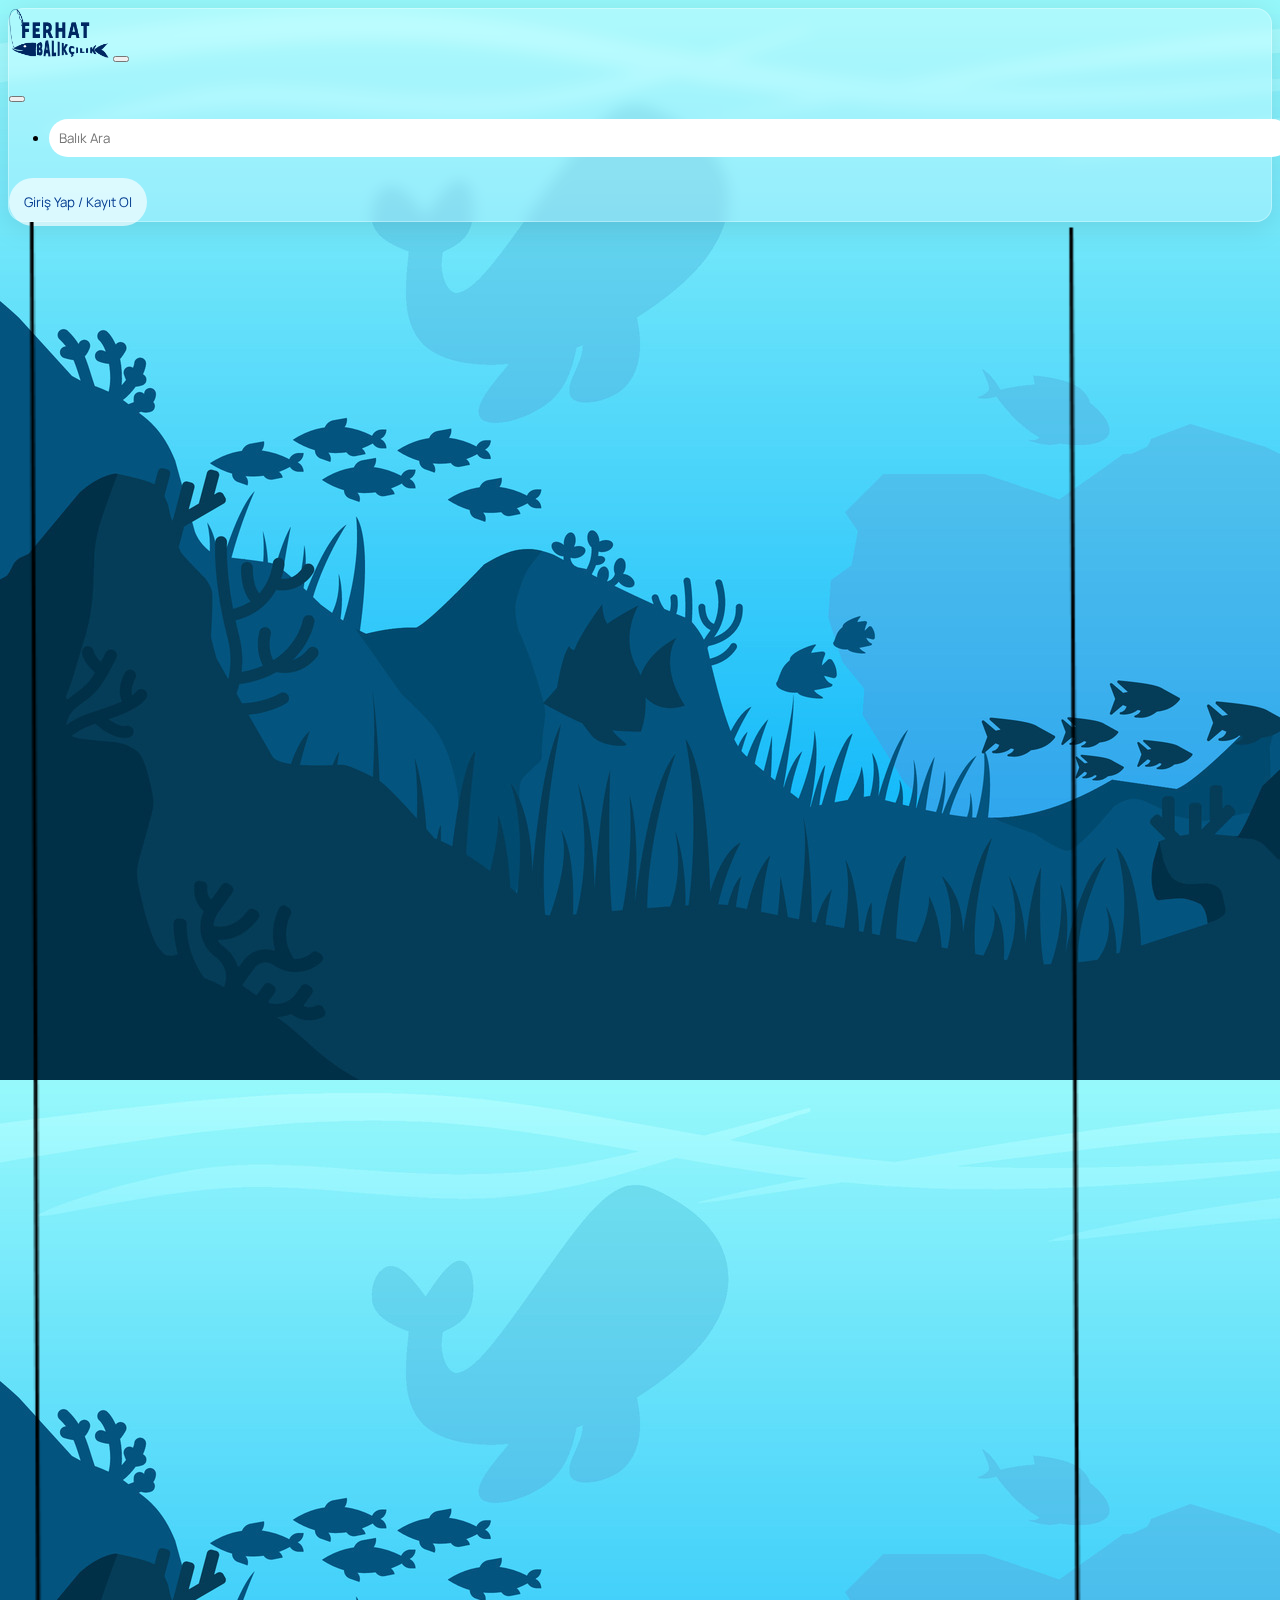
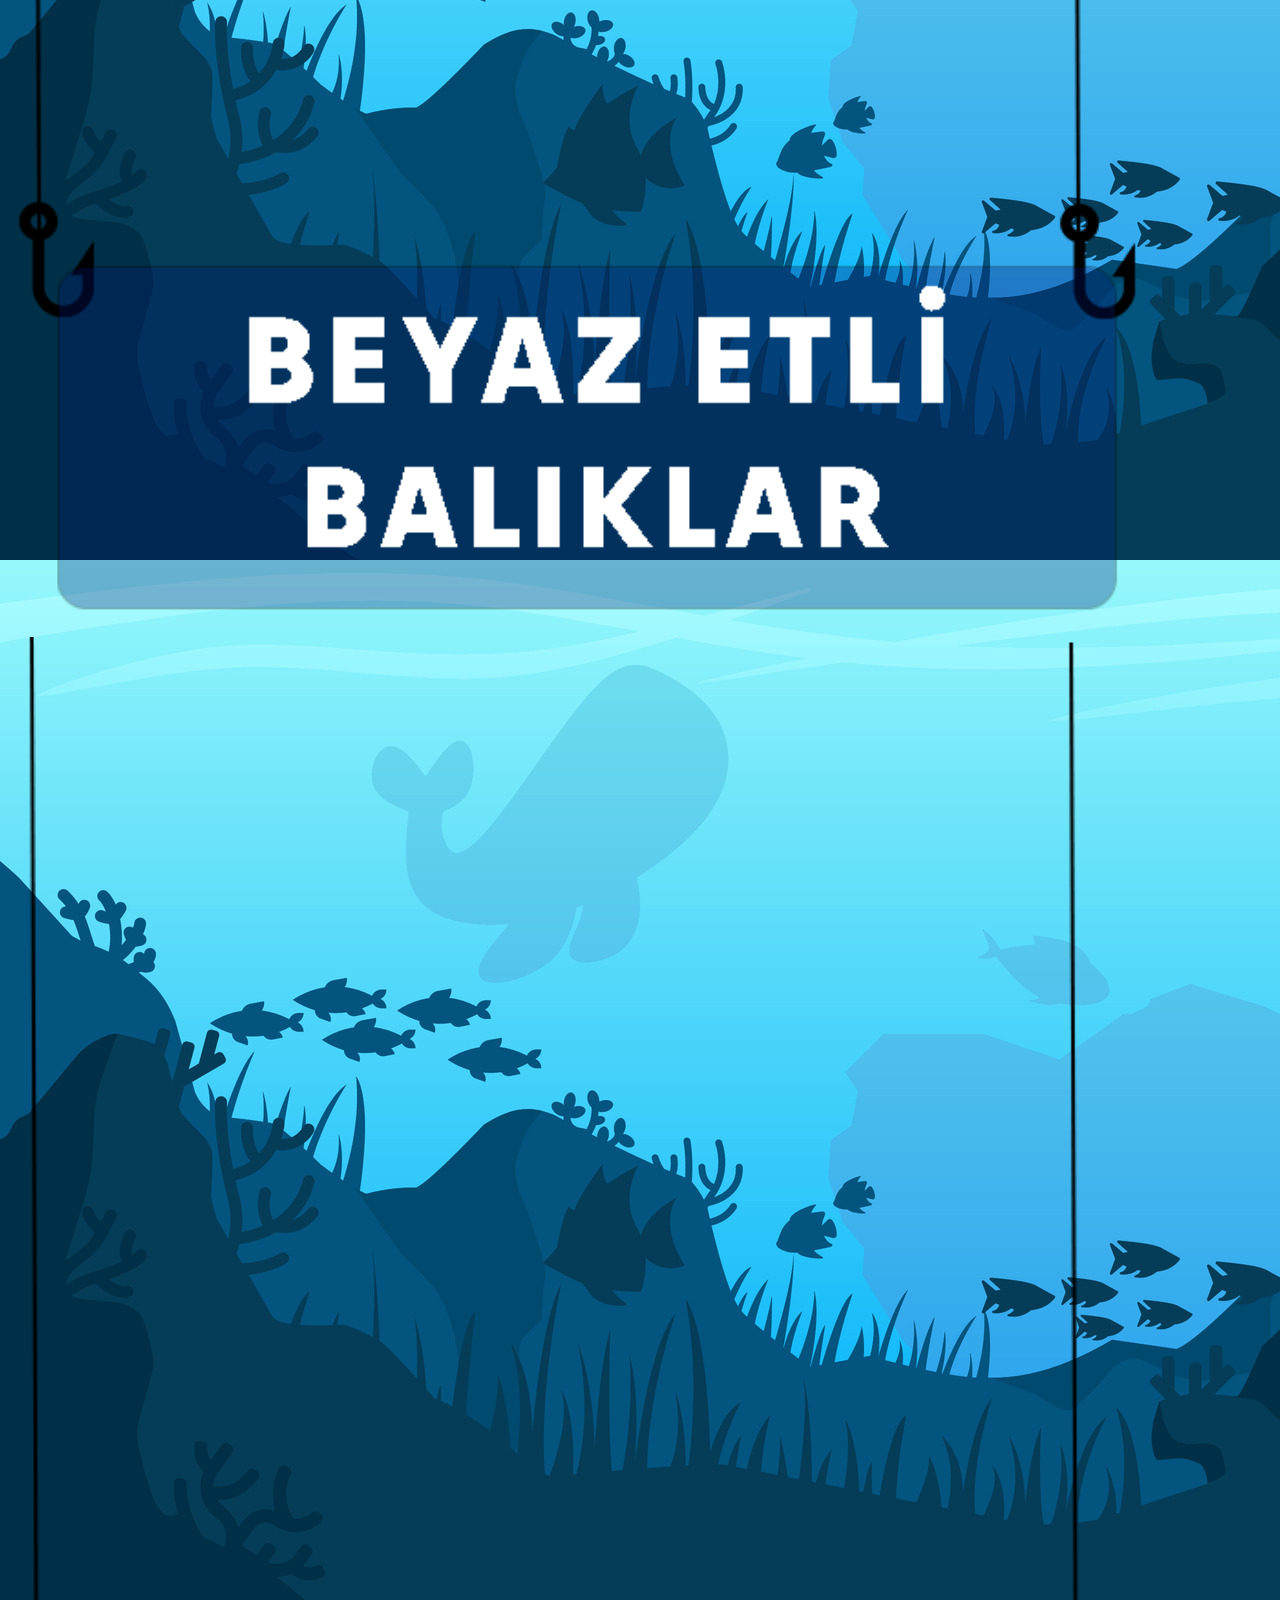
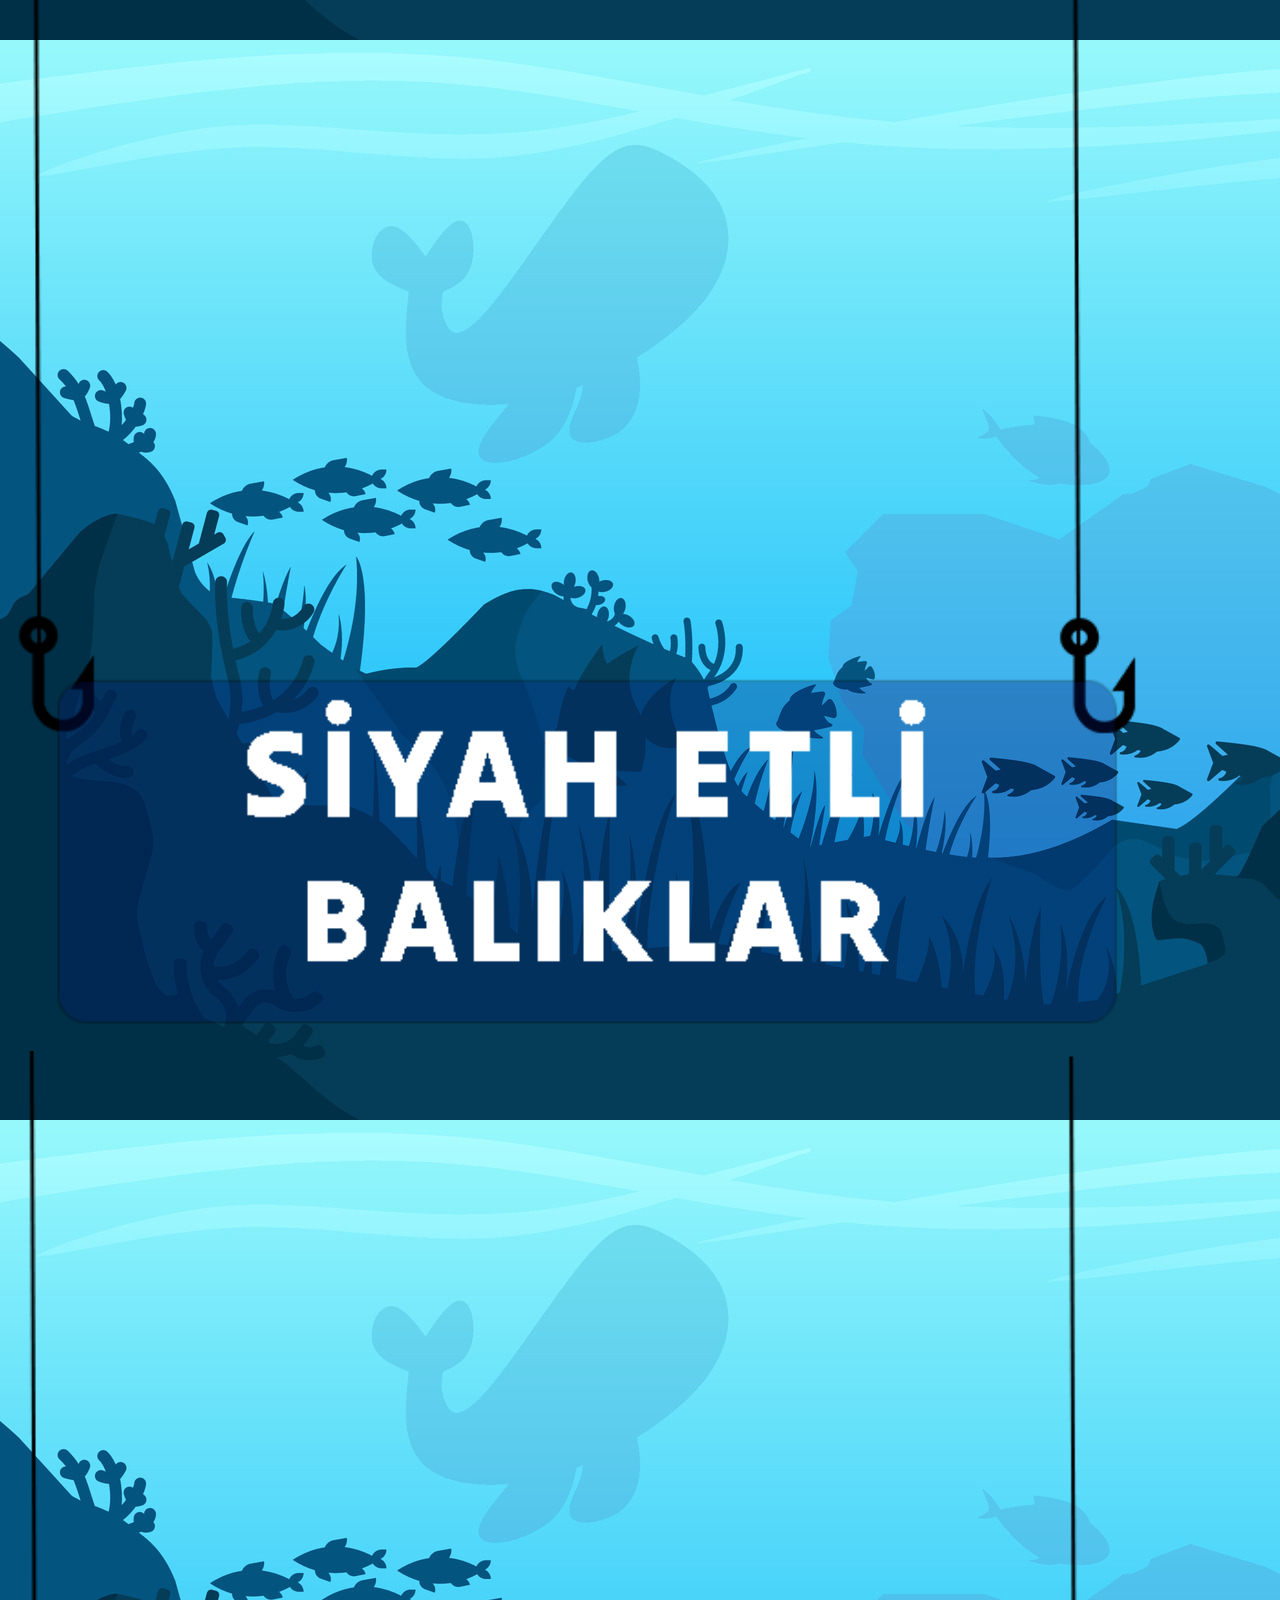
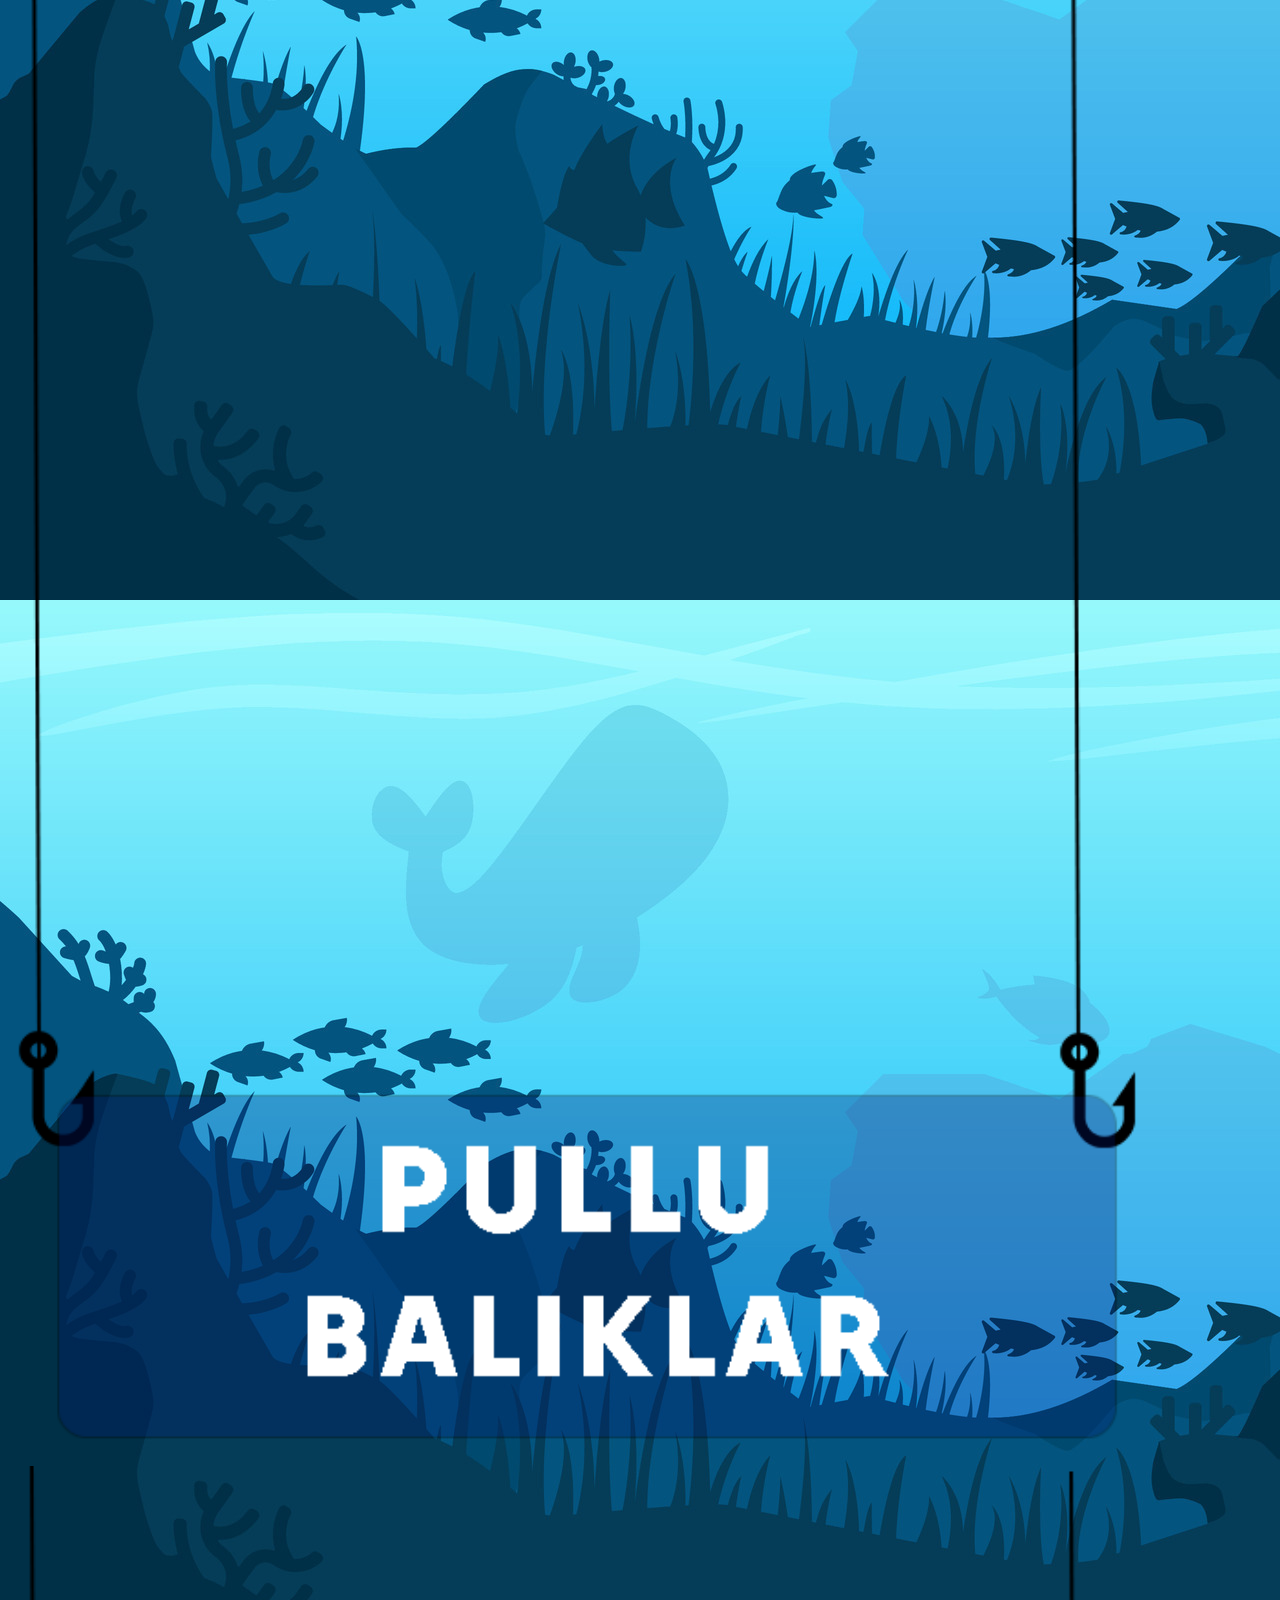
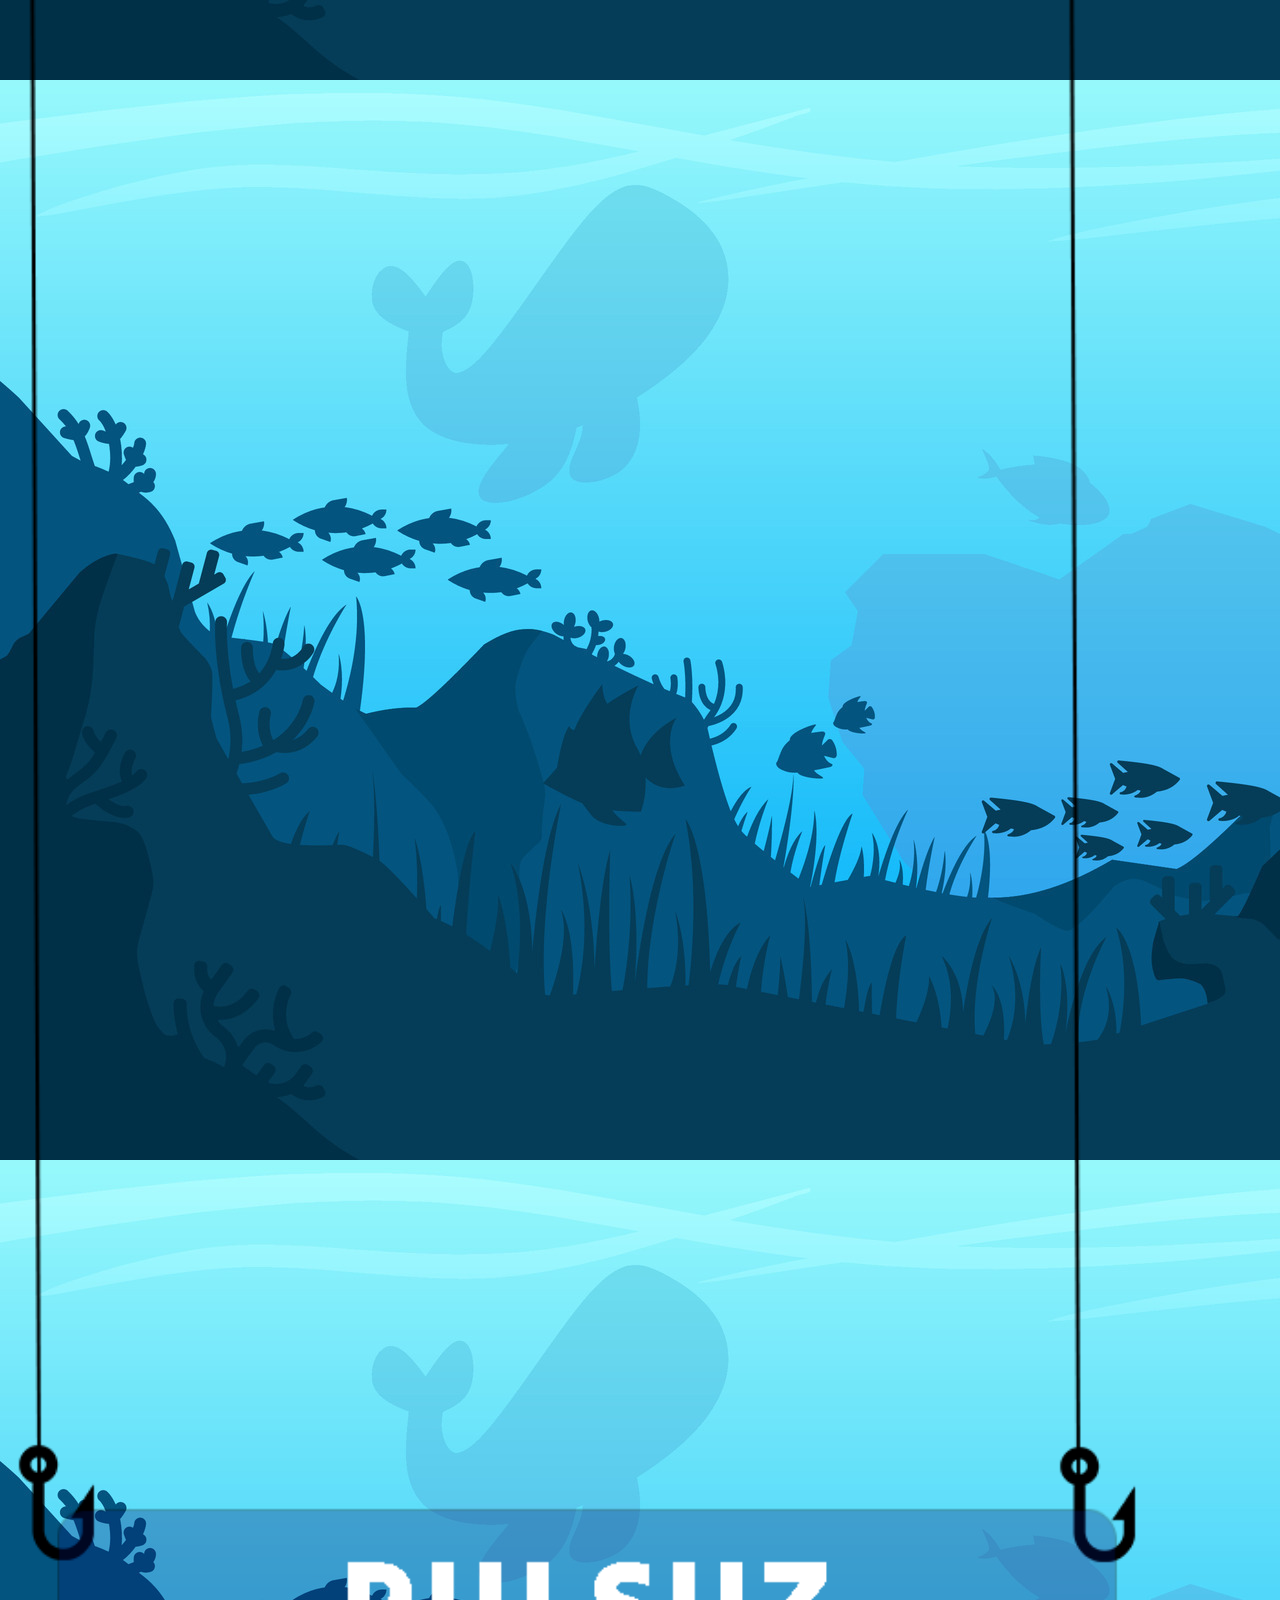
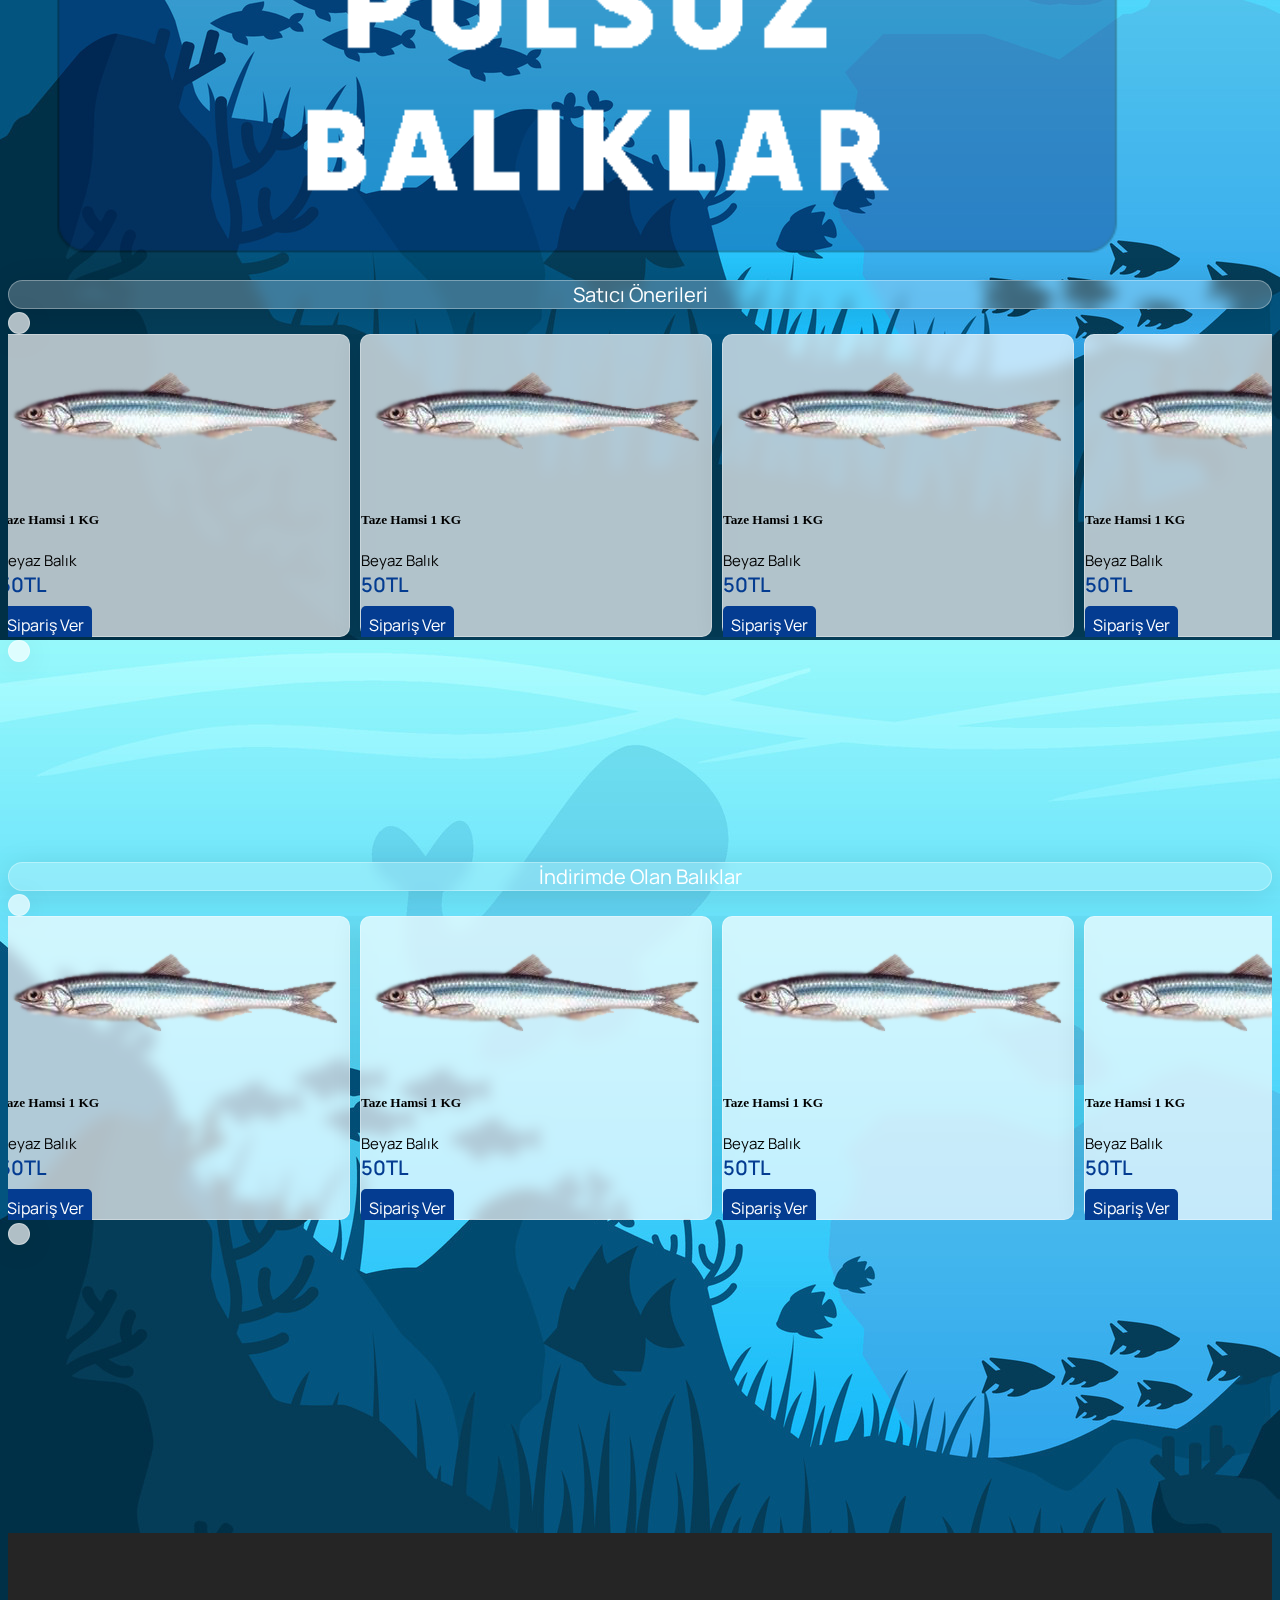
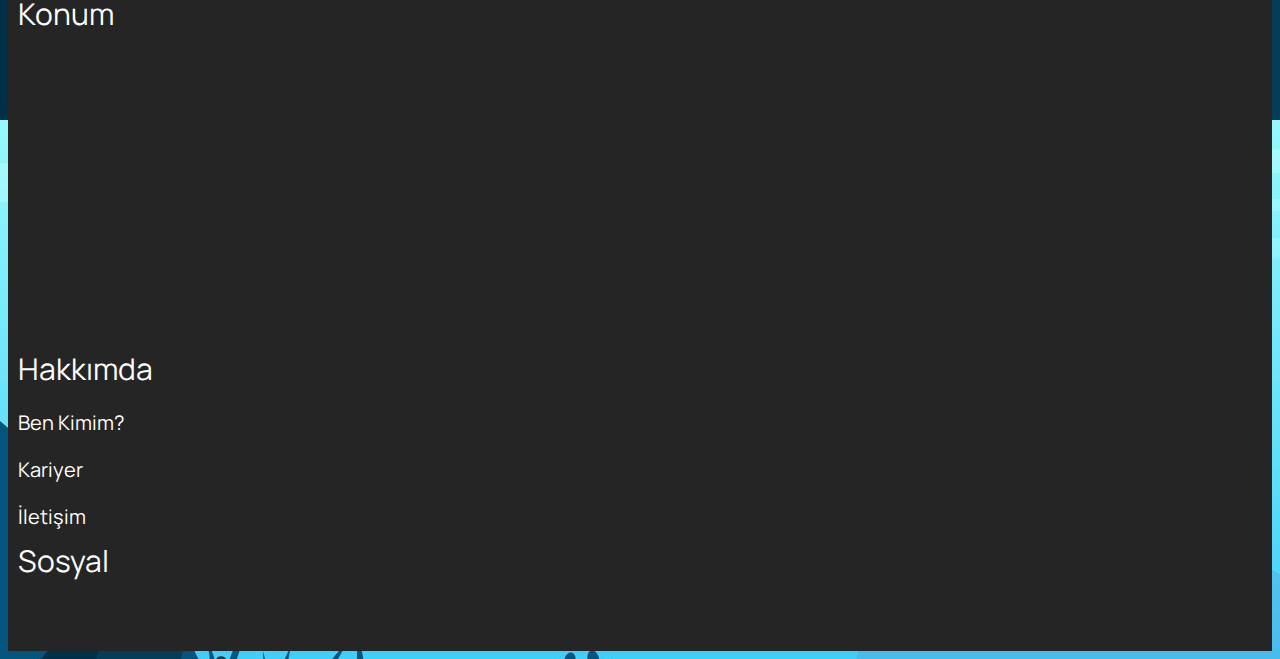
<file: index.html>
<!DOCTYPE html>
<html lang="en">
<head>
    <meta charset="UTF-8">
    <meta name="viewport" content="width=device-width, initial-scale=1.0">
    <title>Ferhat Balıkçılık</title>
    <link href="https://cdn.jsdelivr.net/npm/bootstrap@5.3.2/dist/css/bootstrap.min.css" rel="stylesheet" integrity="sha384-T3c6CoIi6uLrA9TneNEoa7RxnatzjcDSCmG1MXxSR1GAsXEV/Dwwykc2MPK8M2HN" crossorigin="anonymous">
    <link rel="stylesheet" href="https://cdnjs.cloudflare.com/ajax/libs/font-awesome/6.5.1/css/all.min.css" integrity="sha512-DTOQO9RWCH3ppGqcWaEA1BIZOC6xxalwEsw9c2QQeAIftl+Vegovlnee1c9QX4TctnWMn13TZye+giMm8e2LwA==" crossorigin="anonymous" referrerpolicy="no-referrer" />
    <link rel="stylesheet" href="css/style.css">
     <script src="https://cdn.jsdelivr.net/npm/bootstrap@5.3.2/dist/js/bootstrap.bundle.min.js" integrity="sha384-C6RzsynM9kWDrMNeT87bh95OGNyZPhcTNXj1NW7RuBCsyN/o0jlpcV8Qyq46cDfL" crossorigin="anonymous"></script>
</head>
<body background="images/back.jpg">
    <div class="nav-lg">
  <nav class="navbar navbar-expand-lg">
  <div class="container">
    <a class="navbar-brand" href="index.html"><img src="images/LOGO.png " alt=""></a>
    <button class="navbar-toggler" type="button" data-bs-toggle="offcanvas" data-bs-target="#offcanvasDarkNavbar" aria-controls="offcanvasDarkNavbar" aria-label="Toggle navigation">
        <span class="navbar-toggler-icon"></span>
    </button>
      <div class="offcanvas offcanvas-end text-bg-dark " tabindex="-1" id="offcanvasDarkNavbar" aria-labelledby="offcanvasDarkNavbarLabel">
        <div class="offcanvas-header">
          <h5 class="offcanvas-title" id="offcanvasDarkNavbarLabel"></h5>
          <button type="button" class="btn-close btn-close-white" data-bs-dismiss="offcanvas" aria-label="Close"></button>
    </div>
    <div class="offcanvas-body" id="navbarSupportedContent">
      <ul class="navbar-nav justify-content-center flex-grow-1">
        <li class="nav-item col-6">
          <div class="nav-link">
            <div class="row">
            <div class="input col-11 ">
                <input type="text" placeholder="Balık Ara">
            </div>
            <div class="glass col-1">
                <i class="fa-solid fa-magnifying-glass"></i>
            </div>
        </div>
          </div>
        </li>
      </ul>
       <form>
        <div class="login-box col-12">
          <a href="login.html"><button type="button"><i class="fa-solid fa-user"></i> Giriş Yap / Kayıt Ol</button></a>
        </div>
        </div>
       </form>
    </div>
  </div>
</div>
</nav>
</div>
<div class="nav-sm">
  <nav class="navbar">
    <div class="container-fluid">
      <a href="index.html" class="navbar-brand">
        <div class="logo">
          <img src="images/LOGO.png" alt="">
        </div>
      </a>
        <div class="login-box-sm">
          <i class="fa-solid fa-user"></i>
        </div>
       <div class="txt-ara col-12">
        <input type="text" placeholder="Balık Ara">
        <i class="fa-solid fa-magnifying-glass"></i>
       </div>
    </div>
  </nav>
</div>
<div class="container-fluid">
<div class="row siniflandirma-sm">
  <div class="beyaz-img col-3">
   <a href="beyaz.html"><img id="beyaz-img" src="images/BEYAZETLİ.png" alt=""></a>
  </div>
  <div class="siyah-img col-3">
    <a href="siyah.html"><img id="siyah-img" src="images/SİYAHETLİ.png" alt=""></a>
  </div>
  <div class="pullu-img col-3">
    <a href="pullu.html"><img id="pullu-img" src="images/PULLU.png" alt=""></a>
  </div>
  <div class="pulsuz-img col-3">
    <a href="pulsuz.html"><img id="pulsuz-img" src="images/PULSUZ.png" alt=""></a>
  </div>
</div>
</div>
<div class="container">
  <div class="row siniflandirma-lg justify-content-center">
    <div class="beyaz-img col-3">
      <a href="beyaz.html"><img id="beyaz-img" src="images/BEYAZETLİ.png" alt=""></a>
     </div>
     <div class="siyah-img col-3">
       <a href="siyah.html"><img id="siyah-img" src="images/SİYAHETLİ.png" alt=""></a>
     </div>
     <div class="pullu-img col-3">
       <a href="pullu.html"><img id="pullu-img" src="images/PULLU.png" alt=""></a>
     </div>
     <div class="pulsuz-img col-3">
       <a href="pulsuz.html"><img id="pulsuz-img" src="images/PULSUZ.png" alt=""></a>
     </div>
  </div>
  <div class="baslik col-12 mt-5 mt-md-0">
    Satıcı Önerileri
  </div>
</div>
<div class="container card-lg-slider">
  <div class="row justify-content-center">
    <div class="next col-1 text-end">
      <button id="left-btn" type="button"><i class="fa-solid fa-angle-left"></i></button>
    </div>
    <div class="col-9">
  <div class="row justify-content-center mt-5 mt-md-0 baliklar-container">
    <div class="baliklar col-12">
      <div class="row balik-box">

      <div class="card col-6 col-sm-5 col-md-4 col-lg-3">
        <img src="images/balik-img/Hamsi.250px.png" class="card-img-top" alt="...">
        <div class="card-body">
          <h5 class="card-title">Taze Hamsi <span>1 KG</span></h5>
          <p class="card-text"><span class="tur">Beyaz Balık</span><br>
            <span class="fiyat">50TL</span></p>

          <a href="#" class="siparis-btn">Sipariş Ver <i class="fa-solid fa-bag-shopping"></i></a>
        </div>
      </div>

      <div class="card col-6 col-sm-5 col-md-4 col-lg-3">
        <img src="images/balik-img/Hamsi.250px.png" class="card-img-top" alt="...">
        <div class="card-body">
          <h5 class="card-title">Taze Hamsi <span>1 KG</span></h5>
          <p class="card-text"><span class="tur">Beyaz Balık</span><br>
            <span class="fiyat">50TL</span></p>

          <a href="#" class="siparis-btn">Sipariş Ver <i class="fa-solid fa-bag-shopping"></i></a>
        </div>
      </div>

      <div class="card col-6 col-sm-5 col-md-4 col-lg-3">
        <img src="images/balik-img/Hamsi.250px.png" class="card-img-top" alt="...">
        <div class="card-body">
          <h5 class="card-title">Taze Hamsi <span>1 KG</span></h5>
          <p class="card-text"><span class="tur">Beyaz Balık</span><br>
            <span class="fiyat">50TL</span></p>

          <a href="#" class="siparis-btn">Sipariş Ver <i class="fa-solid fa-bag-shopping"></i></a>
        </div>
      </div>
      
      <div class="card col-6 col-sm-5 col-md-4 col-lg-3">
        <img src="images/balik-img/Hamsi.250px.png" class="card-img-top" alt="...">
        <div class="card-body">
          <h5 class="card-title">Taze Hamsi <span>1 KG</span></h5>
          <p class="card-text"><span class="tur">Beyaz Balık</span><br>
            <span class="fiyat">50TL</span></p>

          <a href="#" class="siparis-btn">Sipariş Ver <i class="fa-solid fa-bag-shopping"></i></a>
        </div>
      </div>

      <div class="card col-6 col-sm-5 col-md-4 col-lg-3">
        <img src="images/balik-img/Hamsi.250px.png" class="card-img-top" alt="...">
        <div class="card-body">
          <h5 class="card-title">Taze Hamsi <span>1 KG</span></h5>
          <p class="card-text"><span class="tur">Beyaz Balık</span><br>
            <span class="fiyat">50TL</span></p>

          <a href="#" class="siparis-btn">Sipariş Ver <i class="fa-solid fa-bag-shopping"></i></a>
        </div>
      </div>

      </div>

    
    </div>
  </div>
</div>
  <div class="next col-1">
    <button id="next-btn" type="button"><i class="fa-solid fa-angle-right"></i></button>
  </div>
</div>

</div>

<div class="container-fluid card-sm-slider">
  <div class="row justify-content-center mt-5 mt-md-0 baliklar-container">
    <div class="baliklar col-12">
      <div class="row balik-box">

      <div class="card col-7 col-sm-5 col-md-4 col-lg-3">
        <img src="images/balik-img/Hamsi.250px.png" class="card-img-top" alt="...">
        <div class="card-body">
          <h5 class="card-title">Taze Hamsi <span>1 KG</span></h5>
          <p class="card-text"><span class="tur">Beyaz Balık</span><br>
            <span class="fiyat">50TL</span></p>

          <a href="#" class="siparis-btn">Sipariş Ver <i class="fa-solid fa-bag-shopping"></i></a>
        </div>
      </div>

      <div class="card col-7 col-sm-5 col-md-4 col-lg-3">
        <img src="images/balik-img/Hamsi.250px.png" class="card-img-top" alt="...">
        <div class="card-body">
          <h5 class="card-title">Taze Hamsi <span>1 KG</span></h5>
          <p class="card-text"><span class="tur">Beyaz Balık</span><br>
            <span class="fiyat">50TL</span></p>

          <a href="#" class="siparis-btn">Sipariş Ver <i class="fa-solid fa-bag-shopping"></i></a>
        </div>
      </div>

      <div class="card col-7 col-sm-5 col-md-4 col-lg-3">
        <img src="images/balik-img/Hamsi.250px.png" class="card-img-top" alt="...">
        <div class="card-body">
          <h5 class="card-title">Taze Hamsi <span>1 KG</span></h5>
          <p class="card-text"><span class="tur">Beyaz Balık</span><br>
            <span class="fiyat">50TL</span></p>

          <a href="#" class="siparis-btn">Sipariş Ver <i class="fa-solid fa-bag-shopping"></i></a>
        </div>
      </div>
      
      <div class="card col-7 col-sm-5 col-md-4 col-lg-3">
        <img src="images/balik-img/Hamsi.250px.png" class="card-img-top" alt="...">
        <div class="card-body">
          <h5 class="card-title">Taze Hamsi <span>1 KG</span></h5>
          <p class="card-text"><span class="tur">Beyaz Balık</span><br>
            <span class="fiyat">50TL</span></p>

          <a href="#" class="siparis-btn">Sipariş Ver <i class="fa-solid fa-bag-shopping"></i></a>
        </div>
      </div>

      <div class="card col-7 col-sm-5 col-md-4 col-lg-3">
        <img src="images/balik-img/Hamsi.250px.png" class="card-img-top" alt="...">
        <div class="card-body">
          <h5 class="card-title">Taze Hamsi <span>1 KG</span></h5>
          <p class="card-text"><span class="tur">Beyaz Balık</span><br>
            <span class="fiyat">50TL</span></p>

          <a href="#" class="siparis-btn">Sipariş Ver <i class="fa-solid fa-bag-shopping"></i></a>
        </div>
      </div>

      </div>

    
    </div>
  </div>
</div>


<div class="container">
  <div class="row indirim">
  <div class="baslik col-12 mt-5">
    İndirimde Olan Balıklar
  </div>
</div>

</div>
<div class="container card-lg-slider">
<div class="row justify-content-center">
  <div class="next col-1 text-end">
    <button id="left-btn-2" type="button"><i class="fa-solid fa-angle-left"></i></button>
  </div>
  <div class="col-9">
<div class="row justify-content-center mt-5 mt-md-0 baliklar-container-2">
  <div class="baliklar col-12">
    <div class="row balik-box">

    <div class="card col-6 col-sm-5 col-md-4 col-lg-3">
      <img src="images/balik-img/Hamsi.250px.png" class="card-img-top" alt="...">
      <div class="card-body">
        <h5 class="card-title">Taze Hamsi <span>1 KG</span></h5>
        <p class="card-text"><span class="tur">Beyaz Balık</span><br>
          <span class="fiyat">50TL</span></p>

        <a href="#" class="siparis-btn">Sipariş Ver <i class="fa-solid fa-bag-shopping"></i></a>
      </div>
    </div>

    <div class="card col-6 col-sm-5 col-md-4 col-lg-3">
      <img src="images/balik-img/Hamsi.250px.png" class="card-img-top" alt="...">
      <div class="card-body">
        <h5 class="card-title">Taze Hamsi <span>1 KG</span></h5>
        <p class="card-text"><span class="tur">Beyaz Balık</span><br>
          <span class="fiyat">50TL</span></p>

        <a href="#" class="siparis-btn">Sipariş Ver <i class="fa-solid fa-bag-shopping"></i></a>
      </div>
    </div>

    <div class="card col-6 col-sm-5 col-md-4 col-lg-3">
      <img src="images/balik-img/Hamsi.250px.png" class="card-img-top" alt="...">
      <div class="card-body">
        <h5 class="card-title">Taze Hamsi <span>1 KG</span></h5>
        <p class="card-text"><span class="tur">Beyaz Balık</span><br>
          <span class="fiyat">50TL</span></p>

        <a href="#" class="siparis-btn">Sipariş Ver <i class="fa-solid fa-bag-shopping"></i></a>
      </div>
    </div>
    
    <div class="card col-6 col-sm-5 col-md-4 col-lg-3">
      <img src="images/balik-img/Hamsi.250px.png" class="card-img-top" alt="...">
      <div class="card-body">
        <h5 class="card-title">Taze Hamsi <span>1 KG</span></h5>
        <p class="card-text"><span class="tur">Beyaz Balık</span><br>
          <span class="fiyat">50TL</span></p>

        <a href="#" class="siparis-btn">Sipariş Ver <i class="fa-solid fa-bag-shopping"></i></a>
      </div>
    </div>

    <div class="card col-6 col-sm-5 col-md-4 col-lg-3">
      <img src="images/balik-img/Hamsi.250px.png" class="card-img-top" alt="...">
      <div class="card-body">
        <h5 class="card-title">Taze Hamsi <span>1 KG</span></h5>
        <p class="card-text"><span class="tur">Beyaz Balık</span><br>
          <span class="fiyat">50TL</span></p>

        <a href="#" class="siparis-btn">Sipariş Ver <i class="fa-solid fa-bag-shopping"></i></a>
      </div>
    </div>

    </div>

  
  </div>
</div>
</div>
<div class="next col-1">
  <button id="next-btn-2" type="button"><i class="fa-solid fa-angle-right"></i></button>
</div>
</div>

</div>

<div class="container-fluid card-sm-slider">
<div class="row justify-content-center mt-5 mt-md-0 baliklar-container">
  <div class="baliklar col-12">
    <div class="row balik-box">

    <div class="card col-7 col-sm-5 col-md-4 col-lg-3">
      <img src="images/balik-img/Hamsi.250px.png" class="card-img-top" alt="...">
      <div class="card-body">
        <h5 class="card-title">Taze Hamsi <span>1 KG</span></h5>
        <p class="card-text"><span class="tur">Beyaz Balık</span><br>
          <span class="fiyat">50TL</span></p>

        <a href="#" class="siparis-btn">Sipariş Ver <i class="fa-solid fa-bag-shopping"></i></a>
      </div>
    </div>

    <div class="card col-7 col-sm-5 col-md-4 col-lg-3">
      <img src="images/balik-img/Hamsi.250px.png" class="card-img-top" alt="...">
      <div class="card-body">
        <h5 class="card-title">Taze Hamsi <span>1 KG</span></h5>
        <p class="card-text"><span class="tur">Beyaz Balık</span><br>
          <span class="fiyat">50TL</span></p>

        <a href="#" class="siparis-btn">Sipariş Ver <i class="fa-solid fa-bag-shopping"></i></a>
      </div>
    </div>

    <div class="card col-7 col-sm-5 col-md-4 col-lg-3">
      <img src="images/balik-img/Hamsi.250px.png" class="card-img-top" alt="...">
      <div class="card-body">
        <h5 class="card-title">Taze Hamsi <span>1 KG</span></h5>
        <p class="card-text"><span class="tur">Beyaz Balık</span><br>
          <span class="fiyat">50TL</span></p>

        <a href="#" class="siparis-btn">Sipariş Ver <i class="fa-solid fa-bag-shopping"></i></a>
      </div>
    </div>
    
    <div class="card col-7 col-sm-5 col-md-4 col-lg-3">
      <img src="images/balik-img/Hamsi.250px.png" class="card-img-top" alt="...">
      <div class="card-body">
        <h5 class="card-title">Taze Hamsi <span>1 KG</span></h5>
        <p class="card-text"><span class="tur">Beyaz Balık</span><br>
          <span class="fiyat">50TL</span></p>

        <a href="#" class="siparis-btn">Sipariş Ver <i class="fa-solid fa-bag-shopping"></i></a>
      </div>
    </div>

    <div class="card col-7 col-sm-5 col-md-4 col-lg-3">
      <img src="images/balik-img/Hamsi.250px.png" class="card-img-top" alt="...">
      <div class="card-body">
        <h5 class="card-title">Taze Hamsi <span>1 KG</span></h5>
        <p class="card-text"><span class="tur">Beyaz Balık</span><br>
          <span class="fiyat">50TL</span></p>

        <a href="#" class="siparis-btn">Sipariş Ver <i class="fa-solid fa-bag-shopping"></i></a>
      </div>
    </div>

    </div>

  
  </div>
</div>
</div>
</div>
<br><br><br><br><br><br><br><br><br><br><br><br><br><br><br><br>

<div class="container-fluid">
<div class="row footer justify-content-center">
  <div class="col-10">
    <div class="row">
     <div class="box col-12 col-md-12 col-lg-4 text-center">
      <div class="footer-baslik">
        <a href="">Konum <i class="fa-solid fa-location-dot"></i></a>
      </div>
      <div class="harita mt-3">
        <iframe src="https://www.google.com/maps/embed?pb=!1m18!1m12!1m3!1d3019.3578076593008!2d29.37159769063596!3d40.82010379757679!2m3!1f0!2f0!3f0!3m2!1i1024!2i768!4f13.1!3m3!1m2!1s0x14cadf1cb996c537%3A0x294958c406a5ff49!2s2301%2F1.%20Sk.%2C%20Kocaeli!5e0!3m2!1str!2str!4v1703432167728!5m2!1str!2str" style="border:0;" allowfullscreen="" loading="lazy" referrerpolicy="no-referrer-when-downgrade"></iframe>
      </div>
     </div>
     
     <div class="box col-12 col-md-5 col-lg-4 text-center">
      <div class="footer-baslik">
        <a href="">Hakkımda</a>
      </div>
       <div class="footer-alt-baslik">
        <a href="">Ben Kimim?</a>
       </div>
       <div class="footer-alt-baslik">
        <a href="">Kariyer</a>
       </div>
       <div class="footer-alt-baslik">
        <a href="">İletişim</a>
       </div>
     </div>

     <div class="box col-12 col-md-5 col-lg-3 text-center">
      <div class="footer-baslik">
        <a href="">Sosyal</a>
      </div>
<div class="row">
  <div class="footer-alt-baslik">
    <a href="https://www.instagram.com/ferhatbalikcilik60/"><i class="fa-brands fa-instagram"></i></a>
   </div>
   <div class="footer-alt-baslik">
    <a href=""><i class="fa-brands fa-facebook"></i></a>
   </div>
   <div class="footer-alt-baslik">
    <a href=""><i class="fa-brands fa-whatsapp"></i></a>
   </div>
</div>
     </div>
    </div>
  </div>
</div>
</div>
<script src="js/script.js"></script>
</body>
</html>
</file>
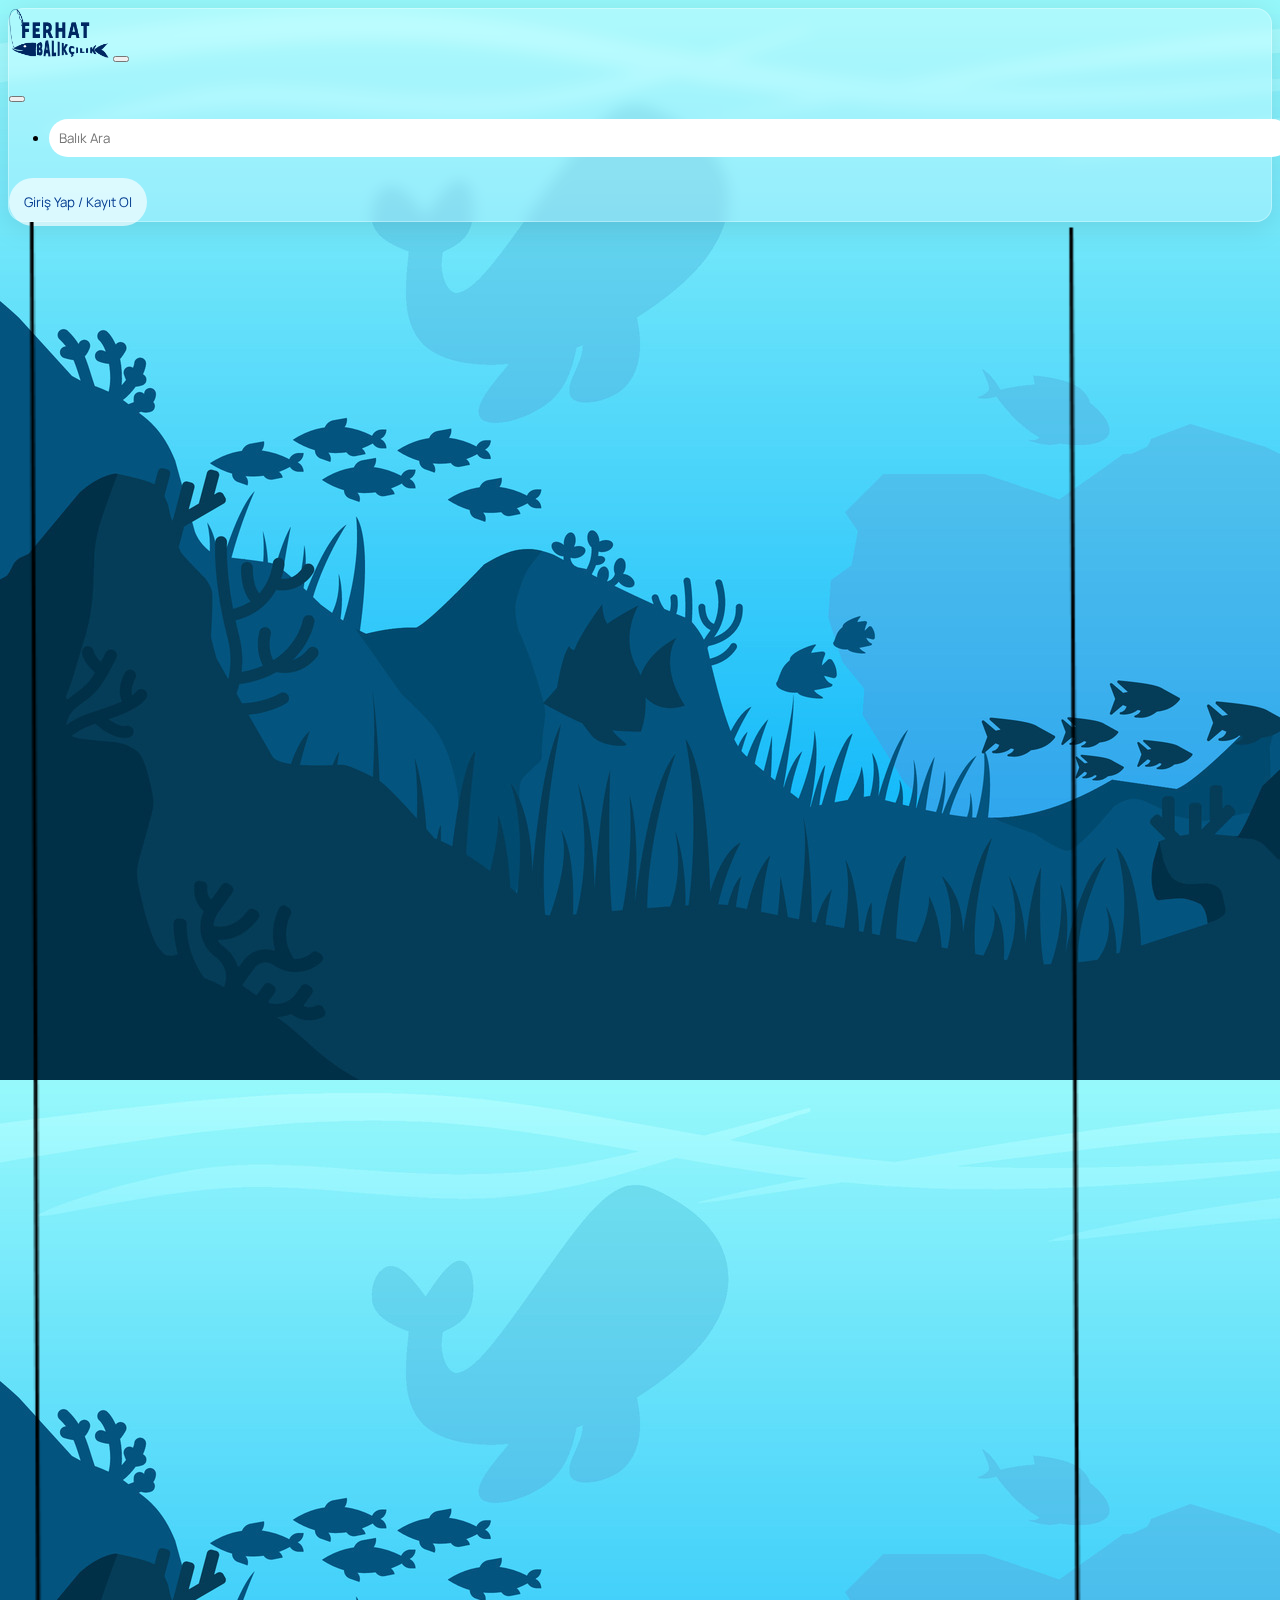
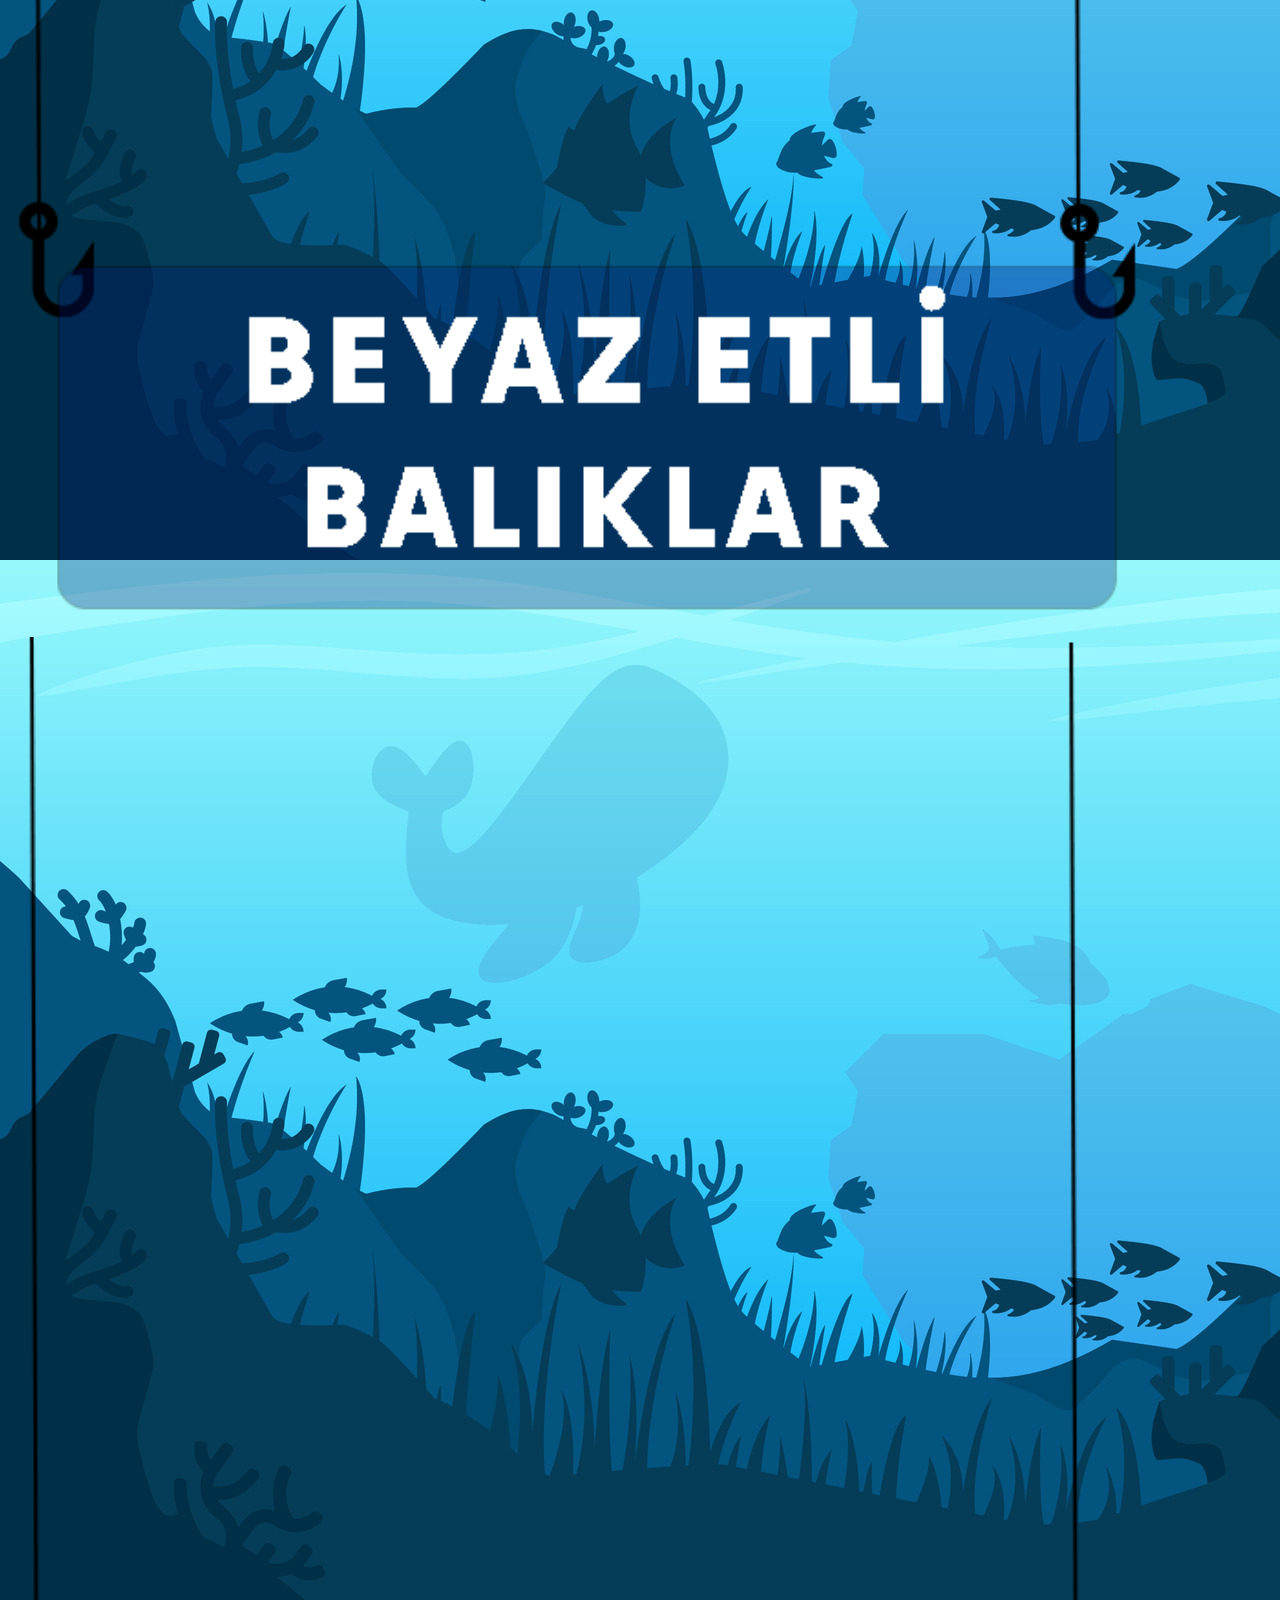
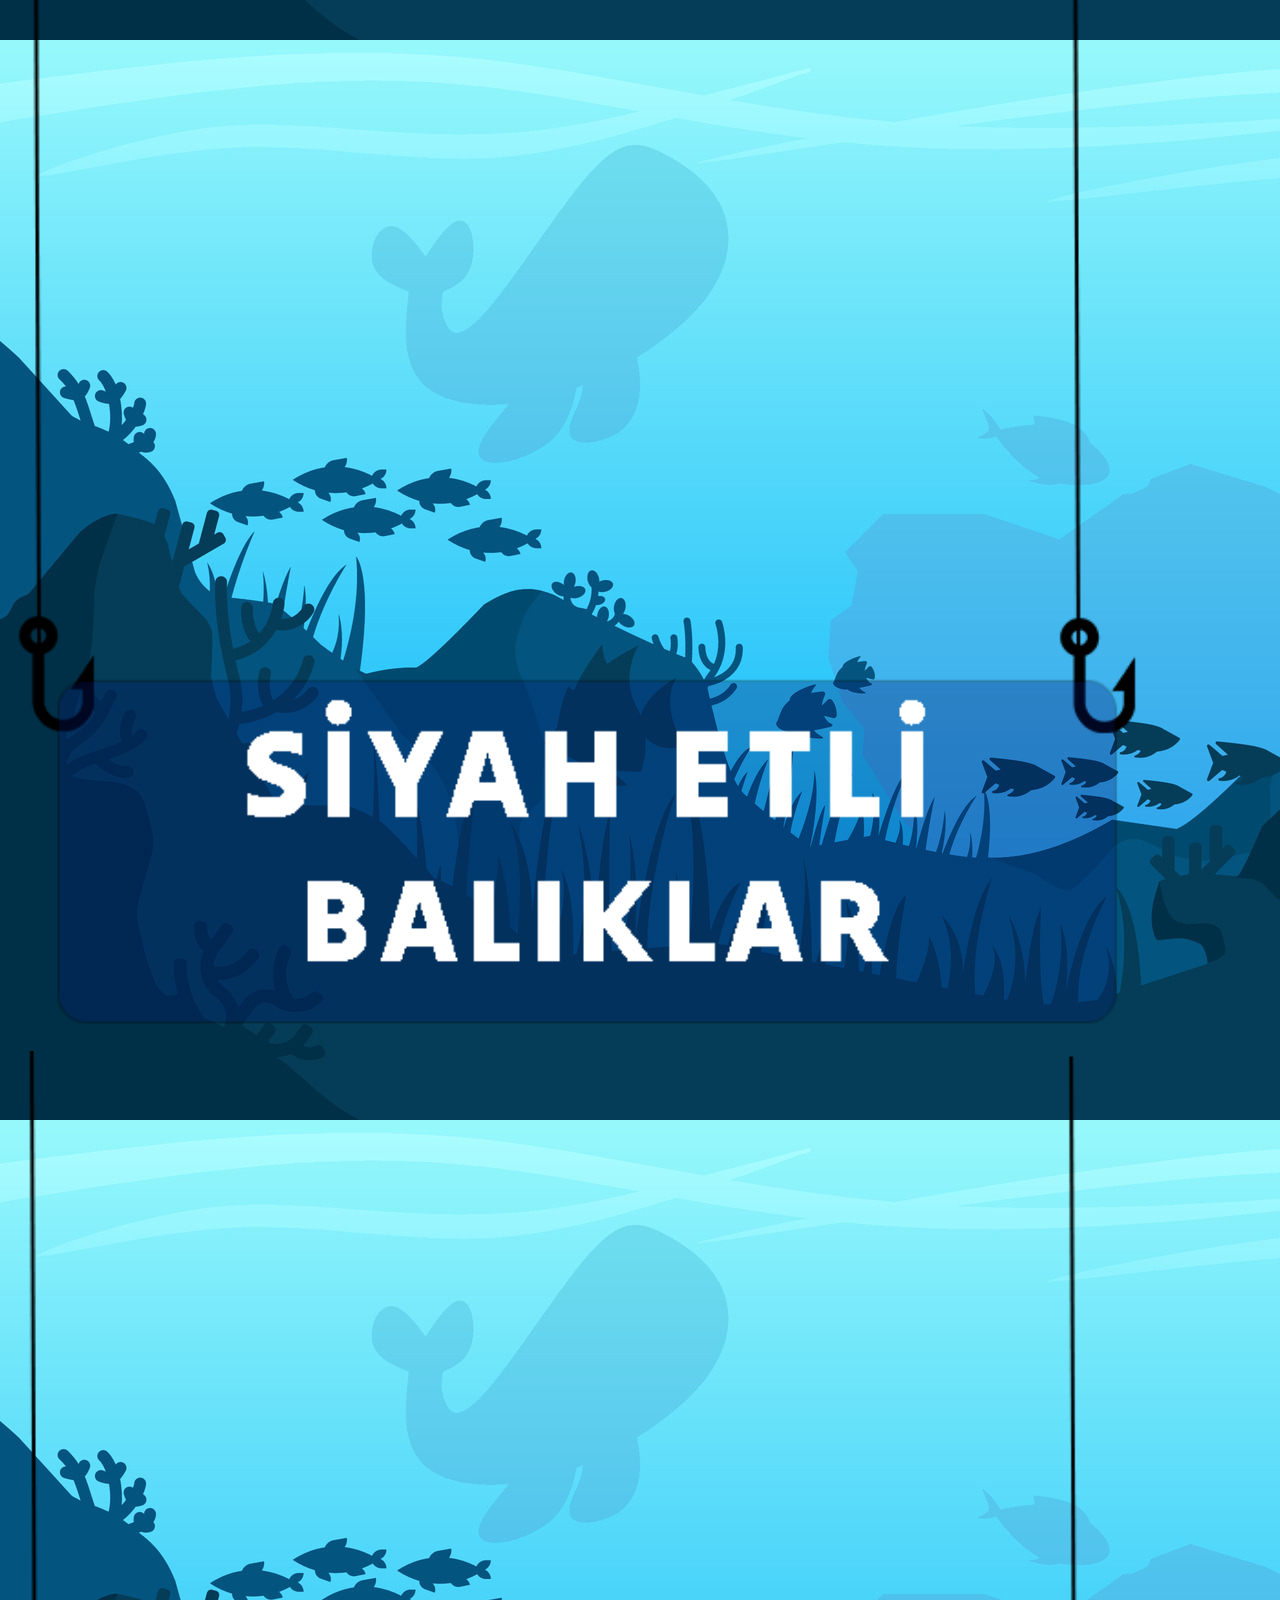
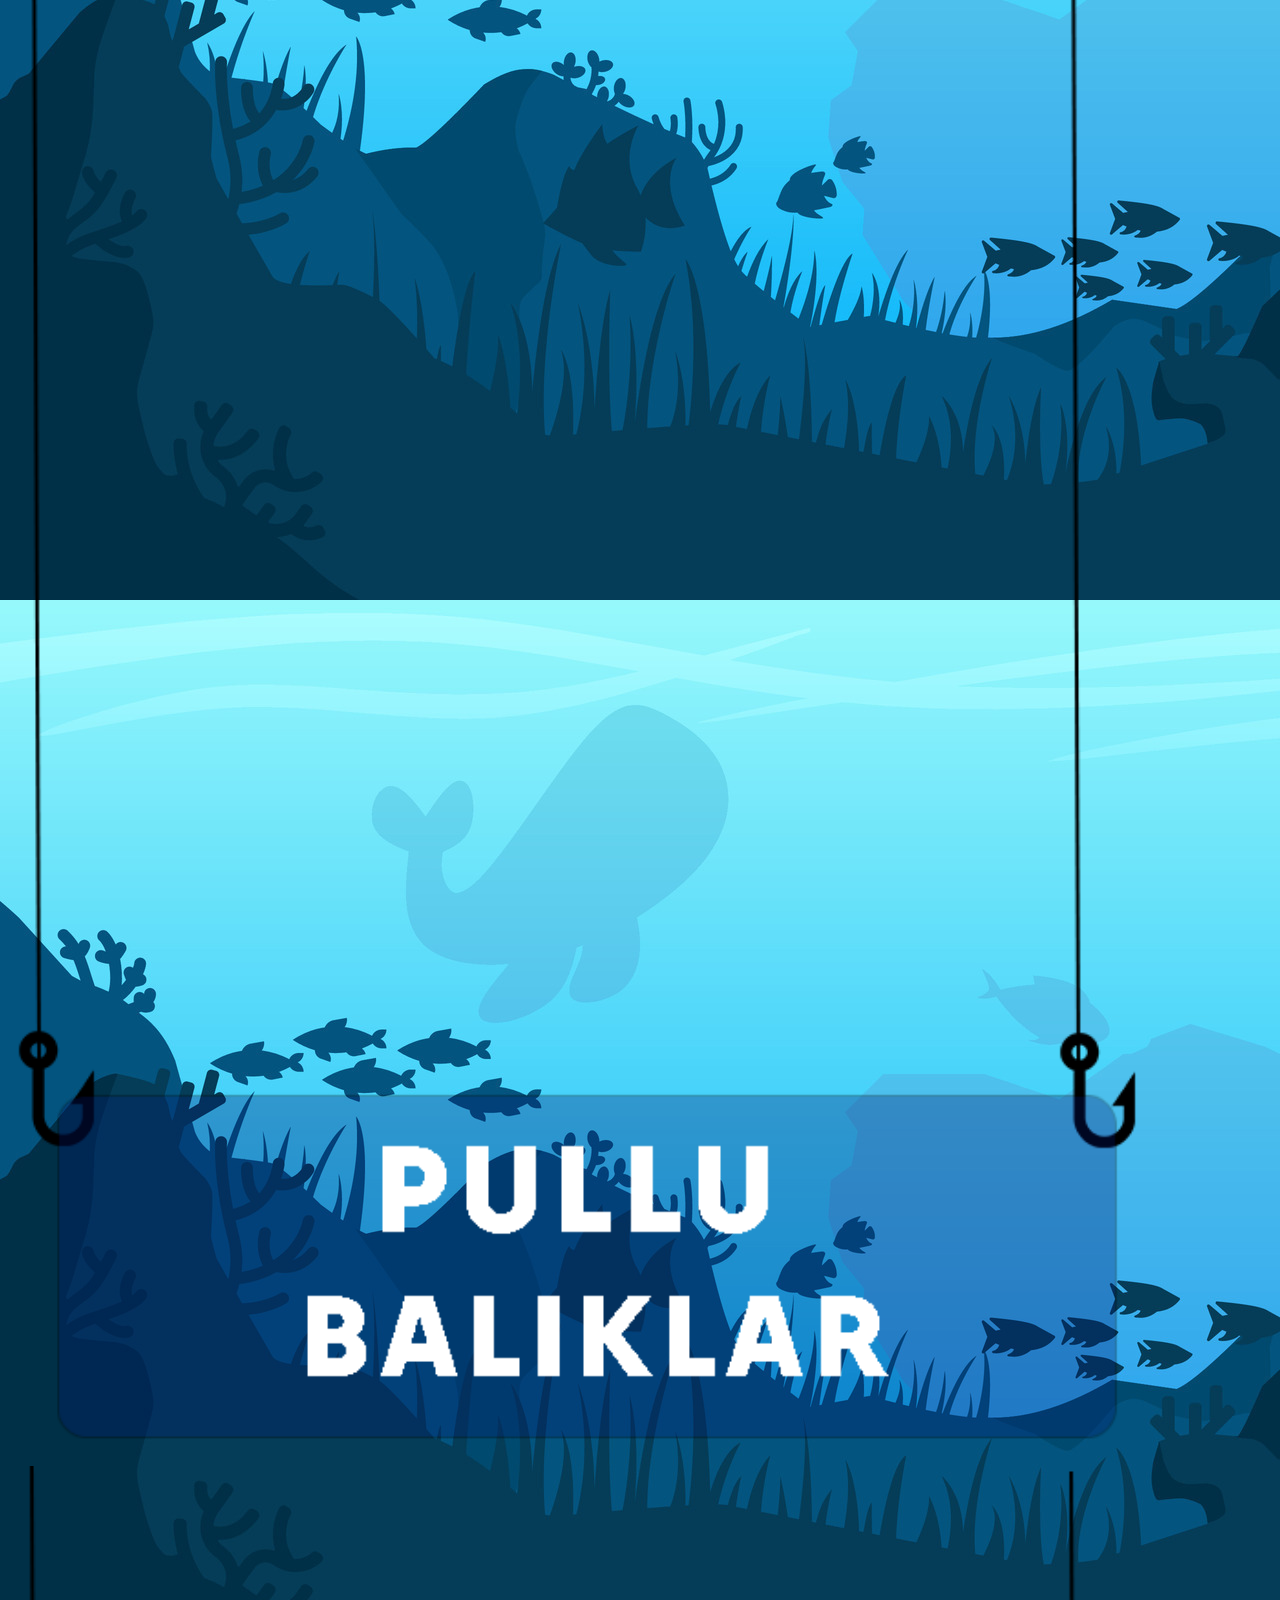
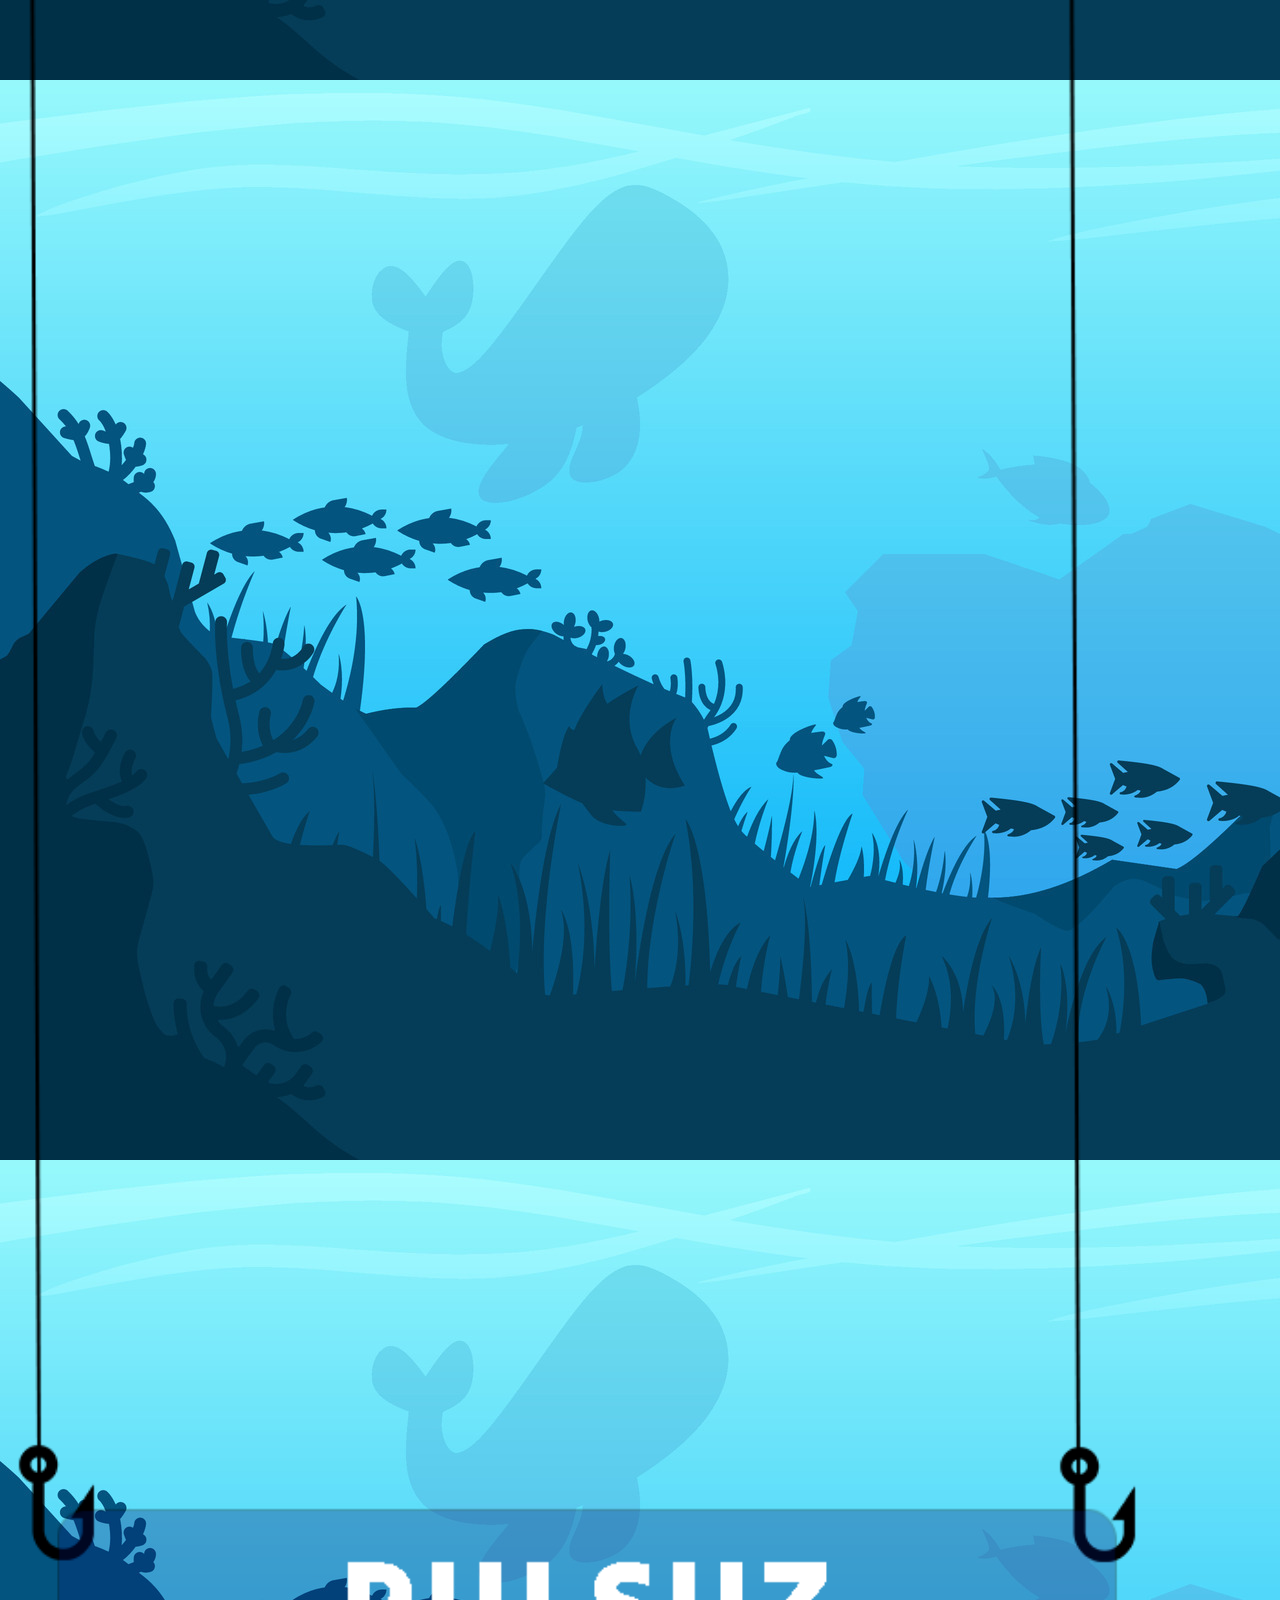
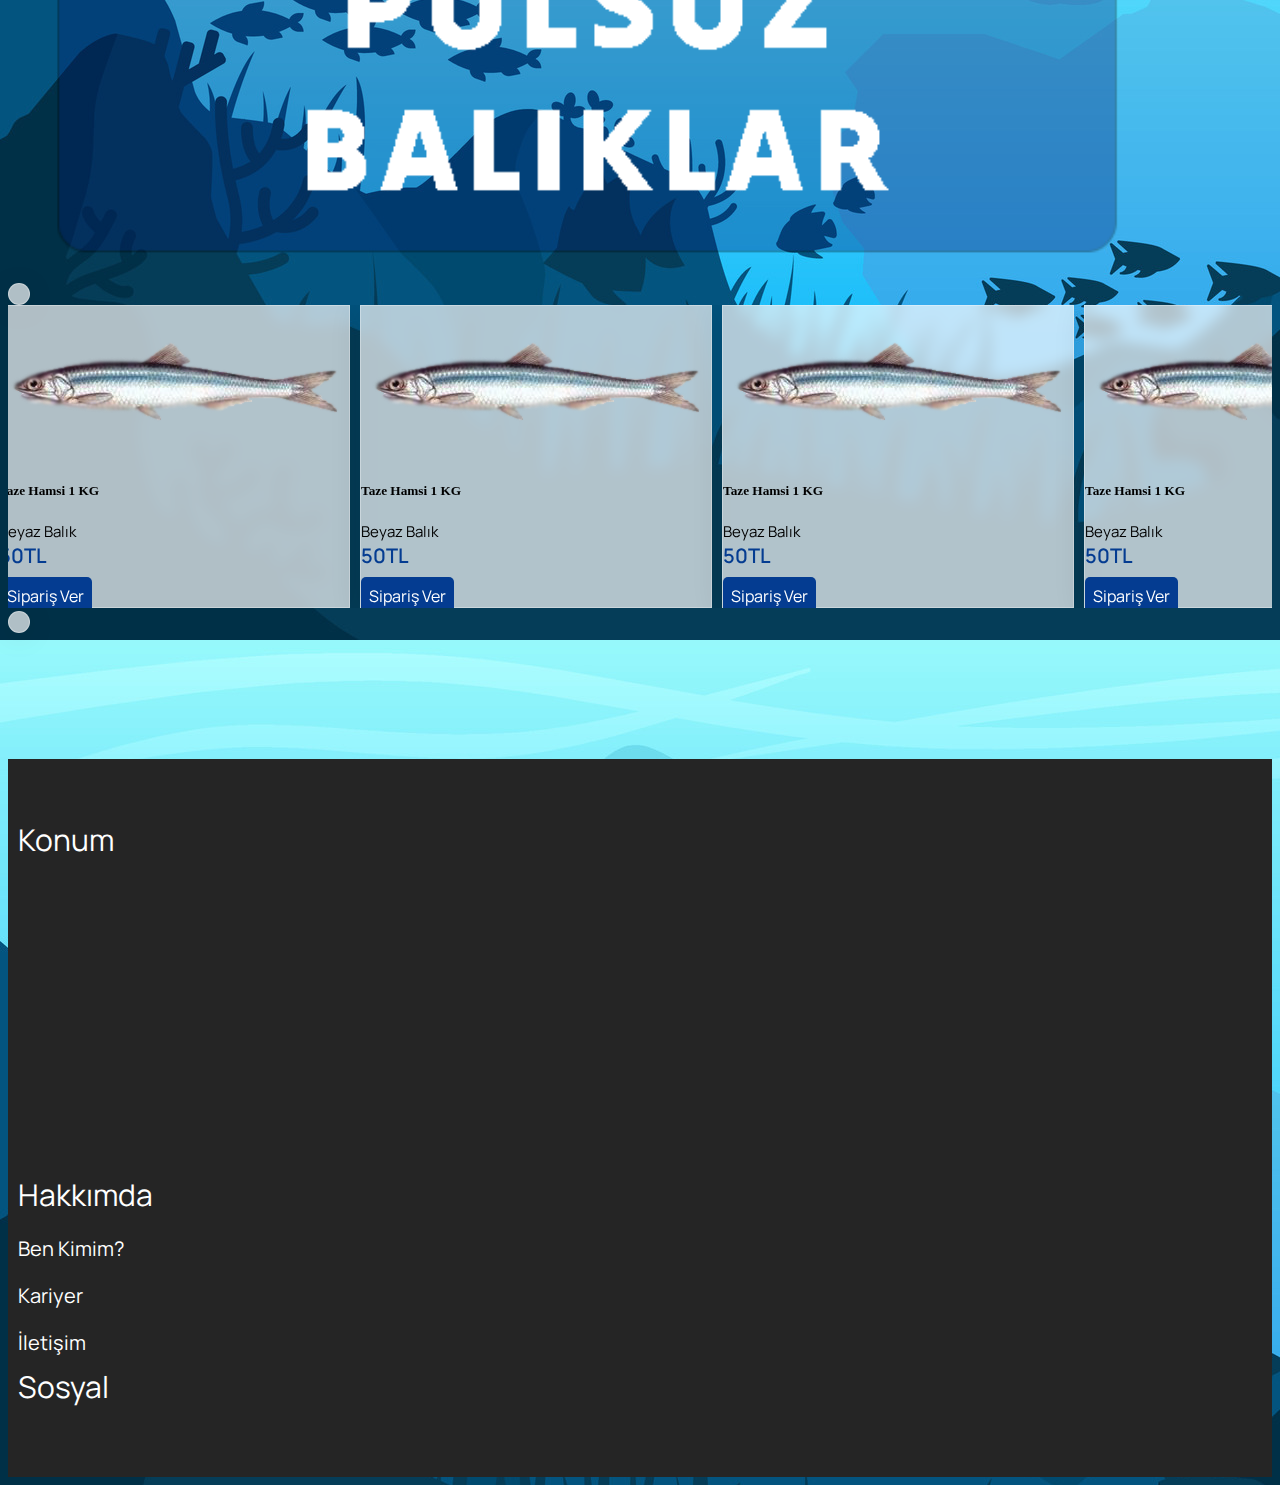
<file: beyaz.html>
<!DOCTYPE html>
<html lang="en">
<head>
    <meta charset="UTF-8">
    <meta name="viewport" content="width=device-width, initial-scale=1.0">
    <title>Ferhat Balıkçılık</title>
    <link href="https://cdn.jsdelivr.net/npm/bootstrap@5.3.2/dist/css/bootstrap.min.css" rel="stylesheet" integrity="sha384-T3c6CoIi6uLrA9TneNEoa7RxnatzjcDSCmG1MXxSR1GAsXEV/Dwwykc2MPK8M2HN" crossorigin="anonymous">
    <link rel="stylesheet" href="https://cdnjs.cloudflare.com/ajax/libs/font-awesome/6.5.1/css/all.min.css" integrity="sha512-DTOQO9RWCH3ppGqcWaEA1BIZOC6xxalwEsw9c2QQeAIftl+Vegovlnee1c9QX4TctnWMn13TZye+giMm8e2LwA==" crossorigin="anonymous" referrerpolicy="no-referrer" />
    <link rel="stylesheet" href="css/beyaz.css">
     <script src="https://cdn.jsdelivr.net/npm/bootstrap@5.3.2/dist/js/bootstrap.bundle.min.js" integrity="sha384-C6RzsynM9kWDrMNeT87bh95OGNyZPhcTNXj1NW7RuBCsyN/o0jlpcV8Qyq46cDfL" crossorigin="anonymous"></script>
</head>
<body background="images/back.jpg">
    <div class="nav-lg">
  <nav class="navbar navbar-expand-lg">
  <div class="container">
    <a class="navbar-brand" href="index.html"><img src="images/LOGO.png " alt=""></a>
    <button class="navbar-toggler" type="button" data-bs-toggle="offcanvas" data-bs-target="#offcanvasDarkNavbar" aria-controls="offcanvasDarkNavbar" aria-label="Toggle navigation">
        <span class="navbar-toggler-icon"></span>
    </button>
      <div class="offcanvas offcanvas-end text-bg-dark " tabindex="-1" id="offcanvasDarkNavbar" aria-labelledby="offcanvasDarkNavbarLabel">
        <div class="offcanvas-header">
          <h5 class="offcanvas-title" id="offcanvasDarkNavbarLabel"></h5>
          <button type="button" class="btn-close btn-close-white" data-bs-dismiss="offcanvas" aria-label="Close"></button>
    </div>
    <div class="offcanvas-body" id="navbarSupportedContent">
      <ul class="navbar-nav justify-content-center flex-grow-1">
        <li class="nav-item col-6">
          <div class="nav-link">
            <div class="row">
            <div class="input col-11 ">
                <input type="text" placeholder="Balık Ara">
            </div>
            <div class="glass col-1">
                <i class="fa-solid fa-magnifying-glass"></i>
            </div>
        </div>
          </div>
        </li>
      </ul>
       <form>
        <div class="login-box col-12">
          <a href="login.html"><button type="button"><i class="fa-solid fa-user"></i> Giriş Yap / Kayıt Ol</button></a>
      </div>
       </form>
    </div>
  </div>
</div>
</nav>
</div>
<div class="nav-sm">
  <nav class="navbar">
    <div class="container-fluid">
      <a href="index.html" class="navbar-brand">
        <div class="logo">
          <img src="images/LOGO.png" alt="">
        </div>
      </a>
        <div class="login-box-sm">
          <i class="fa-solid fa-user"></i>
        </div>
       <div class="txt-ara col-12">
        <input type="text" placeholder="Balık Ara">
        <i class="fa-solid fa-magnifying-glass"></i>
       </div>
    </div>
  </nav>
</div>
<div class="container-fluid">
<div class="row siniflandirma-sm">
  <div class="beyaz-img col-3">
    <a href="#"><img id="beyaz-img" src="images/BEYAZETLİ.png" alt=""></a>
   </div>
   <div class="siyah-img col-3">
     <a href="siyah.html"><img id="siyah-img" src="images/SİYAHETLİ.png" alt=""></a>
   </div>
   <div class="pullu-img col-3">
     <a href="pullu.html"><img id="pullu-img" src="images/PULLU.png" alt=""></a>
   </div>
   <div class="pulsuz-img col-3">
     <a href="pulsuz.html"><img id="pulsuz-img" src="images/PULSUZ.png" alt=""></a>
   </div>
</div>
</div>
<div class="container">
  <div class="row siniflandirma-lg justify-content-center">
    <div class="beyaz-img col-3">
      <a href="#"><img id="beyaz-img" src="images/BEYAZETLİ.png" alt=""></a>
     </div>
     <div class="siyah-img col-3">
       <a href="siyah.html"><img id="siyah-img" src="images/SİYAHETLİ.png" alt=""></a>
     </div>
     <div class="pullu-img col-3">
       <a href="pullu.html"><img id="pullu-img" src="images/PULLU.png" alt=""></a>
     </div>
     <div class="pulsuz-img col-3">
       <a href="pulsuz.html"><img id="pulsuz-img" src="images/PULSUZ.png" alt=""></a>
     </div>
  </div>

</div>

<div class="container card-lg-slider">
  <div class="row justify-content-center">
    <div class="next col-1 text-end">
      <button id="left-btn" type="button"><i class="fa-solid fa-angle-left"></i></button>
    </div>
    <div class="col-9">
  <div class="row justify-content-center mt-5 mt-md-0 baliklar-container">
    <div class="baliklar col-12">
      <div class="row balik-box">

      <div class="card col-6 col-sm-5 col-md-4 col-lg-3">
        <img src="images/balik-img/Hamsi.250px.png" class="card-img-top" alt="...">
        <div class="card-body">
          <h5 class="card-title">Taze Hamsi <span>1 KG</span></h5>
          <p class="card-text"><span class="tur">Beyaz Balık</span><br>
            <span class="fiyat">50TL</span></p>

          <a href="#" class="siparis-btn">Sipariş Ver <i class="fa-solid fa-bag-shopping"></i></a>
        </div>
      </div>

      <div class="card col-6 col-sm-5 col-md-4 col-lg-3">
        <img src="images/balik-img/Hamsi.250px.png" class="card-img-top" alt="...">
        <div class="card-body">
          <h5 class="card-title">Taze Hamsi <span>1 KG</span></h5>
          <p class="card-text"><span class="tur">Beyaz Balık</span><br>
            <span class="fiyat">50TL</span></p>

          <a href="#" class="siparis-btn">Sipariş Ver <i class="fa-solid fa-bag-shopping"></i></a>
        </div>
      </div>

      <div class="card col-6 col-sm-5 col-md-4 col-lg-3">
        <img src="images/balik-img/Hamsi.250px.png" class="card-img-top" alt="...">
        <div class="card-body">
          <h5 class="card-title">Taze Hamsi <span>1 KG</span></h5>
          <p class="card-text"><span class="tur">Beyaz Balık</span><br>
            <span class="fiyat">50TL</span></p>

          <a href="#" class="siparis-btn">Sipariş Ver <i class="fa-solid fa-bag-shopping"></i></a>
        </div>
      </div>
      
      <div class="card col-6 col-sm-5 col-md-4 col-lg-3">
        <img src="images/balik-img/Hamsi.250px.png" class="card-img-top" alt="...">
        <div class="card-body">
          <h5 class="card-title">Taze Hamsi <span>1 KG</span></h5>
          <p class="card-text"><span class="tur">Beyaz Balık</span><br>
            <span class="fiyat">50TL</span></p>

          <a href="#" class="siparis-btn">Sipariş Ver <i class="fa-solid fa-bag-shopping"></i></a>
        </div>
      </div>

      <div class="card col-6 col-sm-5 col-md-4 col-lg-3">
        <img src="images/balik-img/Hamsi.250px.png" class="card-img-top" alt="...">
        <div class="card-body">
          <h5 class="card-title">Taze Hamsi <span>1 KG</span></h5>
          <p class="card-text"><span class="tur">Beyaz Balık</span><br>
            <span class="fiyat">50TL</span></p>

          <a href="#" class="siparis-btn">Sipariş Ver <i class="fa-solid fa-bag-shopping"></i></a>
        </div>
      </div>

      </div>

    
    </div>
  </div>
</div>
  <div class="next col-1">
    <button id="next-btn" type="button"><i class="fa-solid fa-angle-right"></i></button>
  </div>
</div>

</div>


<div class="container-fluid card-sm-slider">
  <div class="row justify-content-center mt-5 mt-md-0 baliklar-container">
    <div class="baliklar col-12">
      <div class="row balik-box">

      <div class="card col-7 col-sm-5 col-md-4 col-lg-3">
        <img src="images/balik-img/Hamsi.250px.png" class="card-img-top" alt="...">
        <div class="card-body">
          <h5 class="card-title">Taze Hamsi <span>1 KG</span></h5>
          <p class="card-text"><span class="tur">Beyaz Balık</span><br>
            <span class="fiyat">50TL</span></p>

          <a href="#" class="siparis-btn">Sipariş Ver <i class="fa-solid fa-bag-shopping"></i></a>
        </div>
      </div>

      <div class="card col-7 col-sm-5 col-md-4 col-lg-3">
        <img src="images/balik-img/Hamsi.250px.png" class="card-img-top" alt="...">
        <div class="card-body">
          <h5 class="card-title">Taze Hamsi <span>1 KG</span></h5>
          <p class="card-text"><span class="tur">Beyaz Balık</span><br>
            <span class="fiyat">50TL</span></p>

          <a href="#" class="siparis-btn">Sipariş Ver <i class="fa-solid fa-bag-shopping"></i></a>
        </div>
      </div>

      <div class="card col-7 col-sm-5 col-md-4 col-lg-3">
        <img src="images/balik-img/Hamsi.250px.png" class="card-img-top" alt="...">
        <div class="card-body">
          <h5 class="card-title">Taze Hamsi <span>1 KG</span></h5>
          <p class="card-text"><span class="tur">Beyaz Balık</span><br>
            <span class="fiyat">50TL</span></p>

          <a href="#" class="siparis-btn">Sipariş Ver <i class="fa-solid fa-bag-shopping"></i></a>
        </div>
      </div>
      
      <div class="card col-7 col-sm-5 col-md-4 col-lg-3">
        <img src="images/balik-img/Hamsi.250px.png" class="card-img-top" alt="...">
        <div class="card-body">
          <h5 class="card-title">Taze Hamsi <span>1 KG</span></h5>
          <p class="card-text"><span class="tur">Beyaz Balık</span><br>
            <span class="fiyat">50TL</span></p>

          <a href="#" class="siparis-btn">Sipariş Ver <i class="fa-solid fa-bag-shopping"></i></a>
        </div>
      </div>

      <div class="card col-7 col-sm-5 col-md-4 col-lg-3">
        <img src="images/balik-img/Hamsi.250px.png" class="card-img-top" alt="...">
        <div class="card-body">
          <h5 class="card-title">Taze Hamsi <span>1 KG</span></h5>
          <p class="card-text"><span class="tur">Beyaz Balık</span><br>
            <span class="fiyat">50TL</span></p>

          <a href="#" class="siparis-btn">Sipariş Ver <i class="fa-solid fa-bag-shopping"></i></a>
        </div>
      </div>

      </div>

    
    </div>
  </div>
</div>
<br><br><br><br><br><br><br>
<div class="container-fluid">
  <div class="row footer justify-content-center">
    <div class="col-10">
      <div class="row">
       <div class="box col-12 col-md-12 col-lg-4 text-center">
        <div class="footer-baslik">
          <a href="">Konum <i class="fa-solid fa-location-dot"></i></a>
        </div>
        <div class="harita mt-3">
          <iframe src="https://www.google.com/maps/embed?pb=!1m18!1m12!1m3!1d3019.3578076593008!2d29.37159769063596!3d40.82010379757679!2m3!1f0!2f0!3f0!3m2!1i1024!2i768!4f13.1!3m3!1m2!1s0x14cadf1cb996c537%3A0x294958c406a5ff49!2s2301%2F1.%20Sk.%2C%20Kocaeli!5e0!3m2!1str!2str!4v1703432167728!5m2!1str!2str" style="border:0;" allowfullscreen="" loading="lazy" referrerpolicy="no-referrer-when-downgrade"></iframe>
        </div>
       </div>
       
       <div class="box col-12 col-md-5 col-lg-4 text-center">
        <div class="footer-baslik">
          <a href="">Hakkımda</a>
        </div>
         <div class="footer-alt-baslik">
          <a href="">Ben Kimim?</a>
         </div>
         <div class="footer-alt-baslik">
          <a href="">Kariyer</a>
         </div>
         <div class="footer-alt-baslik">
          <a href="">İletişim</a>
         </div>
       </div>
  
       <div class="box col-12 col-md-5 col-lg-3 text-center">
        <div class="footer-baslik">
          <a href="">Sosyal</a>
        </div>
  <div class="row">
    <div class="footer-alt-baslik">
      <a href="https://www.instagram.com/ferhatbalikcilik60/"><i class="fa-brands fa-instagram"></i></a>
     </div>
     <div class="footer-alt-baslik">
      <a href=""><i class="fa-brands fa-facebook"></i></a>
     </div>
     <div class="footer-alt-baslik">
      <a href=""><i class="fa-brands fa-whatsapp"></i></a>
     </div>
  </div>
       </div>
      </div>
    </div>
  </div>
  </div>
<script src="js/script.js"></script>
</body>
</html>
</file>
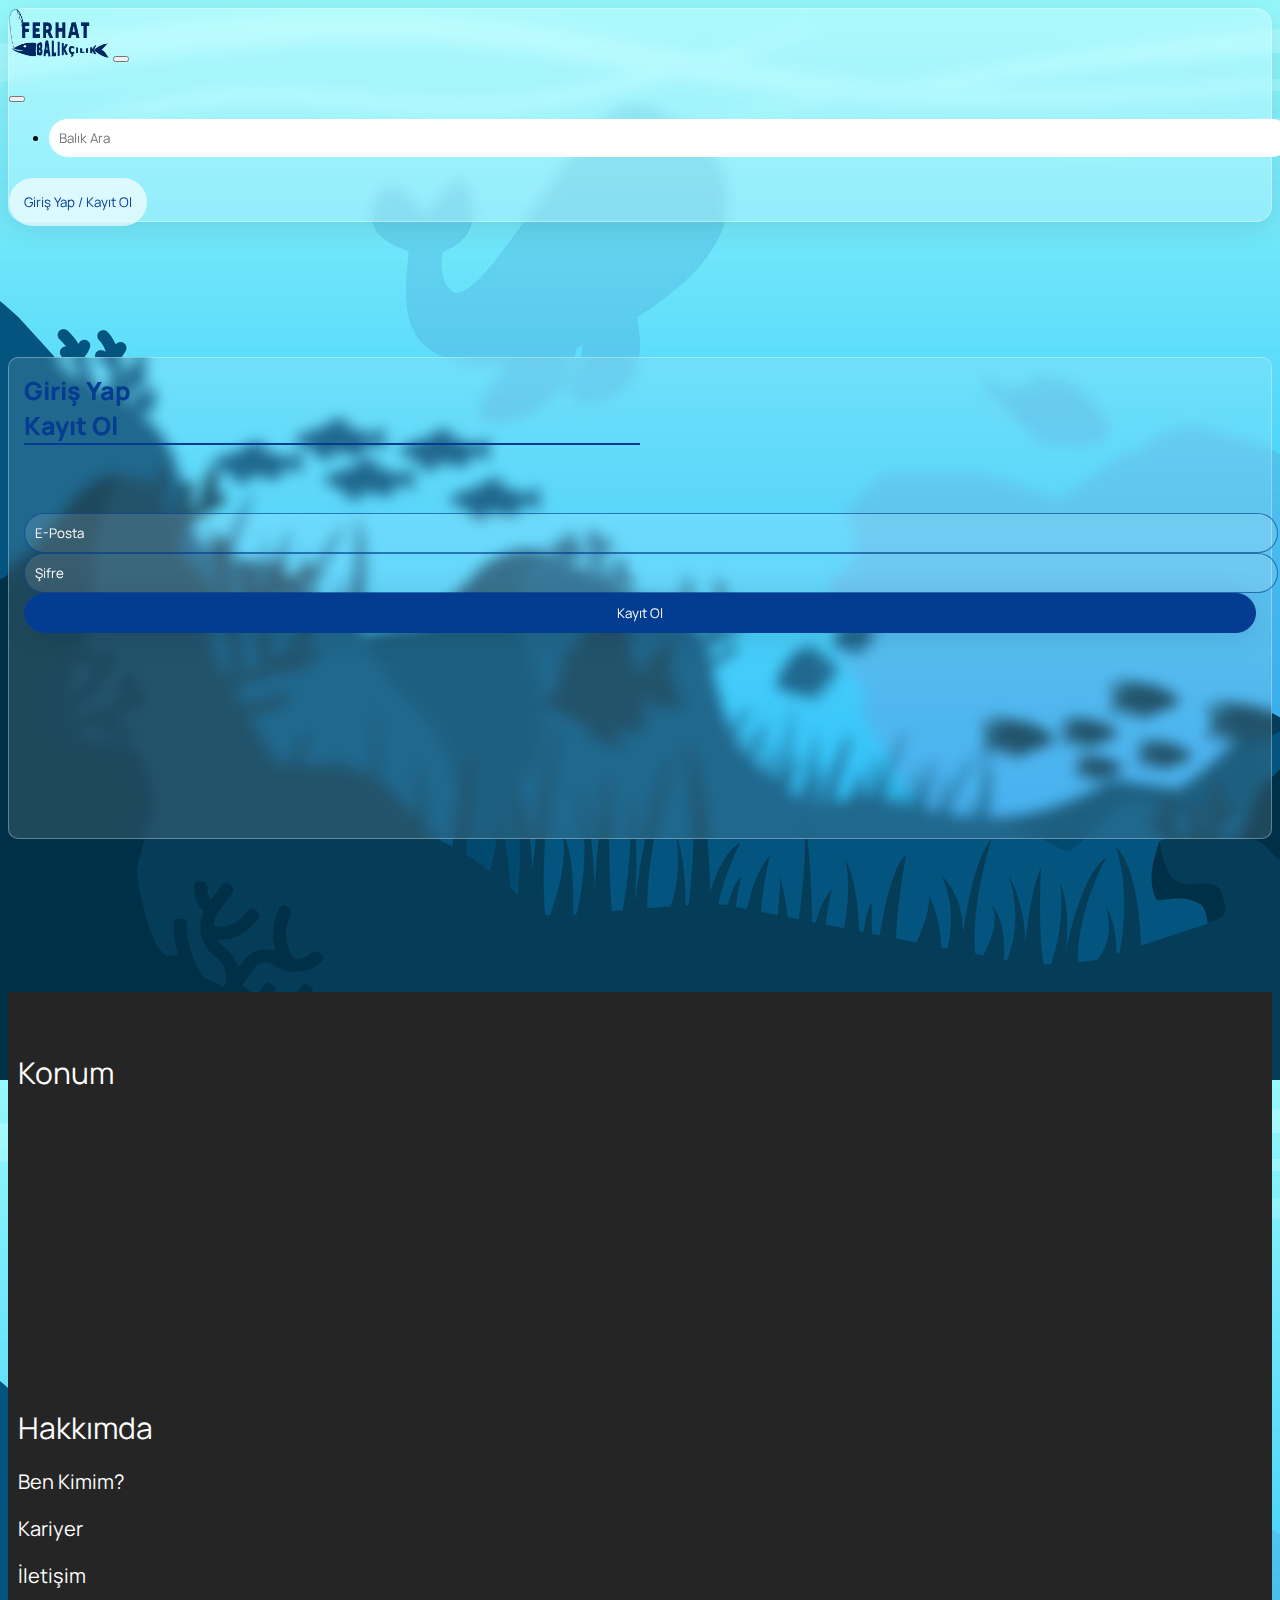
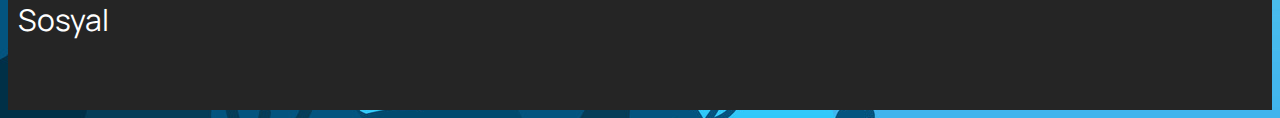
<file: kayit.html>
<!DOCTYPE html>
<html lang="en">
<head>
    <meta charset="UTF-8">
    <meta name="viewport" content="width=device-width, initial-scale=1.0">
    <title>Ferhat Balıkçılık</title>
    <link href="https://cdn.jsdelivr.net/npm/bootstrap@5.3.2/dist/css/bootstrap.min.css" rel="stylesheet" integrity="sha384-T3c6CoIi6uLrA9TneNEoa7RxnatzjcDSCmG1MXxSR1GAsXEV/Dwwykc2MPK8M2HN" crossorigin="anonymous">
    <link rel="stylesheet" href="https://cdnjs.cloudflare.com/ajax/libs/font-awesome/6.5.1/css/all.min.css" integrity="sha512-DTOQO9RWCH3ppGqcWaEA1BIZOC6xxalwEsw9c2QQeAIftl+Vegovlnee1c9QX4TctnWMn13TZye+giMm8e2LwA==" crossorigin="anonymous" referrerpolicy="no-referrer" />
    <link rel="stylesheet" href="css/kayit.css">
     <script src="https://cdn.jsdelivr.net/npm/bootstrap@5.3.2/dist/js/bootstrap.bundle.min.js" integrity="sha384-C6RzsynM9kWDrMNeT87bh95OGNyZPhcTNXj1NW7RuBCsyN/o0jlpcV8Qyq46cDfL" crossorigin="anonymous"></script>
</head>
<body background="images/back.jpg">
    <div class="nav-lg">
  <nav class="navbar navbar-expand-lg">
  <div class="container">
    <a class="navbar-brand" href="index.html"><img src="images/LOGO.png " alt=""></a>
    <button class="navbar-toggler" type="button" data-bs-toggle="offcanvas" data-bs-target="#offcanvasDarkNavbar" aria-controls="offcanvasDarkNavbar" aria-label="Toggle navigation">
        <span class="navbar-toggler-icon"></span>
    </button>
      <div class="offcanvas offcanvas-end text-bg-dark " tabindex="-1" id="offcanvasDarkNavbar" aria-labelledby="offcanvasDarkNavbarLabel">
        <div class="offcanvas-header">
          <h5 class="offcanvas-title" id="offcanvasDarkNavbarLabel"></h5>
          <button type="button" class="btn-close btn-close-white" data-bs-dismiss="offcanvas" aria-label="Close"></button>
    </div>
    <div class="offcanvas-body" id="navbarSupportedContent">
      <ul class="navbar-nav justify-content-center flex-grow-1">
        <li class="nav-item col-6">
          <div class="nav-link">
            <div class="row">
            <div class="input col-11 ">
                <input type="text" placeholder="Balık Ara">
            </div>
            <div class="glass col-1">
                <i class="fa-solid fa-magnifying-glass"></i>
            </div>
        </div>
          </div>
        </li>
      </ul>
       <form>
        <div class="login-box col-12">
          <a href="login.html"><button type="button"><i class="fa-solid fa-user"></i> Giriş Yap / Kayıt Ol</button></a>
      </div>
       </form>
    </div>
  </div>
</div>
</nav>
</div>
<div class="nav-sm">
  <nav class="navbar">
    <div class="container-fluid">
      <a href="index.html" class="navbar-brand">
        <div class="logo">
          <img src="images/LOGO.png" alt="">
        </div>
      </a>
        <div class="login-box-sm">
          <i class="fa-solid fa-user"></i>
        </div>
       <div class="txt-ara col-12">
        <input type="text" placeholder="Balık Ara">
        <i class="fa-solid fa-magnifying-glass"></i>
       </div>
    </div>
  </nav>
</div>

<div class="container">
  <div class="row justify-content-center">
    <div class="login col-12 col-md-10 col-lg-8 col-xl-5">
      <div class="row">
      <div class="giris col-6 text-center">
        <a href="login.html">
          <i class="fa-solid fa-user"></i>  Giriş Yap 
        </a>
      </div>
      <div class="kayit col-6 text-center">
        <a href="#">
        <i class="fa-solid fa-user"></i>  Kayıt Ol 
      </a>
      </div>
      </div>
      <div class="cizgi">
      </div>

      
        <div class="login-container">
         <div class="text col-12">
          <input type="email" placeholder="E-Posta">
         </div>
         <div class="text col-12 mt-5">
          <input type="password" id="sifre" placeholder="Şifre">
         </div>
         <div class="hide col-12 text-end">
          <button type="button" id="hide-btn"><i class="fa-solid fa-eye"></i></button>
         </div>
         <div class="login-btn col-12 text-center mt-5">
          <button type="submit">Kayıt Ol</button>
         </div>
        </div>
      
    </div>
  </div>
</div>
<br><br><br><br><br><br><br><br><br><br><br><br><br><br><br><br>
<div class="container-fluid">
  <div class="row footer justify-content-center">
    <div class="col-10">
      <div class="row">
       <div class="box col-12 col-md-12 col-lg-4 text-center">
        <div class="footer-baslik">
          <a href="">Konum <i class="fa-solid fa-location-dot"></i></a>
        </div>
        <div class="harita mt-3">
          <iframe src="https://www.google.com/maps/embed?pb=!1m18!1m12!1m3!1d3019.3578076593008!2d29.37159769063596!3d40.82010379757679!2m3!1f0!2f0!3f0!3m2!1i1024!2i768!4f13.1!3m3!1m2!1s0x14cadf1cb996c537%3A0x294958c406a5ff49!2s2301%2F1.%20Sk.%2C%20Kocaeli!5e0!3m2!1str!2str!4v1703432167728!5m2!1str!2str" style="border:0;" allowfullscreen="" loading="lazy" referrerpolicy="no-referrer-when-downgrade"></iframe>
        </div>
       </div>
       
       <div class="box col-12 col-md-5 col-lg-4 text-center">
        <div class="footer-baslik">
          <a href="">Hakkımda</a>
        </div>
         <div class="footer-alt-baslik">
          <a href="">Ben Kimim?</a>
         </div>
         <div class="footer-alt-baslik">
          <a href="">Kariyer</a>
         </div>
         <div class="footer-alt-baslik">
          <a href="">İletişim</a>
         </div>
       </div>
  
       <div class="box col-12 col-md-5 col-lg-3 text-center">
        <div class="footer-baslik">
          <a href="">Sosyal</a>
        </div>
  <div class="row">
    <div class="footer-alt-baslik">
      <a href="https://www.instagram.com/ferhatbalikcilik60/"><i class="fa-brands fa-instagram"></i></a>
     </div>
     <div class="footer-alt-baslik">
      <a href=""><i class="fa-brands fa-facebook"></i></a>
     </div>
     <div class="footer-alt-baslik">
      <a href=""><i class="fa-brands fa-whatsapp"></i></a>
     </div>
  </div>
       </div>
      </div>
    </div>
  </div>
  </div>
<script src="js/kayit.js"></script>
</body>
</html>
</file>
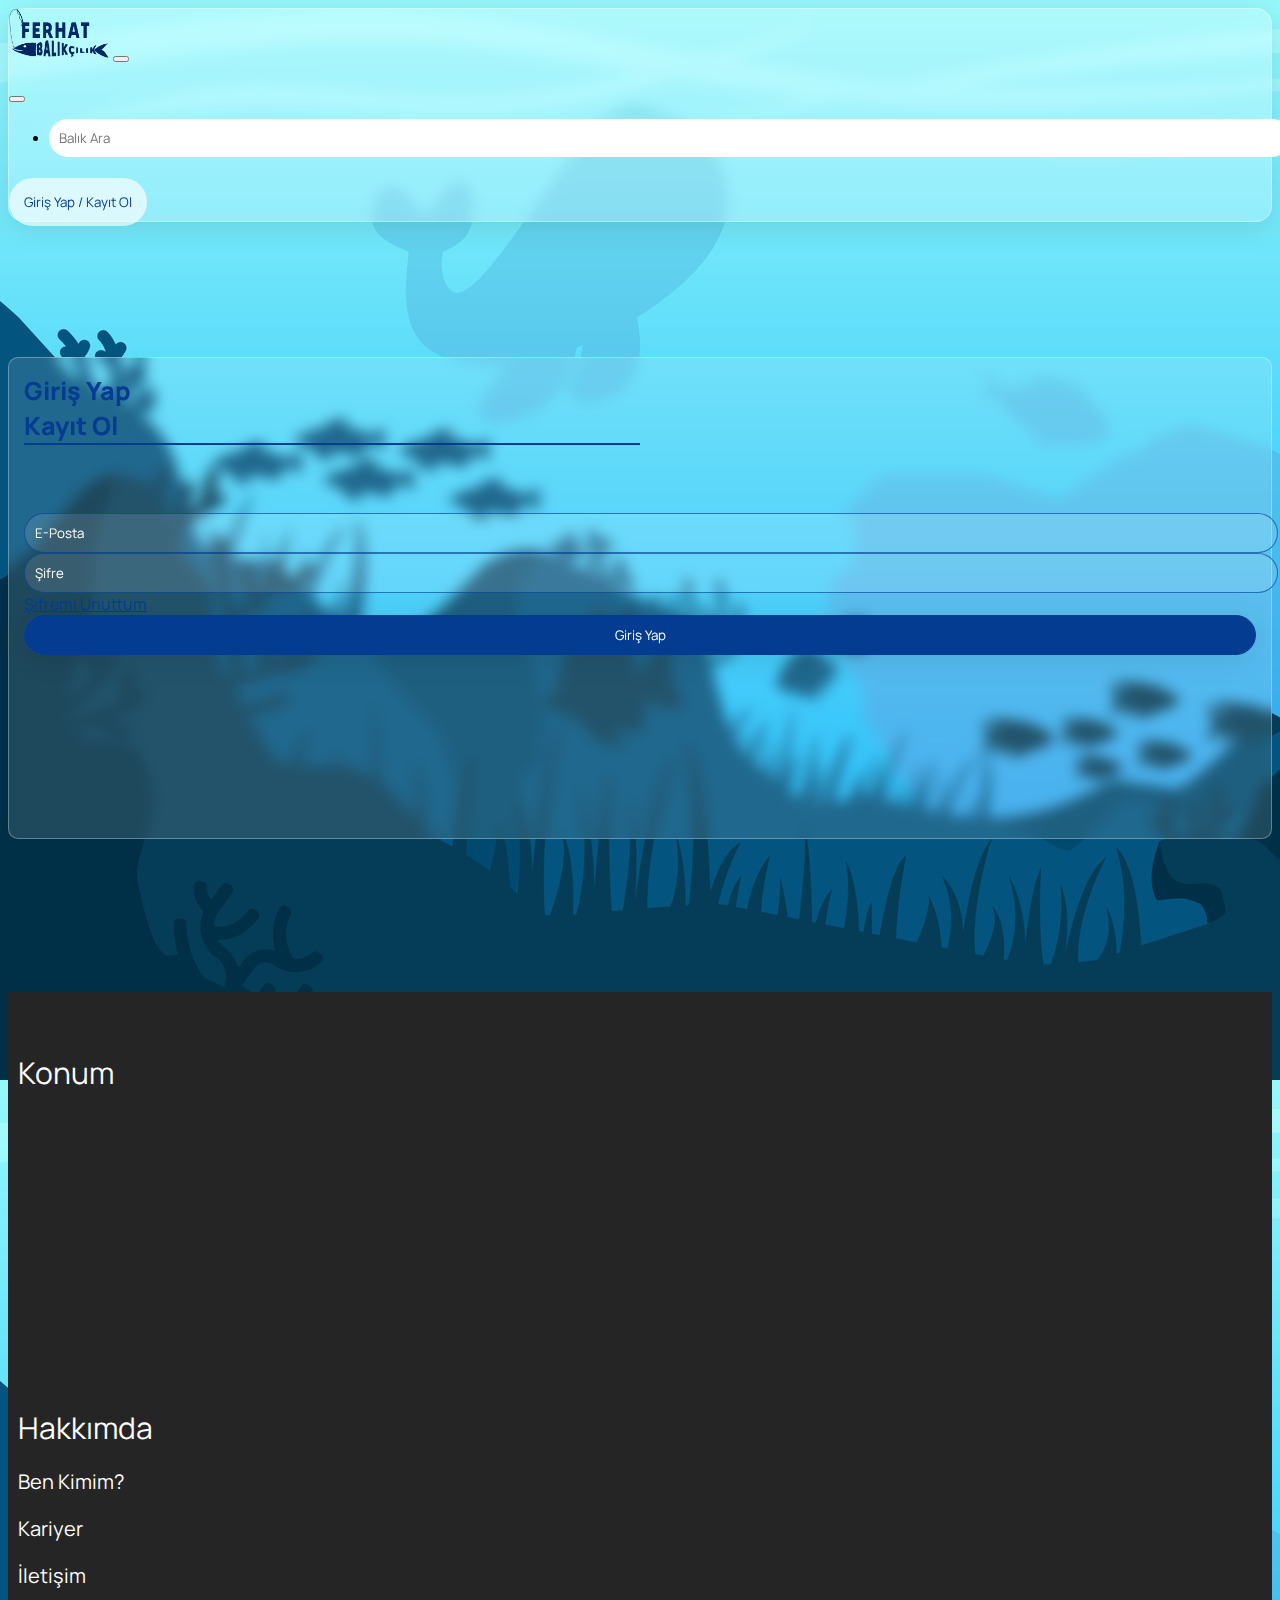
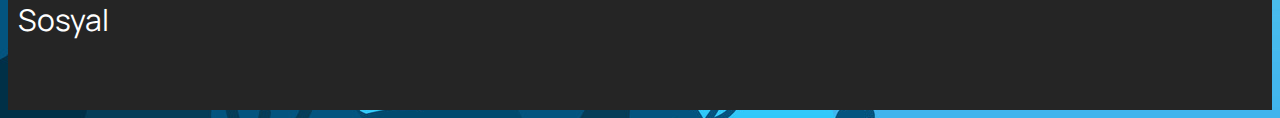
<file: login.html>
<!DOCTYPE html>
<html lang="en">
<head>
    <meta charset="UTF-8">
    <meta name="viewport" content="width=device-width, initial-scale=1.0">
    <title>Ferhat Balıkçılık</title>
    <link href="https://cdn.jsdelivr.net/npm/bootstrap@5.3.2/dist/css/bootstrap.min.css" rel="stylesheet" integrity="sha384-T3c6CoIi6uLrA9TneNEoa7RxnatzjcDSCmG1MXxSR1GAsXEV/Dwwykc2MPK8M2HN" crossorigin="anonymous">
    <link rel="stylesheet" href="https://cdnjs.cloudflare.com/ajax/libs/font-awesome/6.5.1/css/all.min.css" integrity="sha512-DTOQO9RWCH3ppGqcWaEA1BIZOC6xxalwEsw9c2QQeAIftl+Vegovlnee1c9QX4TctnWMn13TZye+giMm8e2LwA==" crossorigin="anonymous" referrerpolicy="no-referrer" />
    <link rel="stylesheet" href="css/login.css">
     <script src="https://cdn.jsdelivr.net/npm/bootstrap@5.3.2/dist/js/bootstrap.bundle.min.js" integrity="sha384-C6RzsynM9kWDrMNeT87bh95OGNyZPhcTNXj1NW7RuBCsyN/o0jlpcV8Qyq46cDfL" crossorigin="anonymous"></script>
</head>
<body background="images/back.jpg">
    <div class="nav-lg">
  <nav class="navbar navbar-expand-lg">
  <div class="container">
    <a class="navbar-brand" href="index.html"><img src="images/LOGO.png " alt=""></a>
    <button class="navbar-toggler" type="button" data-bs-toggle="offcanvas" data-bs-target="#offcanvasDarkNavbar" aria-controls="offcanvasDarkNavbar" aria-label="Toggle navigation">
        <span class="navbar-toggler-icon"></span>
    </button>
      <div class="offcanvas offcanvas-end text-bg-dark " tabindex="-1" id="offcanvasDarkNavbar" aria-labelledby="offcanvasDarkNavbarLabel">
        <div class="offcanvas-header">
          <h5 class="offcanvas-title" id="offcanvasDarkNavbarLabel"></h5>
          <button type="button" class="btn-close btn-close-white" data-bs-dismiss="offcanvas" aria-label="Close"></button>
    </div>
    <div class="offcanvas-body" id="navbarSupportedContent">
      <ul class="navbar-nav justify-content-center flex-grow-1">
        <li class="nav-item col-6">
          <div class="nav-link">
            <div class="row">
            <div class="input col-11 ">
                <input type="text" placeholder="Balık Ara">
            </div>
            <div class="glass col-1">
                <i class="fa-solid fa-magnifying-glass"></i>
            </div>
        </div>
          </div>
        </li>
      </ul>
       <form>
        <div class="login-box col-12">
          <a href="login.html"><button type="button"><i class="fa-solid fa-user"></i> Giriş Yap / Kayıt Ol</button></a>
      </div>
       </form>
    </div>
  </div>
</div>
</nav>
</div>
<div class="nav-sm">
  <nav class="navbar">
    <div class="container-fluid">
      <a href="index.html" class="navbar-brand">
        <div class="logo">
          <img src="images/LOGO.png" alt="">
        </div>
      </a>
        <div class="login-box-sm">
          <i class="fa-solid fa-user"></i>
        </div>
       <div class="txt-ara col-12">
        <input type="text" placeholder="Balık Ara">
        <i class="fa-solid fa-magnifying-glass"></i>
       </div>
    </div>
  </nav>
</div>

<div class="container">
  <div class="row justify-content-center">
    <div class="login col-12 col-md-10 col-lg-8 col-xl-5">
      <div class="row">
      <div class="giris col-6 text-center">
        <a href="#">
          <i class="fa-solid fa-user"></i>  Giriş Yap 
        </a>
      </div>
      <div class="kayit col-6 text-center">
        <a href="kayit.html">
        <i class="fa-solid fa-user"></i>  Kayıt Ol 
      </a>
      </div>
      </div>
      <div class="cizgi">
      </div>

      
        <div class="login-container">
         <div class="text col-12">
          <input type="email" placeholder="E-Posta">
         </div>
         <div class="text col-12 mt-5">
          <input type="password" id="sifre" placeholder="Şifre">
         </div>
         <div class="hide col-12 text-end">
          <button type="button" id="hide-btn"><i class="fa-solid fa-eye"></i></button>
         </div>
         <div class="unuttum col-12 text-end mt-2">
          <a href="">Şifremi Unuttum</a>
         </div>
         <div class="login-btn col-12 text-center mt-5">
          <button type="submit">Giriş Yap</button>
         </div>
        </div>
      
    </div>
  </div>
</div>
<br><br><br><br><br><br><br><br><br><br><br><br><br><br><br><br>
<div class="container-fluid">
  <div class="row footer justify-content-center">
    <div class="col-10">
      <div class="row">
       <div class="box col-12 col-md-12 col-lg-4 text-center">
        <div class="footer-baslik">
          <a href="">Konum <i class="fa-solid fa-location-dot"></i></a>
        </div>
        <div class="harita mt-3">
          <iframe src="https://www.google.com/maps/embed?pb=!1m18!1m12!1m3!1d3019.3578076593008!2d29.37159769063596!3d40.82010379757679!2m3!1f0!2f0!3f0!3m2!1i1024!2i768!4f13.1!3m3!1m2!1s0x14cadf1cb996c537%3A0x294958c406a5ff49!2s2301%2F1.%20Sk.%2C%20Kocaeli!5e0!3m2!1str!2str!4v1703432167728!5m2!1str!2str" style="border:0;" allowfullscreen="" loading="lazy" referrerpolicy="no-referrer-when-downgrade"></iframe>
        </div>
       </div>
       
       <div class="box col-12 col-md-5 col-lg-4 text-center">
        <div class="footer-baslik">
          <a href="">Hakkımda</a>
        </div>
         <div class="footer-alt-baslik">
          <a href="">Ben Kimim?</a>
         </div>
         <div class="footer-alt-baslik">
          <a href="">Kariyer</a>
         </div>
         <div class="footer-alt-baslik">
          <a href="">İletişim</a>
         </div>
       </div>
  
       <div class="box col-12 col-md-5 col-lg-3 text-center">
        <div class="footer-baslik">
          <a href="">Sosyal</a>
        </div>
  <div class="row">
    <div class="footer-alt-baslik">
      <a href="https://www.instagram.com/ferhatbalikcilik60/"><i class="fa-brands fa-instagram"></i></a>
     </div>
     <div class="footer-alt-baslik">
      <a href=""><i class="fa-brands fa-facebook"></i></a>
     </div>
     <div class="footer-alt-baslik">
      <a href=""><i class="fa-brands fa-whatsapp"></i></a>
     </div>
  </div>
       </div>
      </div>
    </div>
  </div>
  </div>
<script src="js/login.js"></script>
</body>
</html>
</file>
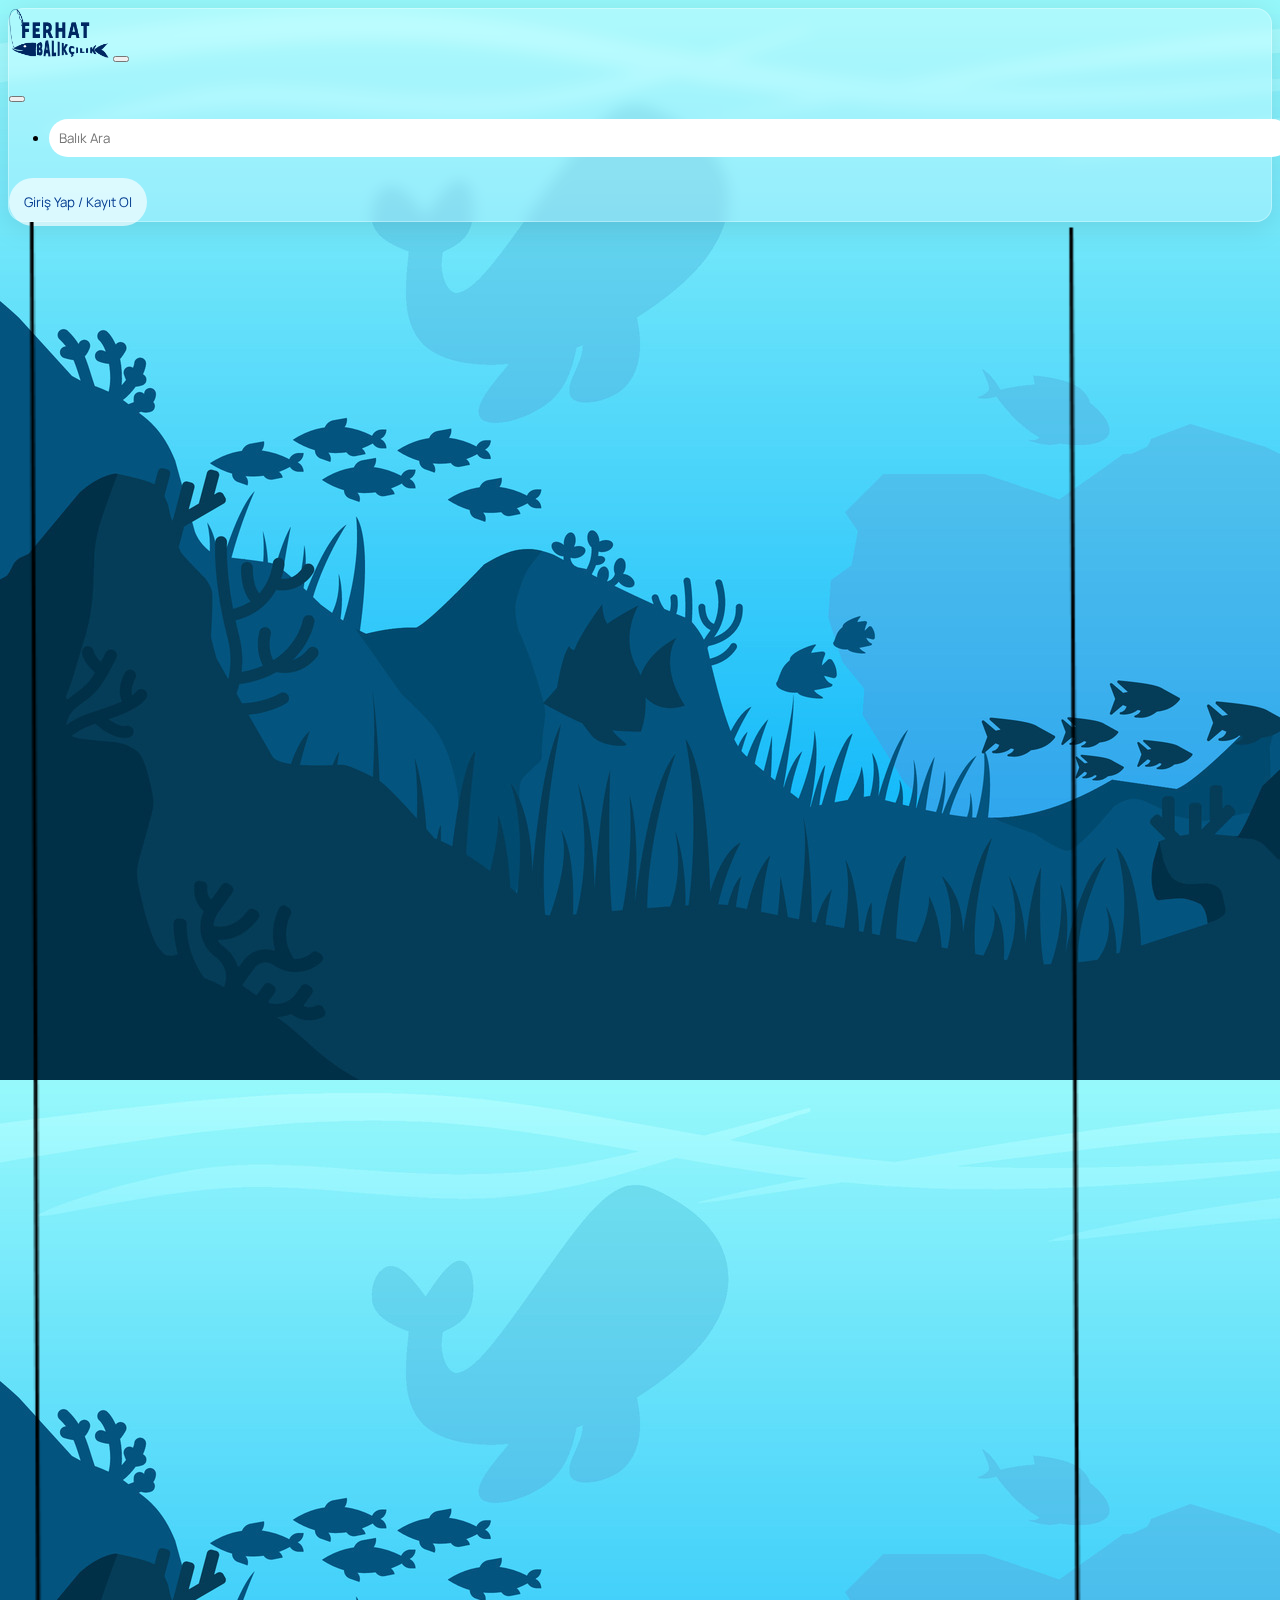
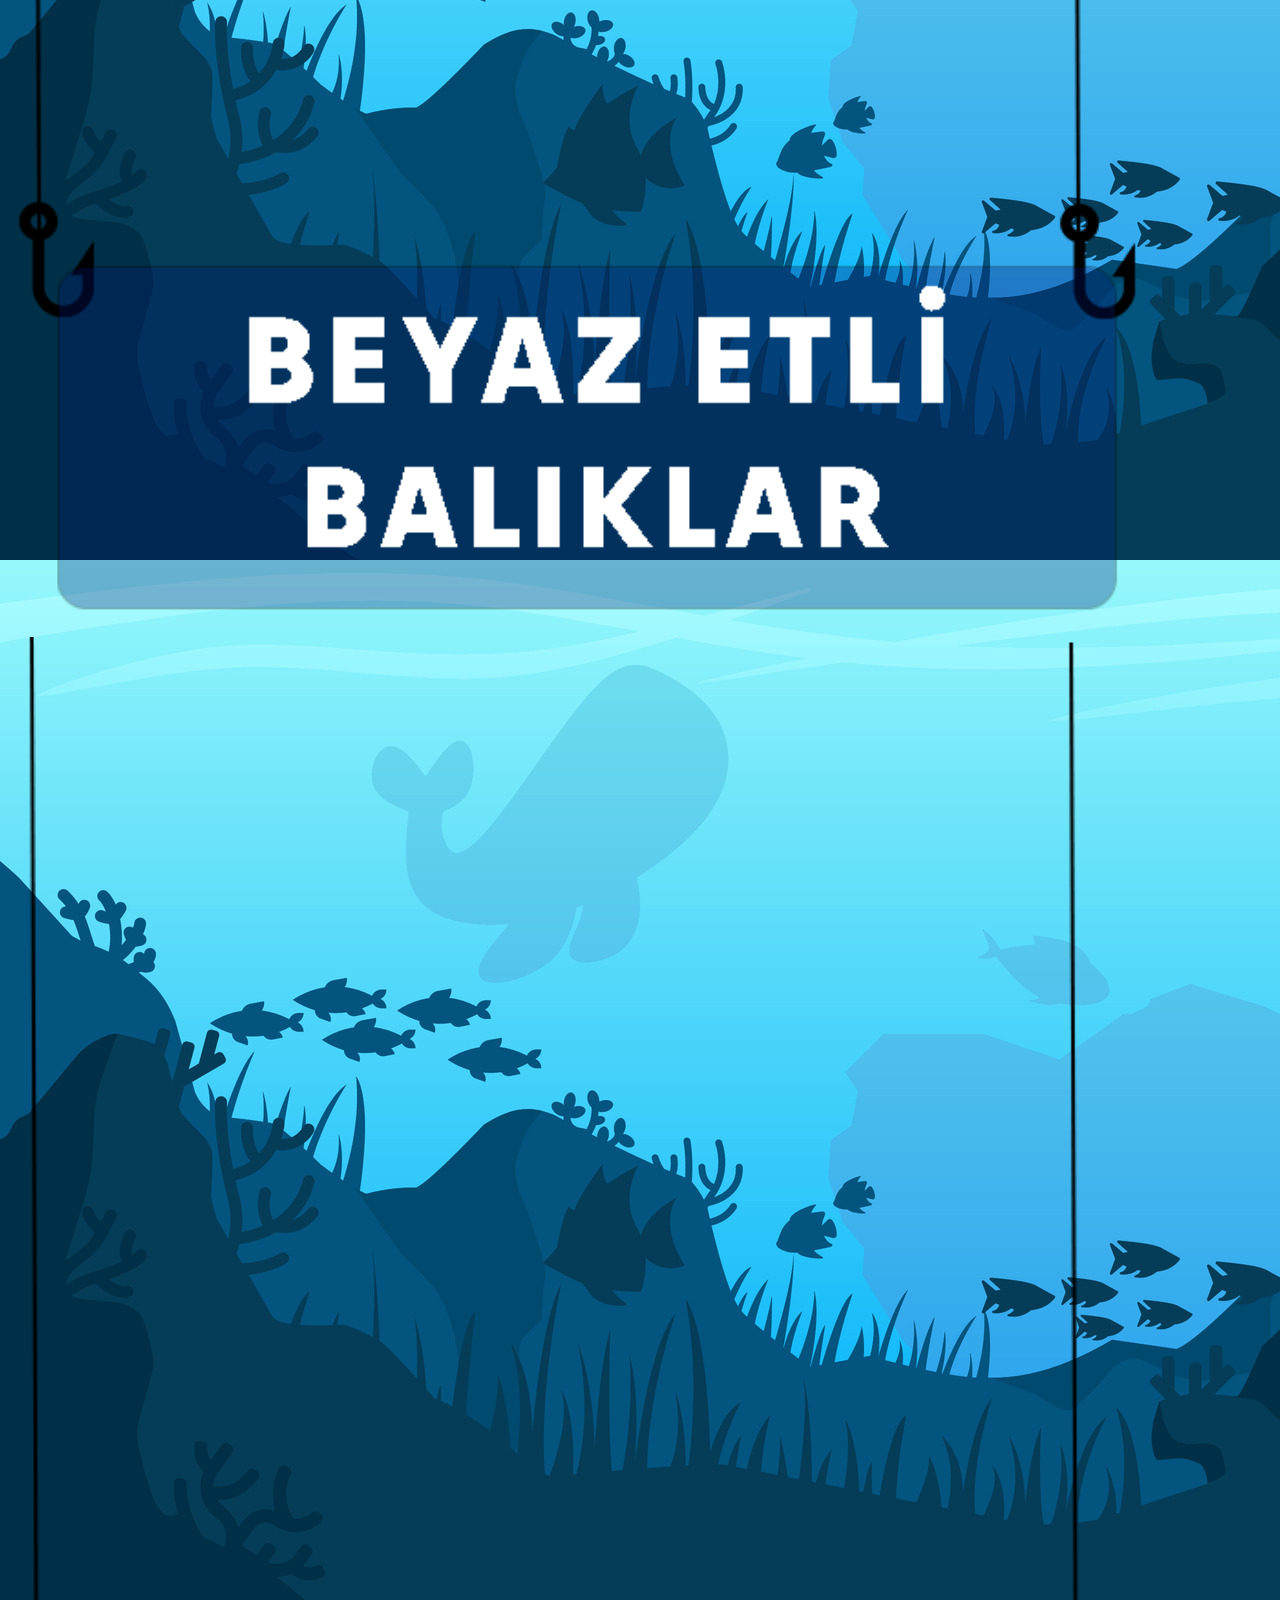
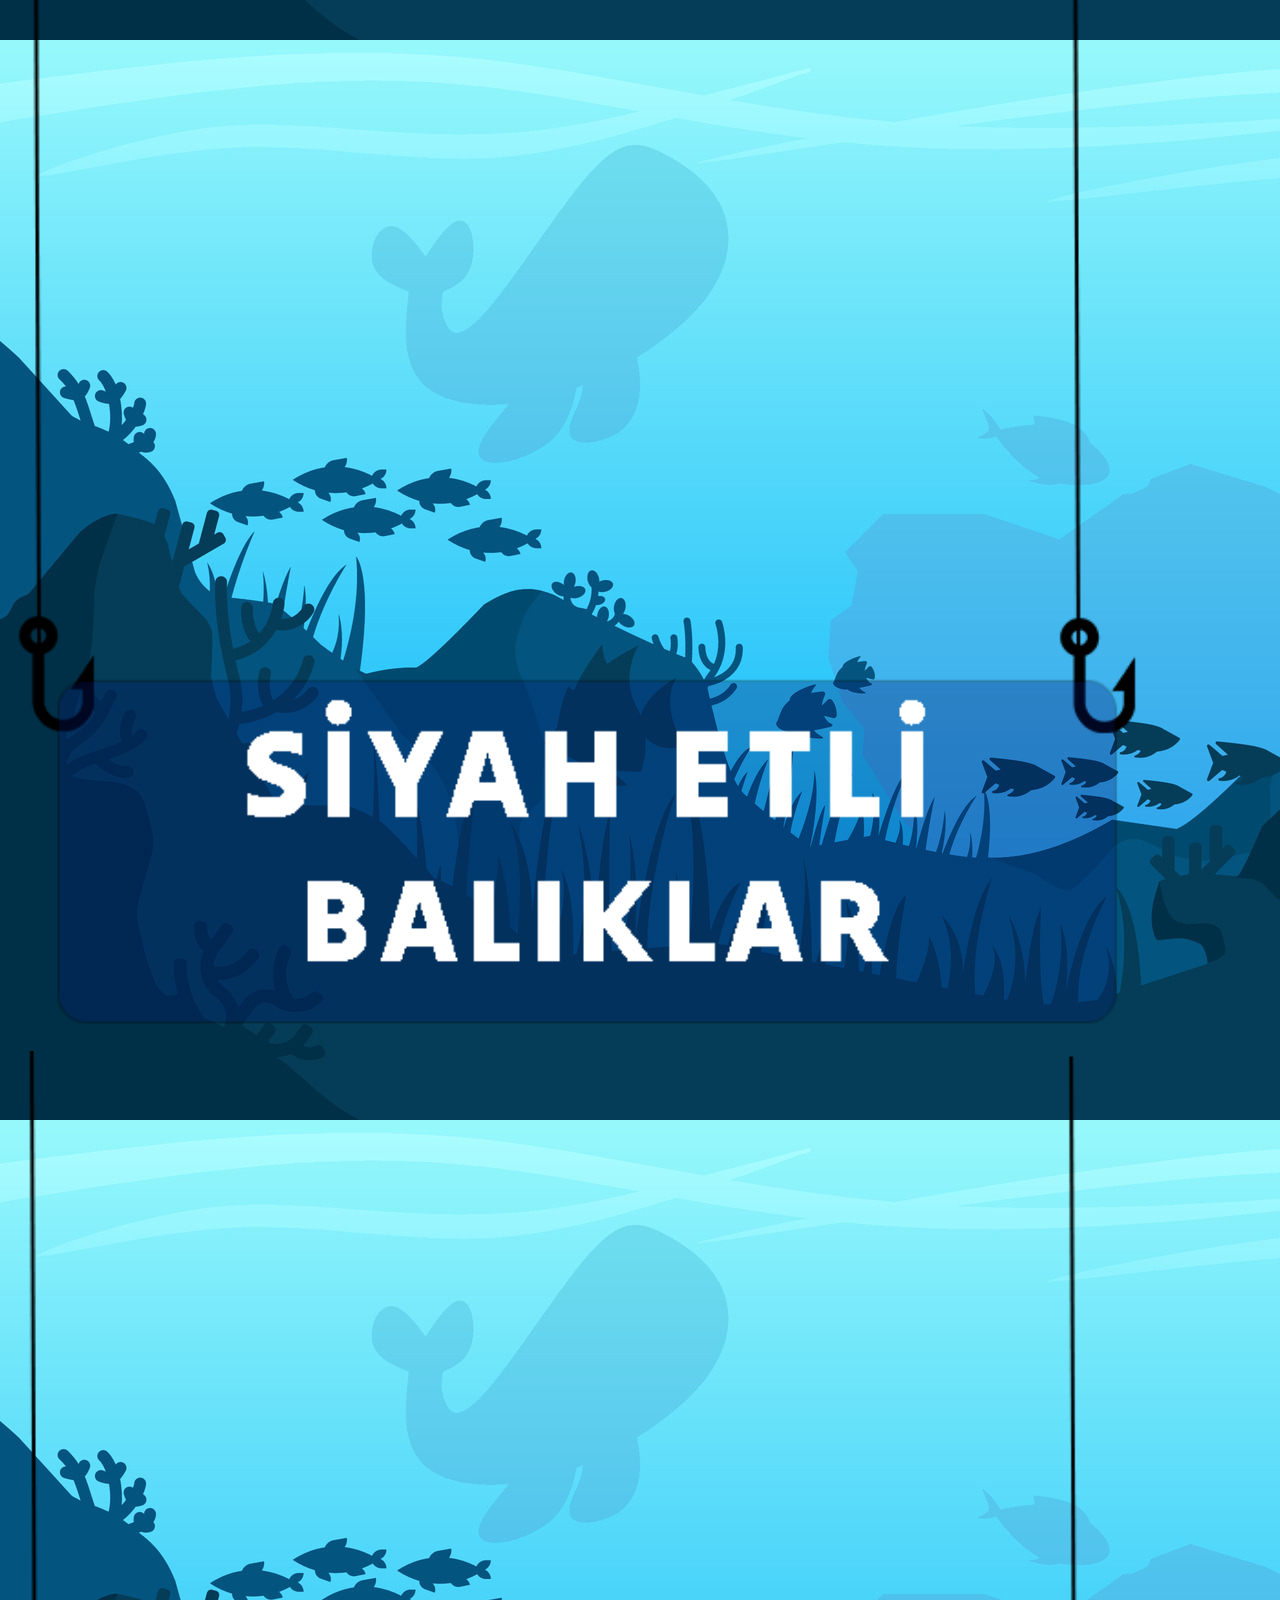
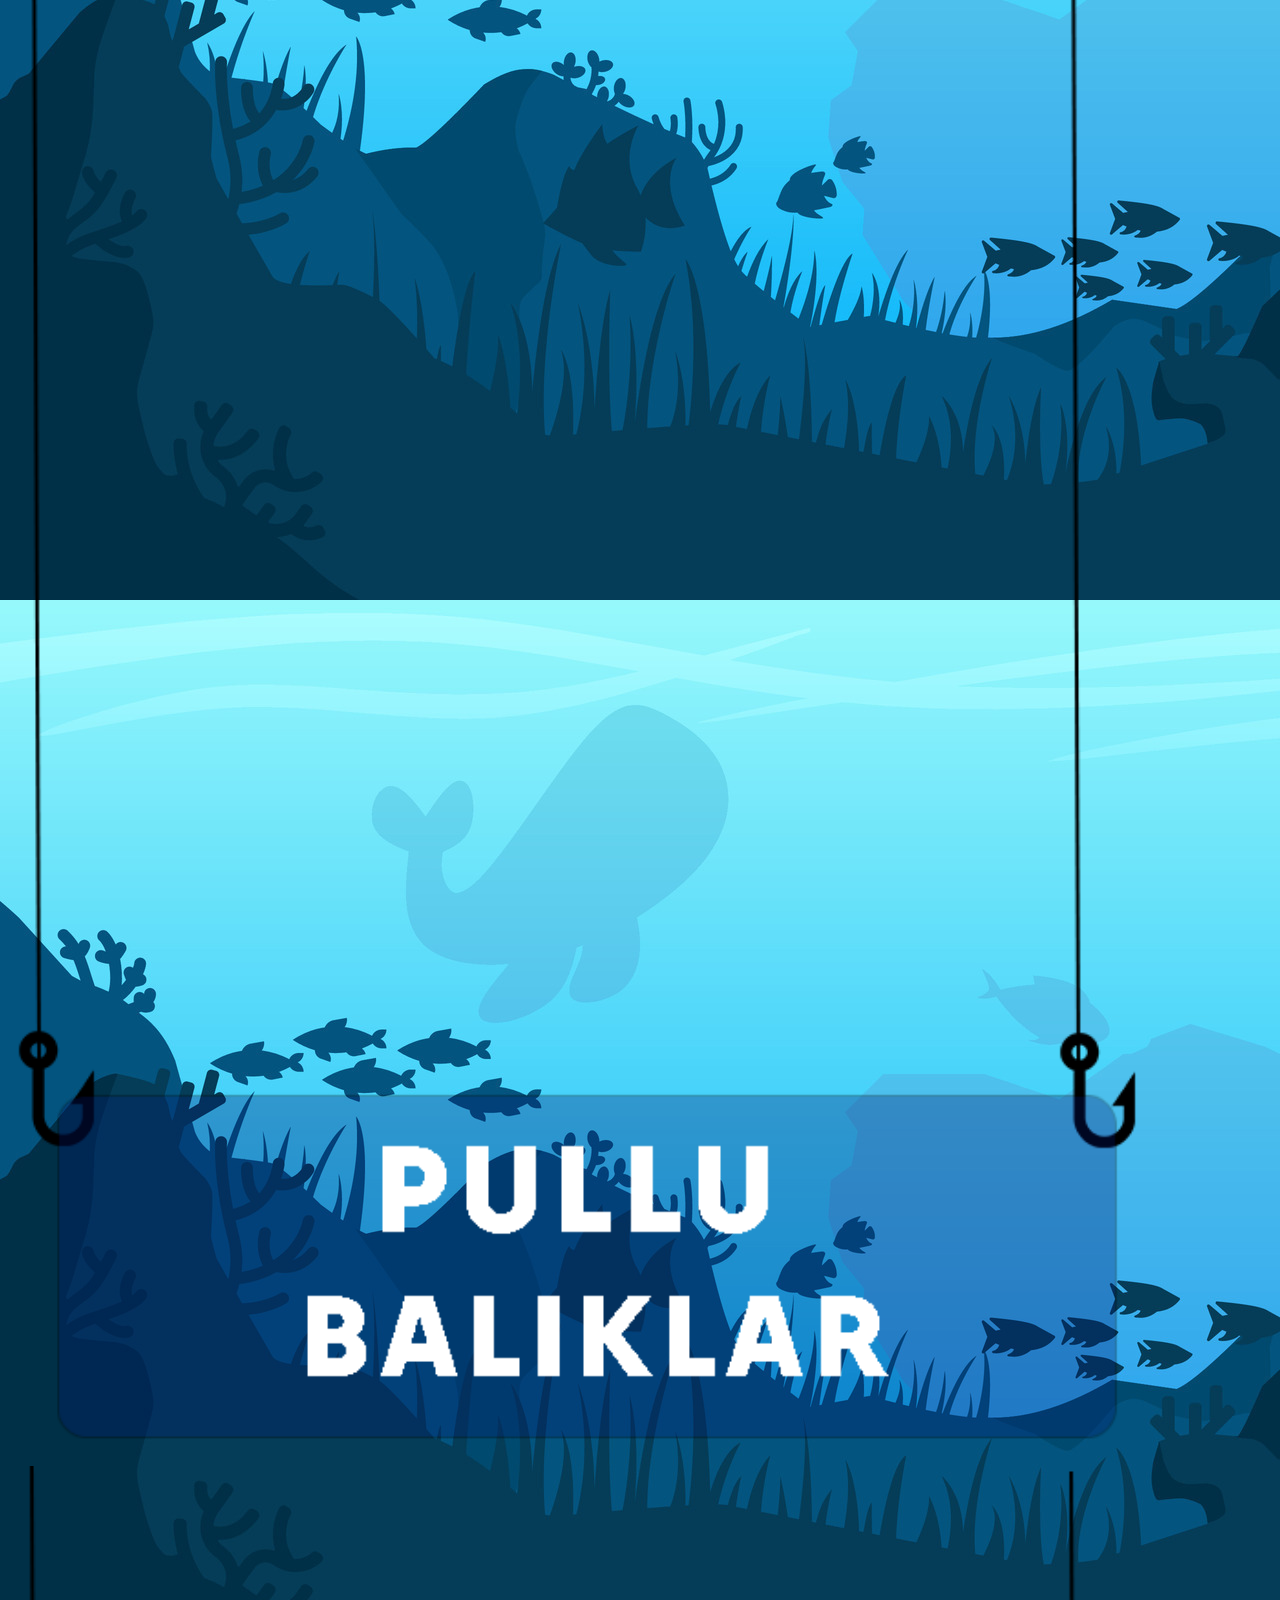
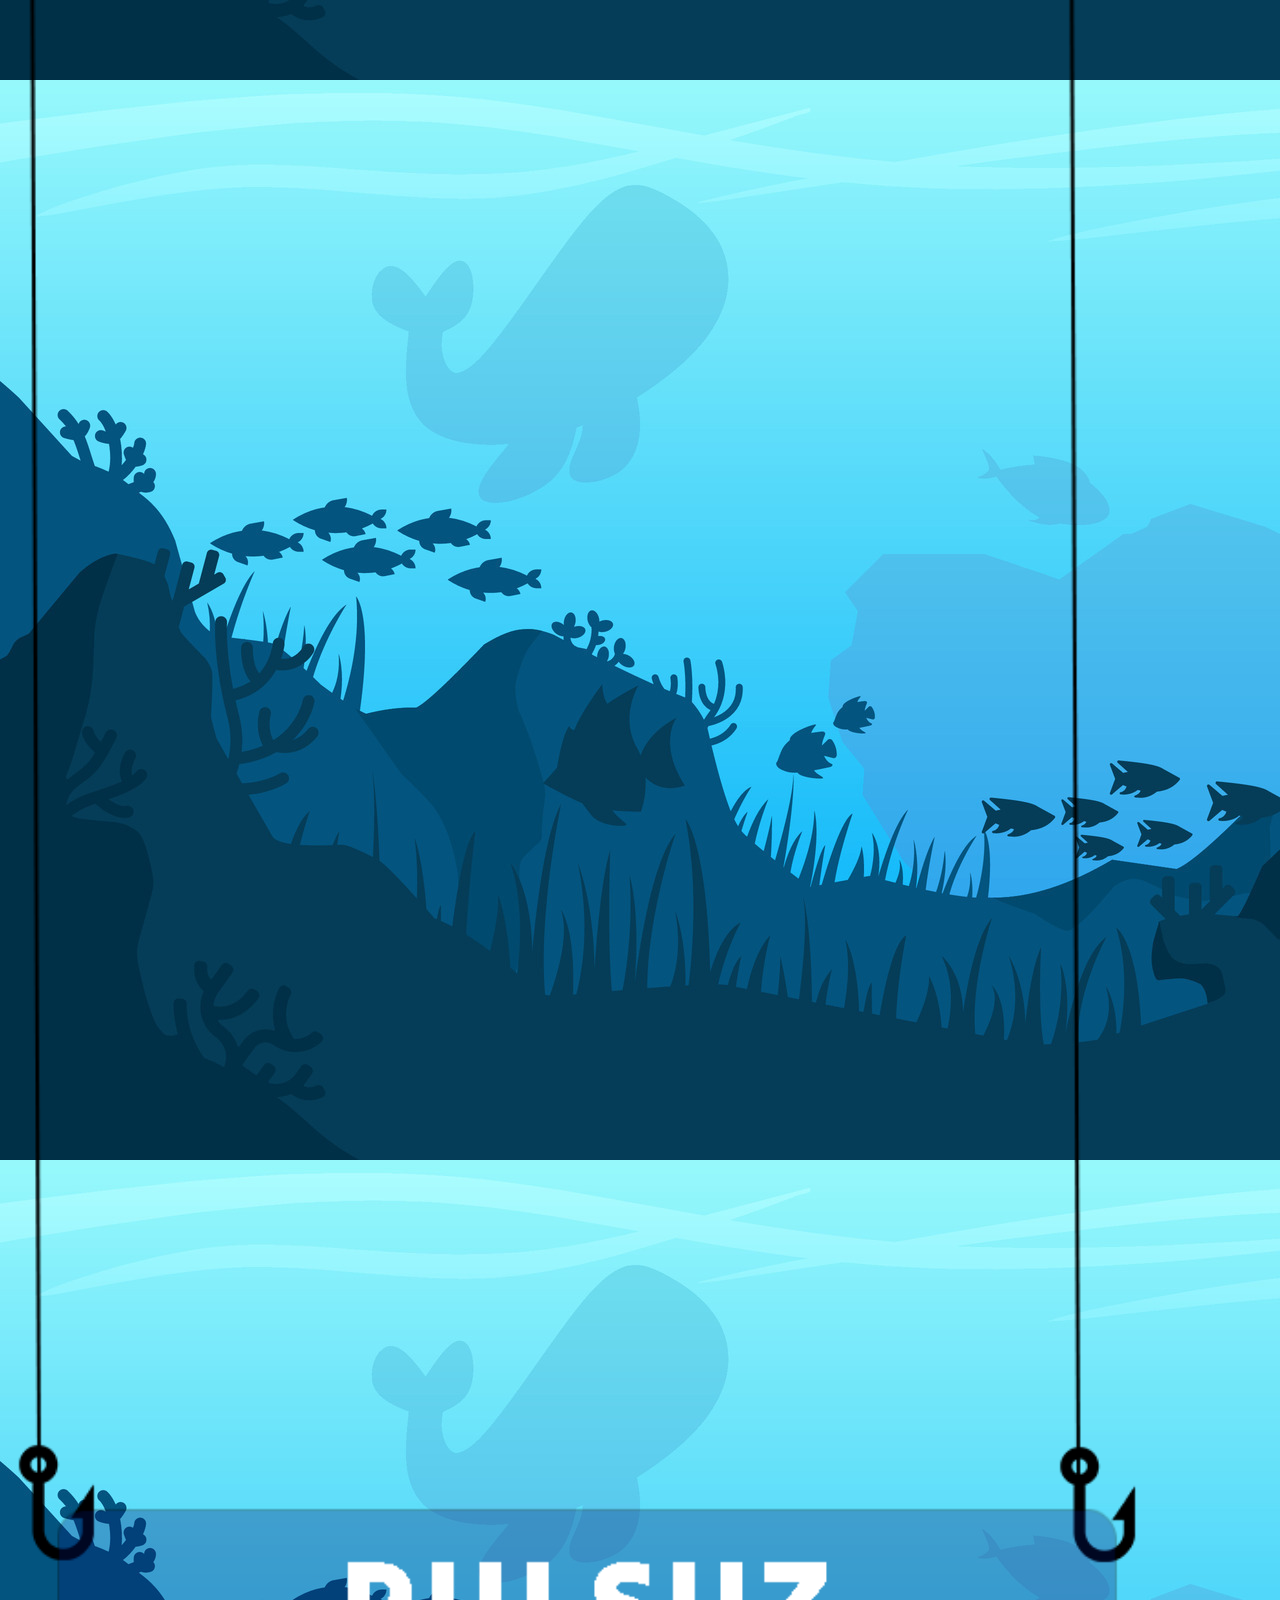
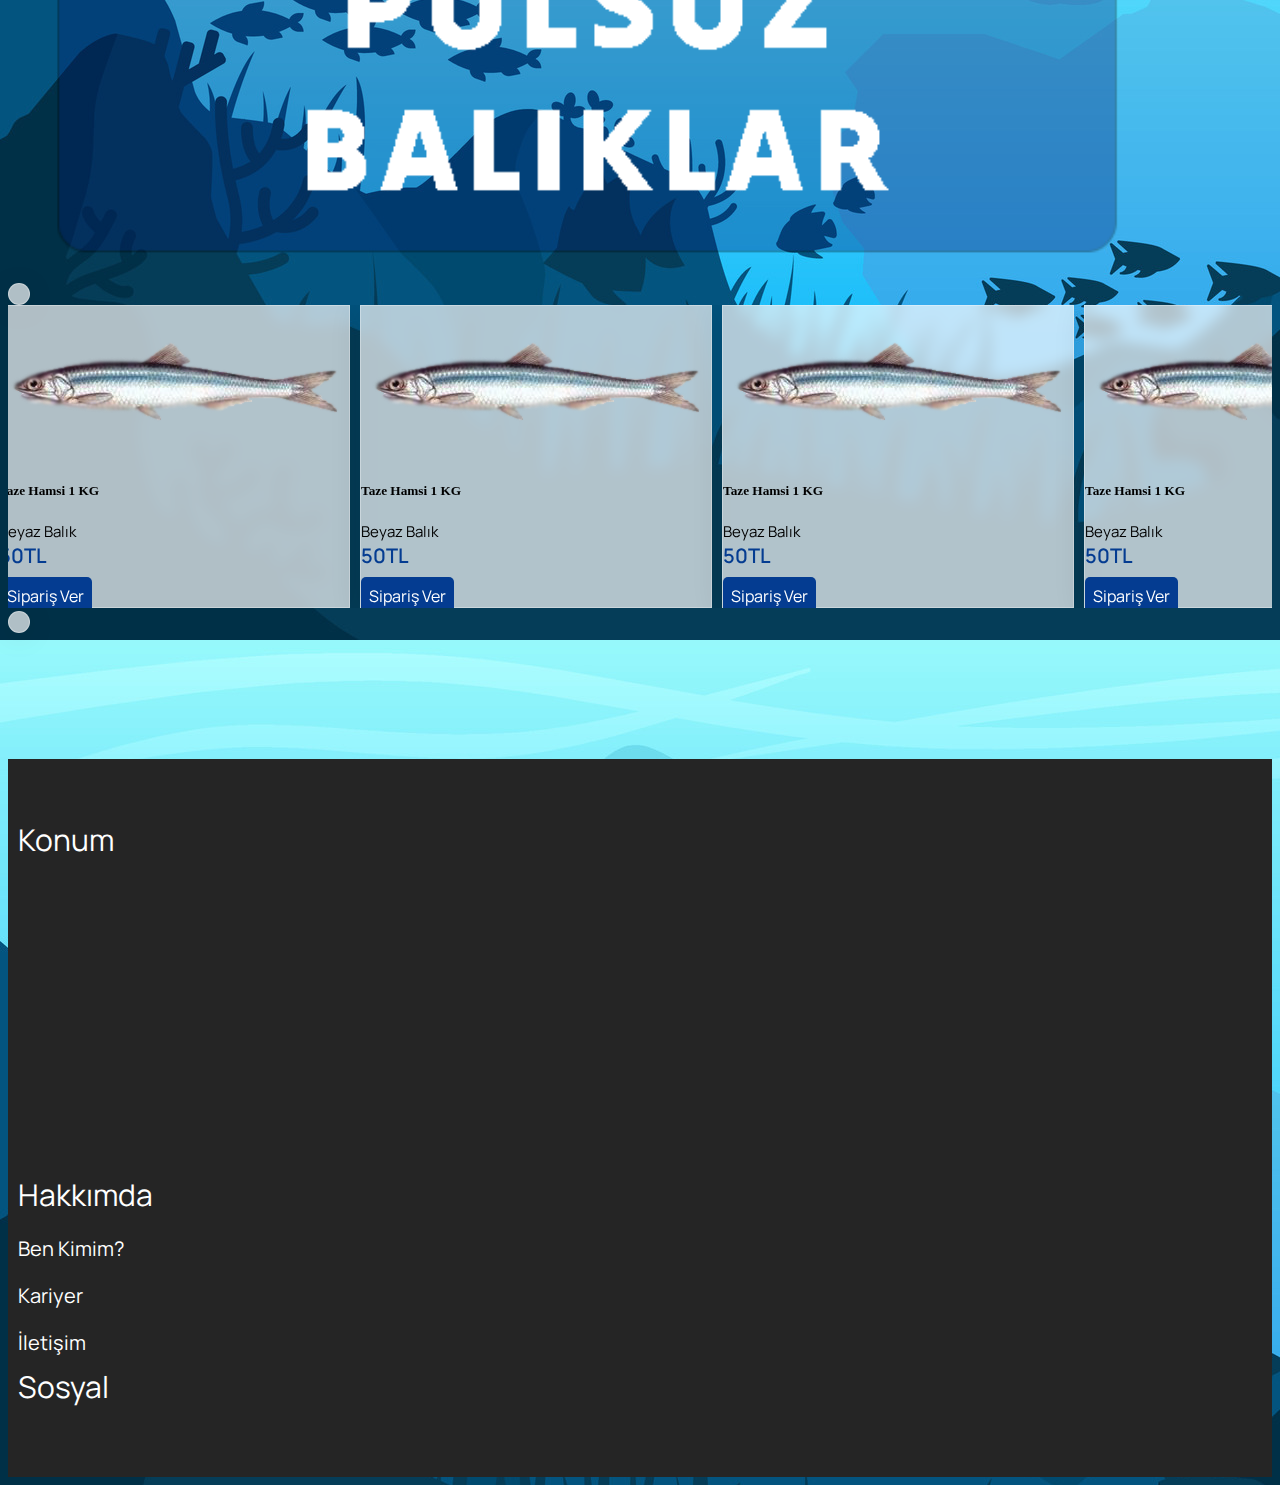
<file: pullu.html>
<!DOCTYPE html>
<html lang="en">
<head>
    <meta charset="UTF-8">
    <meta name="viewport" content="width=device-width, initial-scale=1.0">
    <title>Ferhat Balıkçılık</title>
    <link href="https://cdn.jsdelivr.net/npm/bootstrap@5.3.2/dist/css/bootstrap.min.css" rel="stylesheet" integrity="sha384-T3c6CoIi6uLrA9TneNEoa7RxnatzjcDSCmG1MXxSR1GAsXEV/Dwwykc2MPK8M2HN" crossorigin="anonymous">
    <link rel="stylesheet" href="https://cdnjs.cloudflare.com/ajax/libs/font-awesome/6.5.1/css/all.min.css" integrity="sha512-DTOQO9RWCH3ppGqcWaEA1BIZOC6xxalwEsw9c2QQeAIftl+Vegovlnee1c9QX4TctnWMn13TZye+giMm8e2LwA==" crossorigin="anonymous" referrerpolicy="no-referrer" />
    <link rel="stylesheet" href="css/pullu.css">
     <script src="https://cdn.jsdelivr.net/npm/bootstrap@5.3.2/dist/js/bootstrap.bundle.min.js" integrity="sha384-C6RzsynM9kWDrMNeT87bh95OGNyZPhcTNXj1NW7RuBCsyN/o0jlpcV8Qyq46cDfL" crossorigin="anonymous"></script>
</head>
<body background="images/back.jpg">
    <div class="nav-lg">
  <nav class="navbar navbar-expand-lg">
  <div class="container">
    <a class="navbar-brand" href="index.html"><img src="images/LOGO.png " alt=""></a>
    <button class="navbar-toggler" type="button" data-bs-toggle="offcanvas" data-bs-target="#offcanvasDarkNavbar" aria-controls="offcanvasDarkNavbar" aria-label="Toggle navigation">
        <span class="navbar-toggler-icon"></span>
    </button>
      <div class="offcanvas offcanvas-end text-bg-dark " tabindex="-1" id="offcanvasDarkNavbar" aria-labelledby="offcanvasDarkNavbarLabel">
        <div class="offcanvas-header">
          <h5 class="offcanvas-title" id="offcanvasDarkNavbarLabel"></h5>
          <button type="button" class="btn-close btn-close-white" data-bs-dismiss="offcanvas" aria-label="Close"></button>
    </div>
    <div class="offcanvas-body" id="navbarSupportedContent">
      <ul class="navbar-nav justify-content-center flex-grow-1">
        <li class="nav-item col-6">
          <div class="nav-link">
            <div class="row">
            <div class="input col-11 ">
                <input type="text" placeholder="Balık Ara">
            </div>
            <div class="glass col-1">
                <i class="fa-solid fa-magnifying-glass"></i>
            </div>
        </div>
          </div>
        </li>
      </ul>
       <form>
        <div class="login-box col-12">
          <a href="login.html"><button type="button"><i class="fa-solid fa-user"></i> Giriş Yap / Kayıt Ol</button></a>
      </div>
       </form>
    </div>
  </div>
</div>
</nav>
</div>
<div class="nav-sm">
  <nav class="navbar">
    <div class="container-fluid">
      <a href="index.html" class="navbar-brand">
        <div class="logo">
          <img src="images/LOGO.png" alt="">
        </div>
      </a>
        <div class="login-box-sm">
          <i class="fa-solid fa-user"></i>
        </div>
       <div class="txt-ara col-12">
        <input type="text" placeholder="Balık Ara">
        <i class="fa-solid fa-magnifying-glass"></i>
       </div>
    </div>
  </nav>
</div>
<div class="container-fluid">
<div class="row siniflandirma-sm">
  <div class="beyaz-img col-3">
    <a href="beyaz.html"><img id="beyaz-img" src="images/BEYAZETLİ.png" alt=""></a>
   </div>
   <div class="siyah-img col-3">
     <a href="siyah.html"><img id="siyah-img" src="images/SİYAHETLİ.png" alt=""></a>
   </div>
   <div class="pullu-img col-3">
     <a href="#"><img id="pullu-img" src="images/PULLU.png" alt=""></a>
   </div>
   <div class="pulsuz-img col-3">
     <a href="pulsuz.html"><img id="pulsuz-img" src="images/PULSUZ.png" alt=""></a>
   </div>
</div>
</div>
<div class="container">
  <div class="row siniflandirma-lg justify-content-center">
    <div class="beyaz-img col-3">
      <a href="beyaz.html"><img id="beyaz-img" src="images/BEYAZETLİ.png" alt=""></a>
     </div>
     <div class="siyah-img col-3">
       <a href="siyah.html"><img id="siyah-img" src="images/SİYAHETLİ.png" alt=""></a>
     </div>
     <div class="pullu-img col-3">
       <a href="#"><img id="pullu-img" src="images/PULLU.png" alt=""></a>
     </div>
     <div class="pulsuz-img col-3">
       <a href="pulsuz.html"><img id="pulsuz-img" src="images/PULSUZ.png" alt=""></a>
     </div>
  </div>

</div>

<div class="container card-lg-slider">
  <div class="row justify-content-center">
    <div class="next col-1 text-end">
      <button id="left-btn" type="button"><i class="fa-solid fa-angle-left"></i></button>
    </div>
    <div class="col-9">
  <div class="row justify-content-center mt-5 mt-md-0 baliklar-container">
    <div class="baliklar col-12">
      <div class="row balik-box">

      <div class="card col-6 col-sm-5 col-md-4 col-lg-3">
        <img src="images/balik-img/Hamsi.250px.png" class="card-img-top" alt="...">
        <div class="card-body">
          <h5 class="card-title">Taze Hamsi <span>1 KG</span></h5>
          <p class="card-text"><span class="tur">Beyaz Balık</span><br>
            <span class="fiyat">50TL</span></p>

          <a href="#" class="siparis-btn">Sipariş Ver <i class="fa-solid fa-bag-shopping"></i></a>
        </div>
      </div>

      <div class="card col-6 col-sm-5 col-md-4 col-lg-3">
        <img src="images/balik-img/Hamsi.250px.png" class="card-img-top" alt="...">
        <div class="card-body">
          <h5 class="card-title">Taze Hamsi <span>1 KG</span></h5>
          <p class="card-text"><span class="tur">Beyaz Balık</span><br>
            <span class="fiyat">50TL</span></p>

          <a href="#" class="siparis-btn">Sipariş Ver <i class="fa-solid fa-bag-shopping"></i></a>
        </div>
      </div>

      <div class="card col-6 col-sm-5 col-md-4 col-lg-3">
        <img src="images/balik-img/Hamsi.250px.png" class="card-img-top" alt="...">
        <div class="card-body">
          <h5 class="card-title">Taze Hamsi <span>1 KG</span></h5>
          <p class="card-text"><span class="tur">Beyaz Balık</span><br>
            <span class="fiyat">50TL</span></p>

          <a href="#" class="siparis-btn">Sipariş Ver <i class="fa-solid fa-bag-shopping"></i></a>
        </div>
      </div>
      
      <div class="card col-6 col-sm-5 col-md-4 col-lg-3">
        <img src="images/balik-img/Hamsi.250px.png" class="card-img-top" alt="...">
        <div class="card-body">
          <h5 class="card-title">Taze Hamsi <span>1 KG</span></h5>
          <p class="card-text"><span class="tur">Beyaz Balık</span><br>
            <span class="fiyat">50TL</span></p>

          <a href="#" class="siparis-btn">Sipariş Ver <i class="fa-solid fa-bag-shopping"></i></a>
        </div>
      </div>

      <div class="card col-6 col-sm-5 col-md-4 col-lg-3">
        <img src="images/balik-img/Hamsi.250px.png" class="card-img-top" alt="...">
        <div class="card-body">
          <h5 class="card-title">Taze Hamsi <span>1 KG</span></h5>
          <p class="card-text"><span class="tur">Beyaz Balık</span><br>
            <span class="fiyat">50TL</span></p>

          <a href="#" class="siparis-btn">Sipariş Ver <i class="fa-solid fa-bag-shopping"></i></a>
        </div>
      </div>

      </div>

    
    </div>
  </div>
</div>
  <div class="next col-1">
    <button id="next-btn" type="button"><i class="fa-solid fa-angle-right"></i></button>
  </div>
</div>

</div>


<div class="container-fluid card-sm-slider">
  <div class="row justify-content-center mt-5 mt-md-0 baliklar-container">
    <div class="baliklar col-12">
      <div class="row balik-box">

      <div class="card col-7 col-sm-5 col-md-4 col-lg-3">
        <img src="images/balik-img/Hamsi.250px.png" class="card-img-top" alt="...">
        <div class="card-body">
          <h5 class="card-title">Taze Hamsi <span>1 KG</span></h5>
          <p class="card-text"><span class="tur">Beyaz Balık</span><br>
            <span class="fiyat">50TL</span></p>

          <a href="#" class="siparis-btn">Sipariş Ver <i class="fa-solid fa-bag-shopping"></i></a>
        </div>
      </div>

      <div class="card col-7 col-sm-5 col-md-4 col-lg-3">
        <img src="images/balik-img/Hamsi.250px.png" class="card-img-top" alt="...">
        <div class="card-body">
          <h5 class="card-title">Taze Hamsi <span>1 KG</span></h5>
          <p class="card-text"><span class="tur">Beyaz Balık</span><br>
            <span class="fiyat">50TL</span></p>

          <a href="#" class="siparis-btn">Sipariş Ver <i class="fa-solid fa-bag-shopping"></i></a>
        </div>
      </div>

      <div class="card col-7 col-sm-5 col-md-4 col-lg-3">
        <img src="images/balik-img/Hamsi.250px.png" class="card-img-top" alt="...">
        <div class="card-body">
          <h5 class="card-title">Taze Hamsi <span>1 KG</span></h5>
          <p class="card-text"><span class="tur">Beyaz Balık</span><br>
            <span class="fiyat">50TL</span></p>

          <a href="#" class="siparis-btn">Sipariş Ver <i class="fa-solid fa-bag-shopping"></i></a>
        </div>
      </div>
      
      <div class="card col-7 col-sm-5 col-md-4 col-lg-3">
        <img src="images/balik-img/Hamsi.250px.png" class="card-img-top" alt="...">
        <div class="card-body">
          <h5 class="card-title">Taze Hamsi <span>1 KG</span></h5>
          <p class="card-text"><span class="tur">Beyaz Balık</span><br>
            <span class="fiyat">50TL</span></p>

          <a href="#" class="siparis-btn">Sipariş Ver <i class="fa-solid fa-bag-shopping"></i></a>
        </div>
      </div>

      <div class="card col-7 col-sm-5 col-md-4 col-lg-3">
        <img src="images/balik-img/Hamsi.250px.png" class="card-img-top" alt="...">
        <div class="card-body">
          <h5 class="card-title">Taze Hamsi <span>1 KG</span></h5>
          <p class="card-text"><span class="tur">Beyaz Balık</span><br>
            <span class="fiyat">50TL</span></p>

          <a href="#" class="siparis-btn">Sipariş Ver <i class="fa-solid fa-bag-shopping"></i></a>
        </div>
      </div>

      </div>

    
    </div>
  </div>
</div>
<br><br><br><br><br><br><br>
<div class="container-fluid">
  <div class="row footer justify-content-center">
    <div class="col-10">
      <div class="row">
       <div class="box col-12 col-md-12 col-lg-4 text-center">
        <div class="footer-baslik">
          <a href="">Konum <i class="fa-solid fa-location-dot"></i></a>
        </div>
        <div class="harita mt-3">
          <iframe src="https://www.google.com/maps/embed?pb=!1m18!1m12!1m3!1d3019.3578076593008!2d29.37159769063596!3d40.82010379757679!2m3!1f0!2f0!3f0!3m2!1i1024!2i768!4f13.1!3m3!1m2!1s0x14cadf1cb996c537%3A0x294958c406a5ff49!2s2301%2F1.%20Sk.%2C%20Kocaeli!5e0!3m2!1str!2str!4v1703432167728!5m2!1str!2str" style="border:0;" allowfullscreen="" loading="lazy" referrerpolicy="no-referrer-when-downgrade"></iframe>
        </div>
       </div>
       
       <div class="box col-12 col-md-5 col-lg-4 text-center">
        <div class="footer-baslik">
          <a href="">Hakkımda</a>
        </div>
         <div class="footer-alt-baslik">
          <a href="">Ben Kimim?</a>
         </div>
         <div class="footer-alt-baslik">
          <a href="">Kariyer</a>
         </div>
         <div class="footer-alt-baslik">
          <a href="">İletişim</a>
         </div>
       </div>
  
       <div class="box col-12 col-md-5 col-lg-3 text-center">
        <div class="footer-baslik">
          <a href="">Sosyal</a>
        </div>
  <div class="row">
    <div class="footer-alt-baslik">
      <a href="https://www.instagram.com/ferhatbalikcilik60/"><i class="fa-brands fa-instagram"></i></a>
     </div>
     <div class="footer-alt-baslik">
      <a href=""><i class="fa-brands fa-facebook"></i></a>
     </div>
     <div class="footer-alt-baslik">
      <a href=""><i class="fa-brands fa-whatsapp"></i></a>
     </div>
  </div>
       </div>
      </div>
    </div>
  </div>
  </div>
<script src="js/script.js"></script>
</body>
</html>
</file>
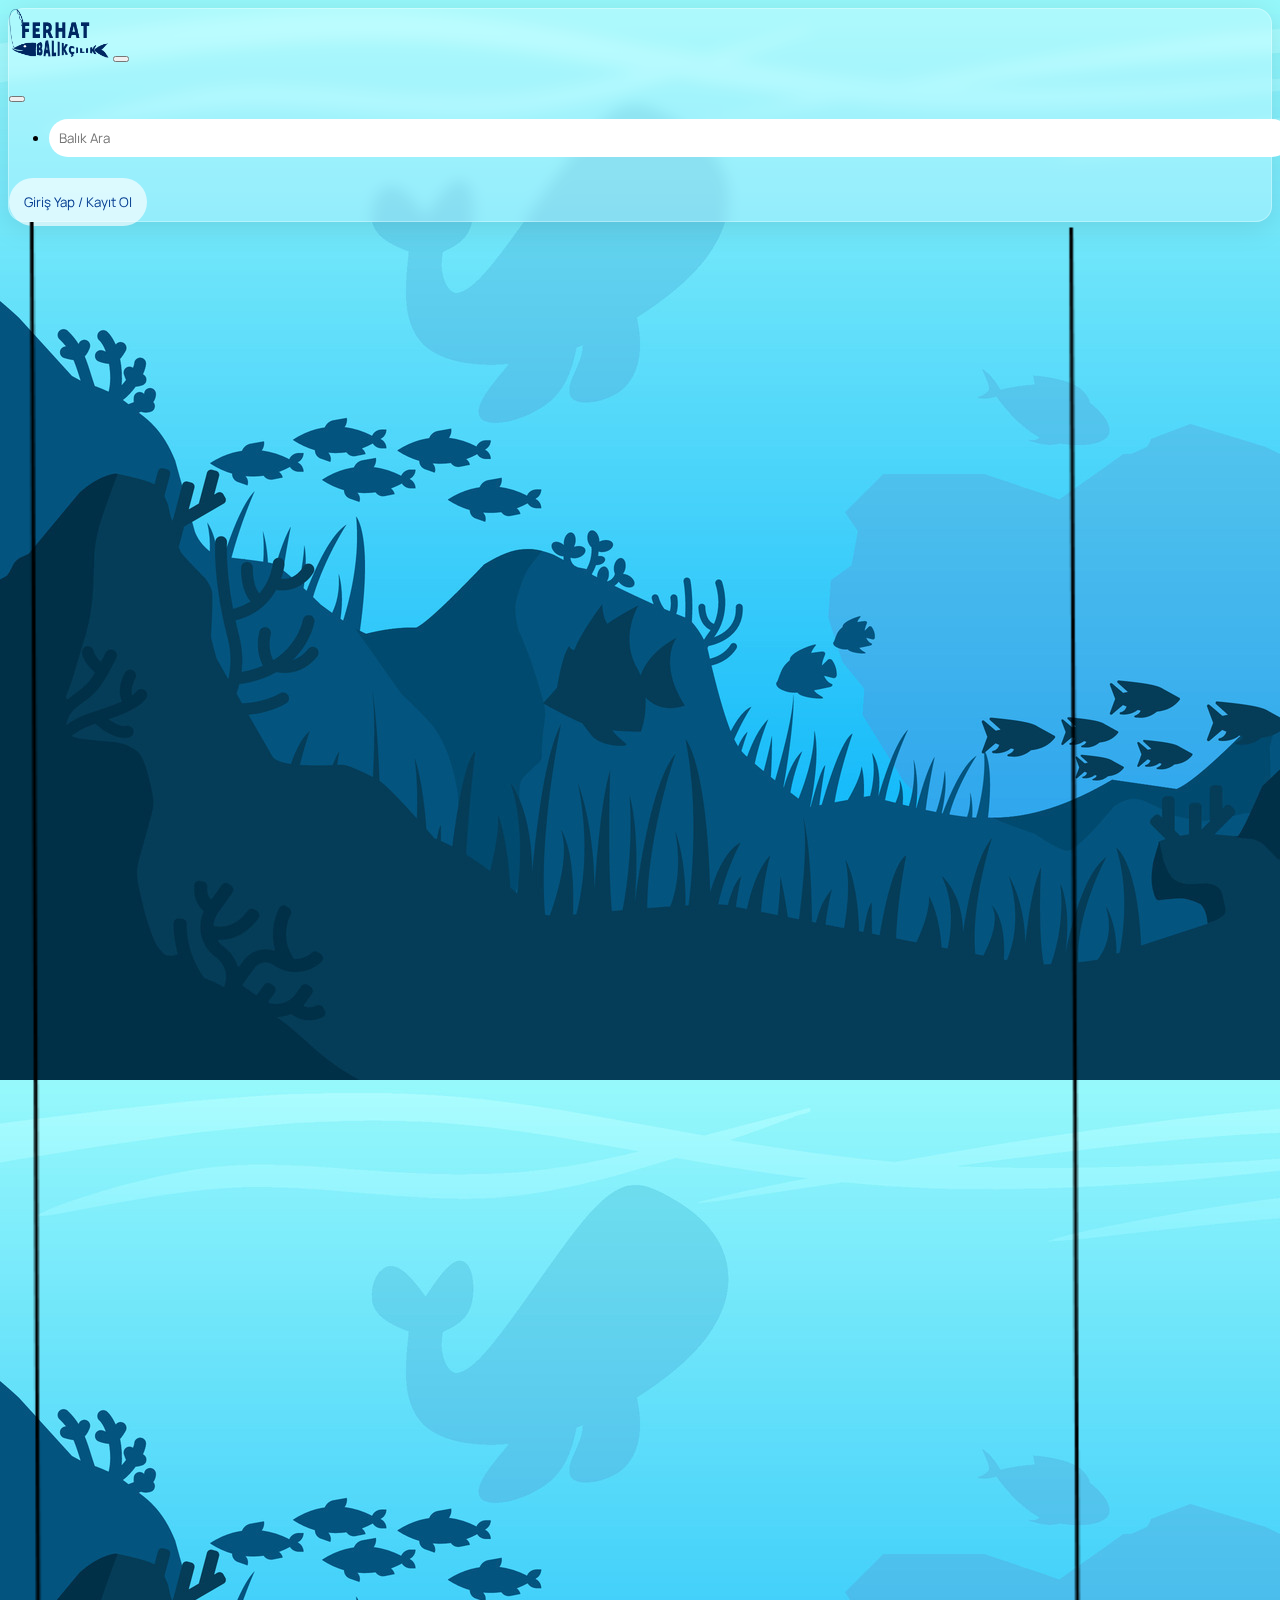
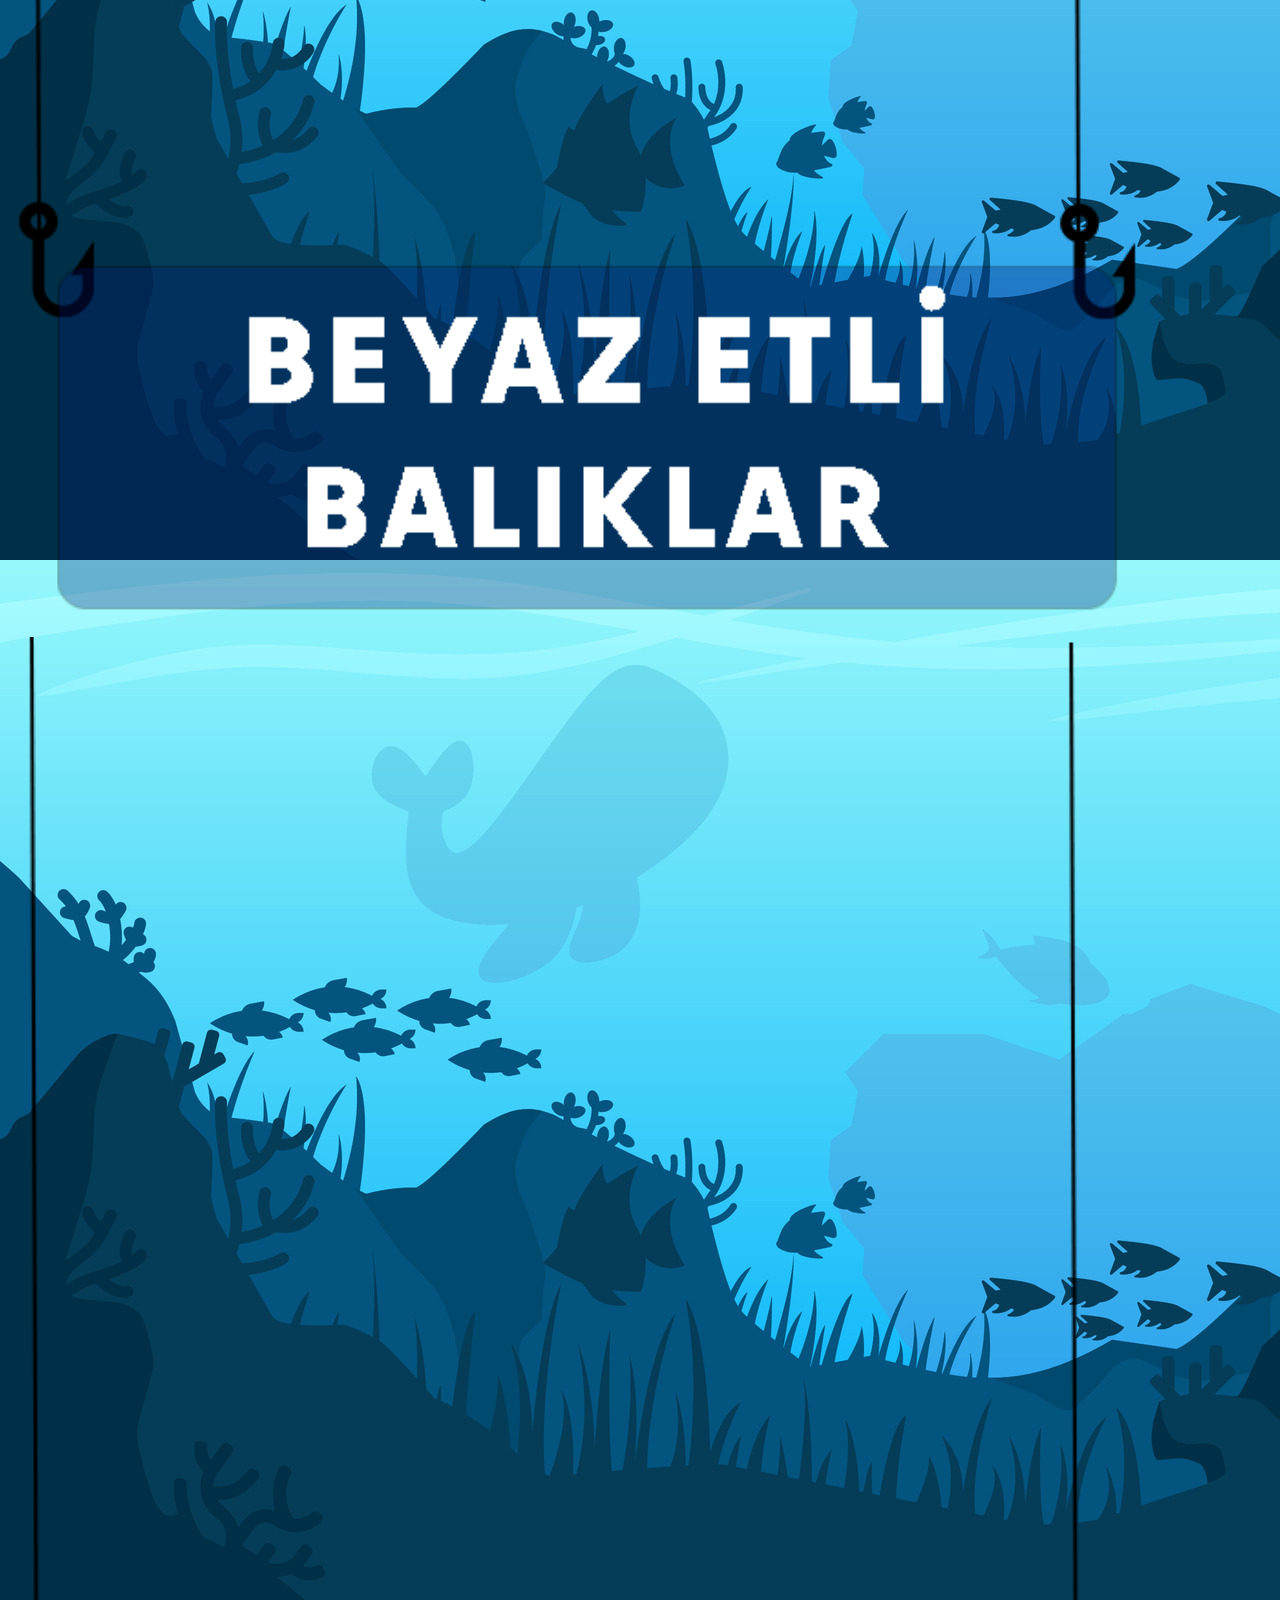
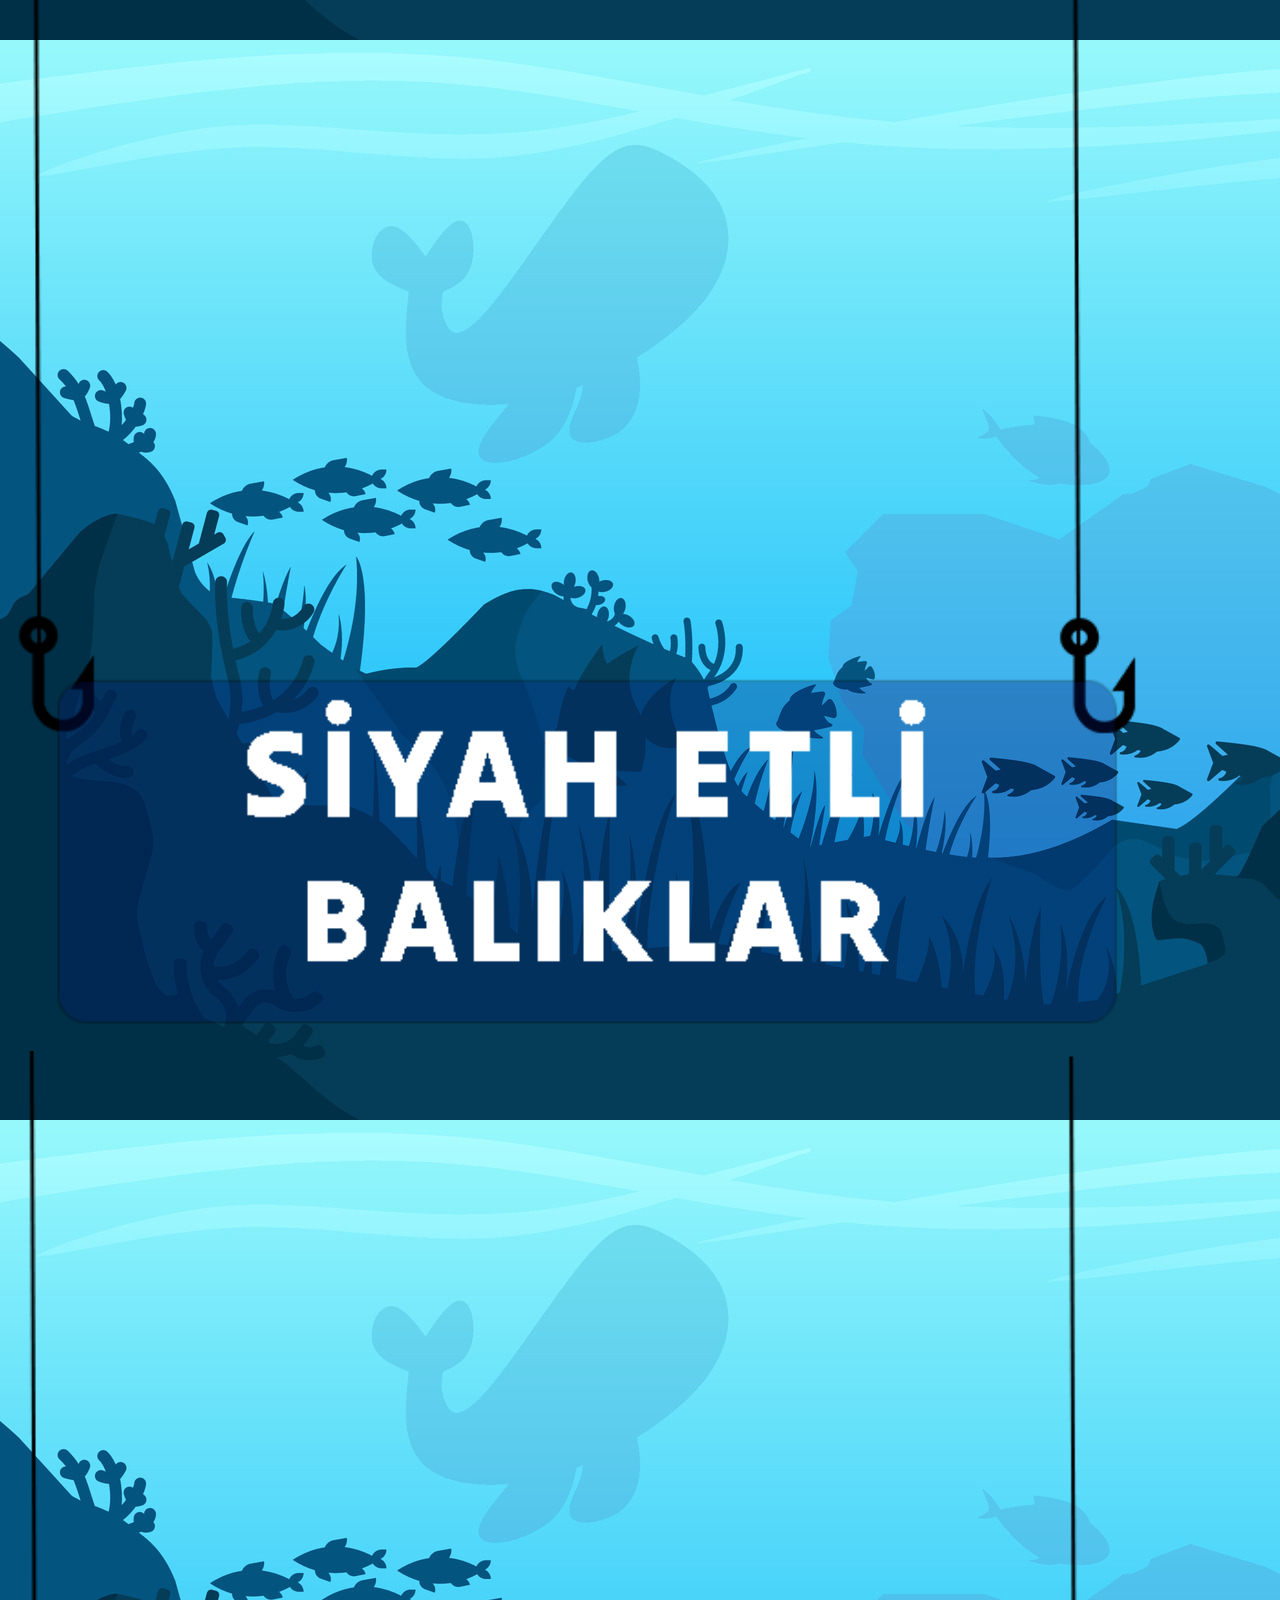
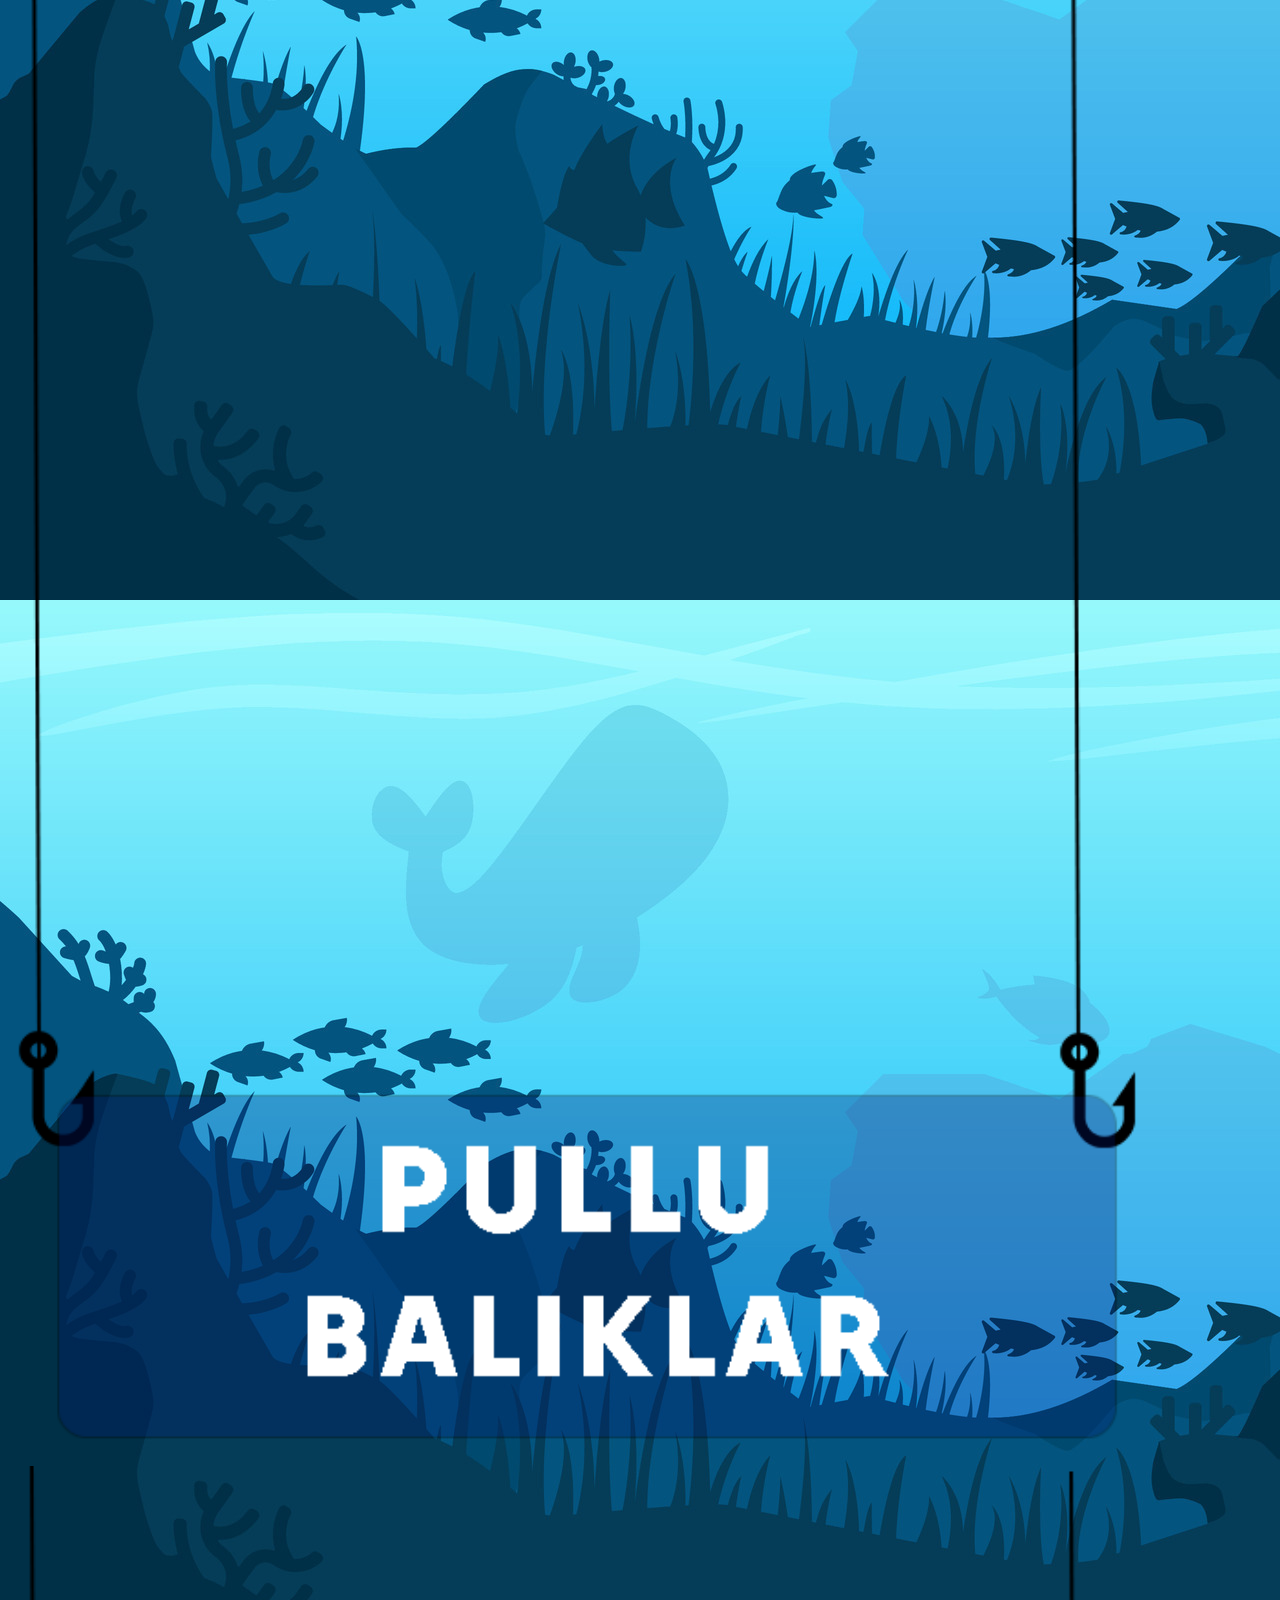
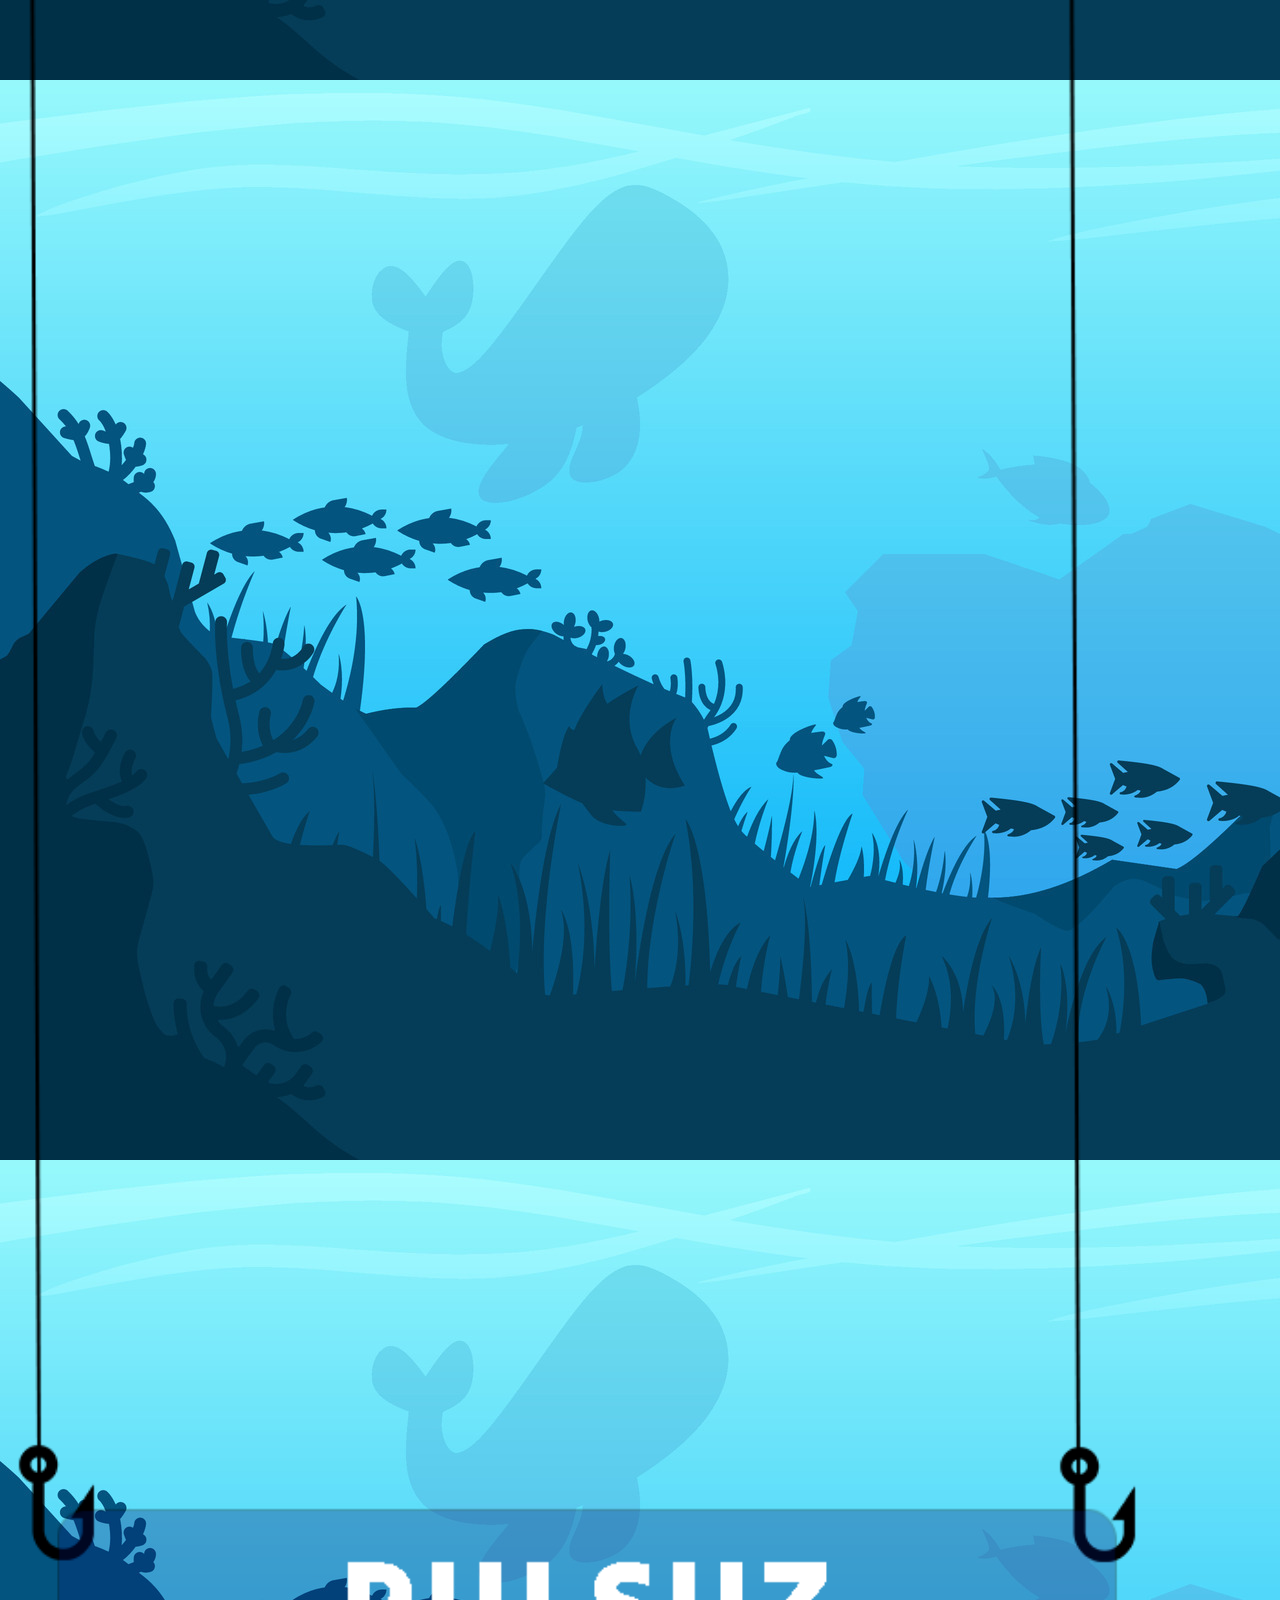
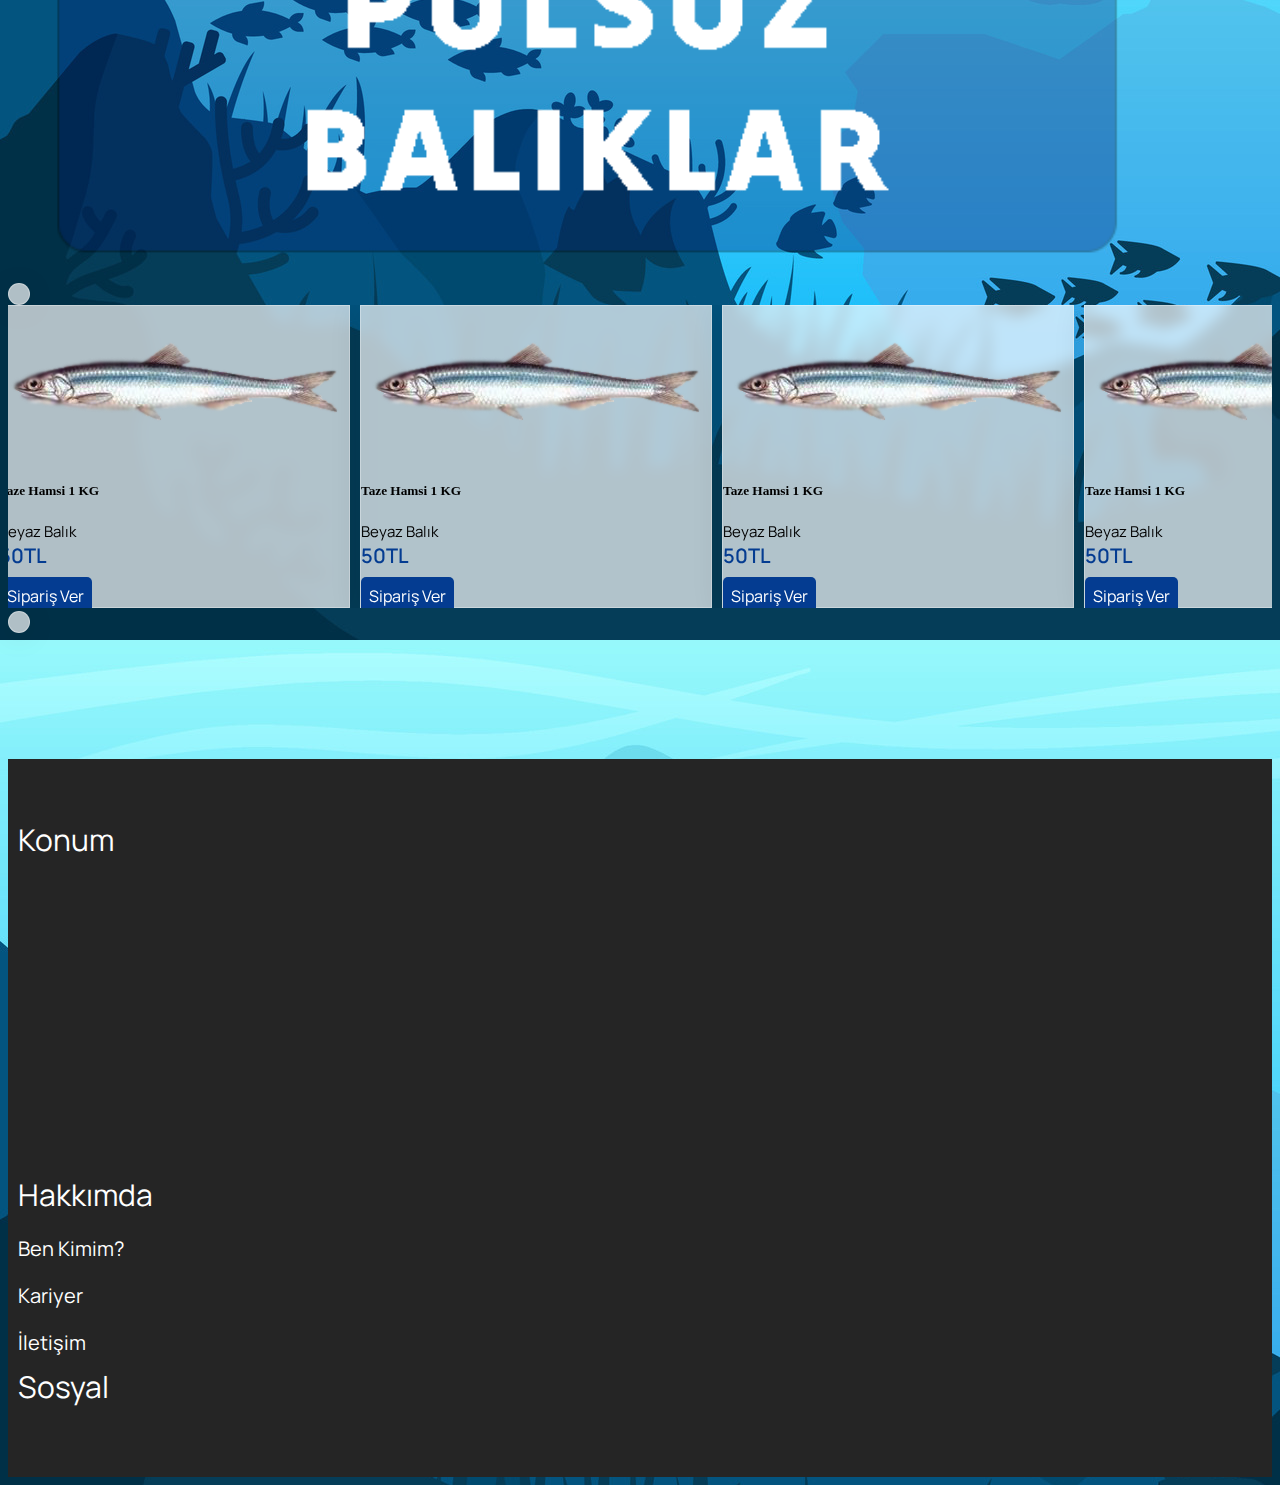
<file: pulsuz.html>
<!DOCTYPE html>
<html lang="en">
<head>
    <meta charset="UTF-8">
    <meta name="viewport" content="width=device-width, initial-scale=1.0">
    <title>Ferhat Balıkçılık</title>
    <link href="https://cdn.jsdelivr.net/npm/bootstrap@5.3.2/dist/css/bootstrap.min.css" rel="stylesheet" integrity="sha384-T3c6CoIi6uLrA9TneNEoa7RxnatzjcDSCmG1MXxSR1GAsXEV/Dwwykc2MPK8M2HN" crossorigin="anonymous">
    <link rel="stylesheet" href="https://cdnjs.cloudflare.com/ajax/libs/font-awesome/6.5.1/css/all.min.css" integrity="sha512-DTOQO9RWCH3ppGqcWaEA1BIZOC6xxalwEsw9c2QQeAIftl+Vegovlnee1c9QX4TctnWMn13TZye+giMm8e2LwA==" crossorigin="anonymous" referrerpolicy="no-referrer" />
    <link rel="stylesheet" href="css/pulsuz.css">
     <script src="https://cdn.jsdelivr.net/npm/bootstrap@5.3.2/dist/js/bootstrap.bundle.min.js" integrity="sha384-C6RzsynM9kWDrMNeT87bh95OGNyZPhcTNXj1NW7RuBCsyN/o0jlpcV8Qyq46cDfL" crossorigin="anonymous"></script>
</head>
<body background="images/back.jpg">
    <div class="nav-lg">
  <nav class="navbar navbar-expand-lg">
  <div class="container">
    <a class="navbar-brand" href="index.html"><img src="images/LOGO.png " alt=""></a>
    <button class="navbar-toggler" type="button" data-bs-toggle="offcanvas" data-bs-target="#offcanvasDarkNavbar" aria-controls="offcanvasDarkNavbar" aria-label="Toggle navigation">
        <span class="navbar-toggler-icon"></span>
    </button>
      <div class="offcanvas offcanvas-end text-bg-dark " tabindex="-1" id="offcanvasDarkNavbar" aria-labelledby="offcanvasDarkNavbarLabel">
        <div class="offcanvas-header">
          <h5 class="offcanvas-title" id="offcanvasDarkNavbarLabel"></h5>
          <button type="button" class="btn-close btn-close-white" data-bs-dismiss="offcanvas" aria-label="Close"></button>
    </div>
    <div class="offcanvas-body" id="navbarSupportedContent">
      <ul class="navbar-nav justify-content-center flex-grow-1">
        <li class="nav-item col-6">
          <div class="nav-link">
            <div class="row">
            <div class="input col-11 ">
                <input type="text" placeholder="Balık Ara">
            </div>
            <div class="glass col-1">
                <i class="fa-solid fa-magnifying-glass"></i>
            </div>
        </div>
          </div>
        </li>
      </ul>
       <form>
        <div class="login-box col-12">
          <a href="login.html"><button type="button"><i class="fa-solid fa-user"></i> Giriş Yap / Kayıt Ol</button></a>
      </div>
       </form>
    </div>
  </div>
</div>
</nav>
</div>
<div class="nav-sm">
  <nav class="navbar">
    <div class="container-fluid">
      <a href="index.html" class="navbar-brand">
        <div class="logo">
          <img src="images/LOGO.png" alt="">
        </div>
      </a>
        <div class="login-box-sm">
          <i class="fa-solid fa-user"></i>
        </div>
       <div class="txt-ara col-12">
        <input type="text" placeholder="Balık Ara">
        <i class="fa-solid fa-magnifying-glass"></i>
       </div>
    </div>
  </nav>
</div>
<div class="container-fluid">
<div class="row siniflandirma-sm">
  <div class="beyaz-img col-3">
    <a href="beyaz.html"><img id="beyaz-img" src="images/BEYAZETLİ.png" alt=""></a>
   </div>
   <div class="siyah-img col-3">
     <a href="siyah.html"><img id="siyah-img" src="images/SİYAHETLİ.png" alt=""></a>
   </div>
   <div class="pullu-img col-3">
     <a href="pullu.html"><img id="pullu-img" src="images/PULLU.png" alt=""></a>
   </div>
   <div class="pulsuz-img col-3">
     <a href="#"><img id="pulsuz-img" src="images/PULSUZ.png" alt=""></a>
   </div>
</div>
</div>
<div class="container">
  <div class="row siniflandirma-lg justify-content-center">
    <div class="beyaz-img col-3">
      <a href="beyaz.html"><img id="beyaz-img" src="images/BEYAZETLİ.png" alt=""></a>
     </div>
     <div class="siyah-img col-3">
       <a href="siyah.html"><img id="siyah-img" src="images/SİYAHETLİ.png" alt=""></a>
     </div>
     <div class="pullu-img col-3">
       <a href="pullu.html"><img id="pullu-img" src="images/PULLU.png" alt=""></a>
     </div>
     <div class="pulsuz-img col-3">
       <a href="#"><img id="pulsuz-img" src="images/PULSUZ.png" alt=""></a>
     </div>
  </div>

</div>

<div class="container card-lg-slider">
  <div class="row justify-content-center">
    <div class="next col-1 text-end">
      <button id="left-btn" type="button"><i class="fa-solid fa-angle-left"></i></button>
    </div>
    <div class="col-9">
  <div class="row justify-content-center mt-5 mt-md-0 baliklar-container">
    <div class="baliklar col-12">
      <div class="row balik-box">

      <div class="card col-6 col-sm-5 col-md-4 col-lg-3">
        <img src="images/balik-img/Hamsi.250px.png" class="card-img-top" alt="...">
        <div class="card-body">
          <h5 class="card-title">Taze Hamsi <span>1 KG</span></h5>
          <p class="card-text"><span class="tur">Beyaz Balık</span><br>
            <span class="fiyat">50TL</span></p>

          <a href="#" class="siparis-btn">Sipariş Ver <i class="fa-solid fa-bag-shopping"></i></a>
        </div>
      </div>

      <div class="card col-6 col-sm-5 col-md-4 col-lg-3">
        <img src="images/balik-img/Hamsi.250px.png" class="card-img-top" alt="...">
        <div class="card-body">
          <h5 class="card-title">Taze Hamsi <span>1 KG</span></h5>
          <p class="card-text"><span class="tur">Beyaz Balık</span><br>
            <span class="fiyat">50TL</span></p>

          <a href="#" class="siparis-btn">Sipariş Ver <i class="fa-solid fa-bag-shopping"></i></a>
        </div>
      </div>

      <div class="card col-6 col-sm-5 col-md-4 col-lg-3">
        <img src="images/balik-img/Hamsi.250px.png" class="card-img-top" alt="...">
        <div class="card-body">
          <h5 class="card-title">Taze Hamsi <span>1 KG</span></h5>
          <p class="card-text"><span class="tur">Beyaz Balık</span><br>
            <span class="fiyat">50TL</span></p>

          <a href="#" class="siparis-btn">Sipariş Ver <i class="fa-solid fa-bag-shopping"></i></a>
        </div>
      </div>
      
      <div class="card col-6 col-sm-5 col-md-4 col-lg-3">
        <img src="images/balik-img/Hamsi.250px.png" class="card-img-top" alt="...">
        <div class="card-body">
          <h5 class="card-title">Taze Hamsi <span>1 KG</span></h5>
          <p class="card-text"><span class="tur">Beyaz Balık</span><br>
            <span class="fiyat">50TL</span></p>

          <a href="#" class="siparis-btn">Sipariş Ver <i class="fa-solid fa-bag-shopping"></i></a>
        </div>
      </div>

      <div class="card col-6 col-sm-5 col-md-4 col-lg-3">
        <img src="images/balik-img/Hamsi.250px.png" class="card-img-top" alt="...">
        <div class="card-body">
          <h5 class="card-title">Taze Hamsi <span>1 KG</span></h5>
          <p class="card-text"><span class="tur">Beyaz Balık</span><br>
            <span class="fiyat">50TL</span></p>

          <a href="#" class="siparis-btn">Sipariş Ver <i class="fa-solid fa-bag-shopping"></i></a>
        </div>
      </div>

      </div>

    
    </div>
  </div>
</div>
  <div class="next col-1">
    <button id="next-btn" type="button"><i class="fa-solid fa-angle-right"></i></button>
  </div>
</div>

</div>


<div class="container-fluid card-sm-slider">
  <div class="row justify-content-center mt-5 mt-md-0 baliklar-container">
    <div class="baliklar col-12">
      <div class="row balik-box">

      <div class="card col-7 col-sm-5 col-md-4 col-lg-3">
        <img src="images/balik-img/Hamsi.250px.png" class="card-img-top" alt="...">
        <div class="card-body">
          <h5 class="card-title">Taze Hamsi <span>1 KG</span></h5>
          <p class="card-text"><span class="tur">Beyaz Balık</span><br>
            <span class="fiyat">50TL</span></p>

          <a href="#" class="siparis-btn">Sipariş Ver <i class="fa-solid fa-bag-shopping"></i></a>
        </div>
      </div>

      <div class="card col-7 col-sm-5 col-md-4 col-lg-3">
        <img src="images/balik-img/Hamsi.250px.png" class="card-img-top" alt="...">
        <div class="card-body">
          <h5 class="card-title">Taze Hamsi <span>1 KG</span></h5>
          <p class="card-text"><span class="tur">Beyaz Balık</span><br>
            <span class="fiyat">50TL</span></p>

          <a href="#" class="siparis-btn">Sipariş Ver <i class="fa-solid fa-bag-shopping"></i></a>
        </div>
      </div>

      <div class="card col-7 col-sm-5 col-md-4 col-lg-3">
        <img src="images/balik-img/Hamsi.250px.png" class="card-img-top" alt="...">
        <div class="card-body">
          <h5 class="card-title">Taze Hamsi <span>1 KG</span></h5>
          <p class="card-text"><span class="tur">Beyaz Balık</span><br>
            <span class="fiyat">50TL</span></p>

          <a href="#" class="siparis-btn">Sipariş Ver <i class="fa-solid fa-bag-shopping"></i></a>
        </div>
      </div>
      
      <div class="card col-7 col-sm-5 col-md-4 col-lg-3">
        <img src="images/balik-img/Hamsi.250px.png" class="card-img-top" alt="...">
        <div class="card-body">
          <h5 class="card-title">Taze Hamsi <span>1 KG</span></h5>
          <p class="card-text"><span class="tur">Beyaz Balık</span><br>
            <span class="fiyat">50TL</span></p>

          <a href="#" class="siparis-btn">Sipariş Ver <i class="fa-solid fa-bag-shopping"></i></a>
        </div>
      </div>

      <div class="card col-7 col-sm-5 col-md-4 col-lg-3">
        <img src="images/balik-img/Hamsi.250px.png" class="card-img-top" alt="...">
        <div class="card-body">
          <h5 class="card-title">Taze Hamsi <span>1 KG</span></h5>
          <p class="card-text"><span class="tur">Beyaz Balık</span><br>
            <span class="fiyat">50TL</span></p>

          <a href="#" class="siparis-btn">Sipariş Ver <i class="fa-solid fa-bag-shopping"></i></a>
        </div>
      </div>

      </div>

    
    </div>
  </div>
</div>
<br><br><br><br><br><br><br>
<div class="container-fluid">
  <div class="row footer justify-content-center">
    <div class="col-10">
      <div class="row">
       <div class="box col-12 col-md-12 col-lg-4 text-center">
        <div class="footer-baslik">
          <a href="">Konum <i class="fa-solid fa-location-dot"></i></a>
        </div>
        <div class="harita mt-3">
          <iframe src="https://www.google.com/maps/embed?pb=!1m18!1m12!1m3!1d3019.3578076593008!2d29.37159769063596!3d40.82010379757679!2m3!1f0!2f0!3f0!3m2!1i1024!2i768!4f13.1!3m3!1m2!1s0x14cadf1cb996c537%3A0x294958c406a5ff49!2s2301%2F1.%20Sk.%2C%20Kocaeli!5e0!3m2!1str!2str!4v1703432167728!5m2!1str!2str" style="border:0;" allowfullscreen="" loading="lazy" referrerpolicy="no-referrer-when-downgrade"></iframe>
        </div>
       </div>
       
       <div class="box col-12 col-md-5 col-lg-4 text-center">
        <div class="footer-baslik">
          <a href="">Hakkımda</a>
        </div>
         <div class="footer-alt-baslik">
          <a href="">Ben Kimim?</a>
         </div>
         <div class="footer-alt-baslik">
          <a href="">Kariyer</a>
         </div>
         <div class="footer-alt-baslik">
          <a href="">İletişim</a>
         </div>
       </div>
  
       <div class="box col-12 col-md-5 col-lg-3 text-center">
        <div class="footer-baslik">
          <a href="">Sosyal</a>
        </div>
  <div class="row">
    <div class="footer-alt-baslik">
      <a href="https://www.instagram.com/ferhatbalikcilik60/"><i class="fa-brands fa-instagram"></i></a>
     </div>
     <div class="footer-alt-baslik">
      <a href=""><i class="fa-brands fa-facebook"></i></a>
     </div>
     <div class="footer-alt-baslik">
      <a href=""><i class="fa-brands fa-whatsapp"></i></a>
     </div>
  </div>
       </div>
      </div>
    </div>
  </div>
  </div>
<script src="js/script.js"></script>
</body>
</html>
</file>
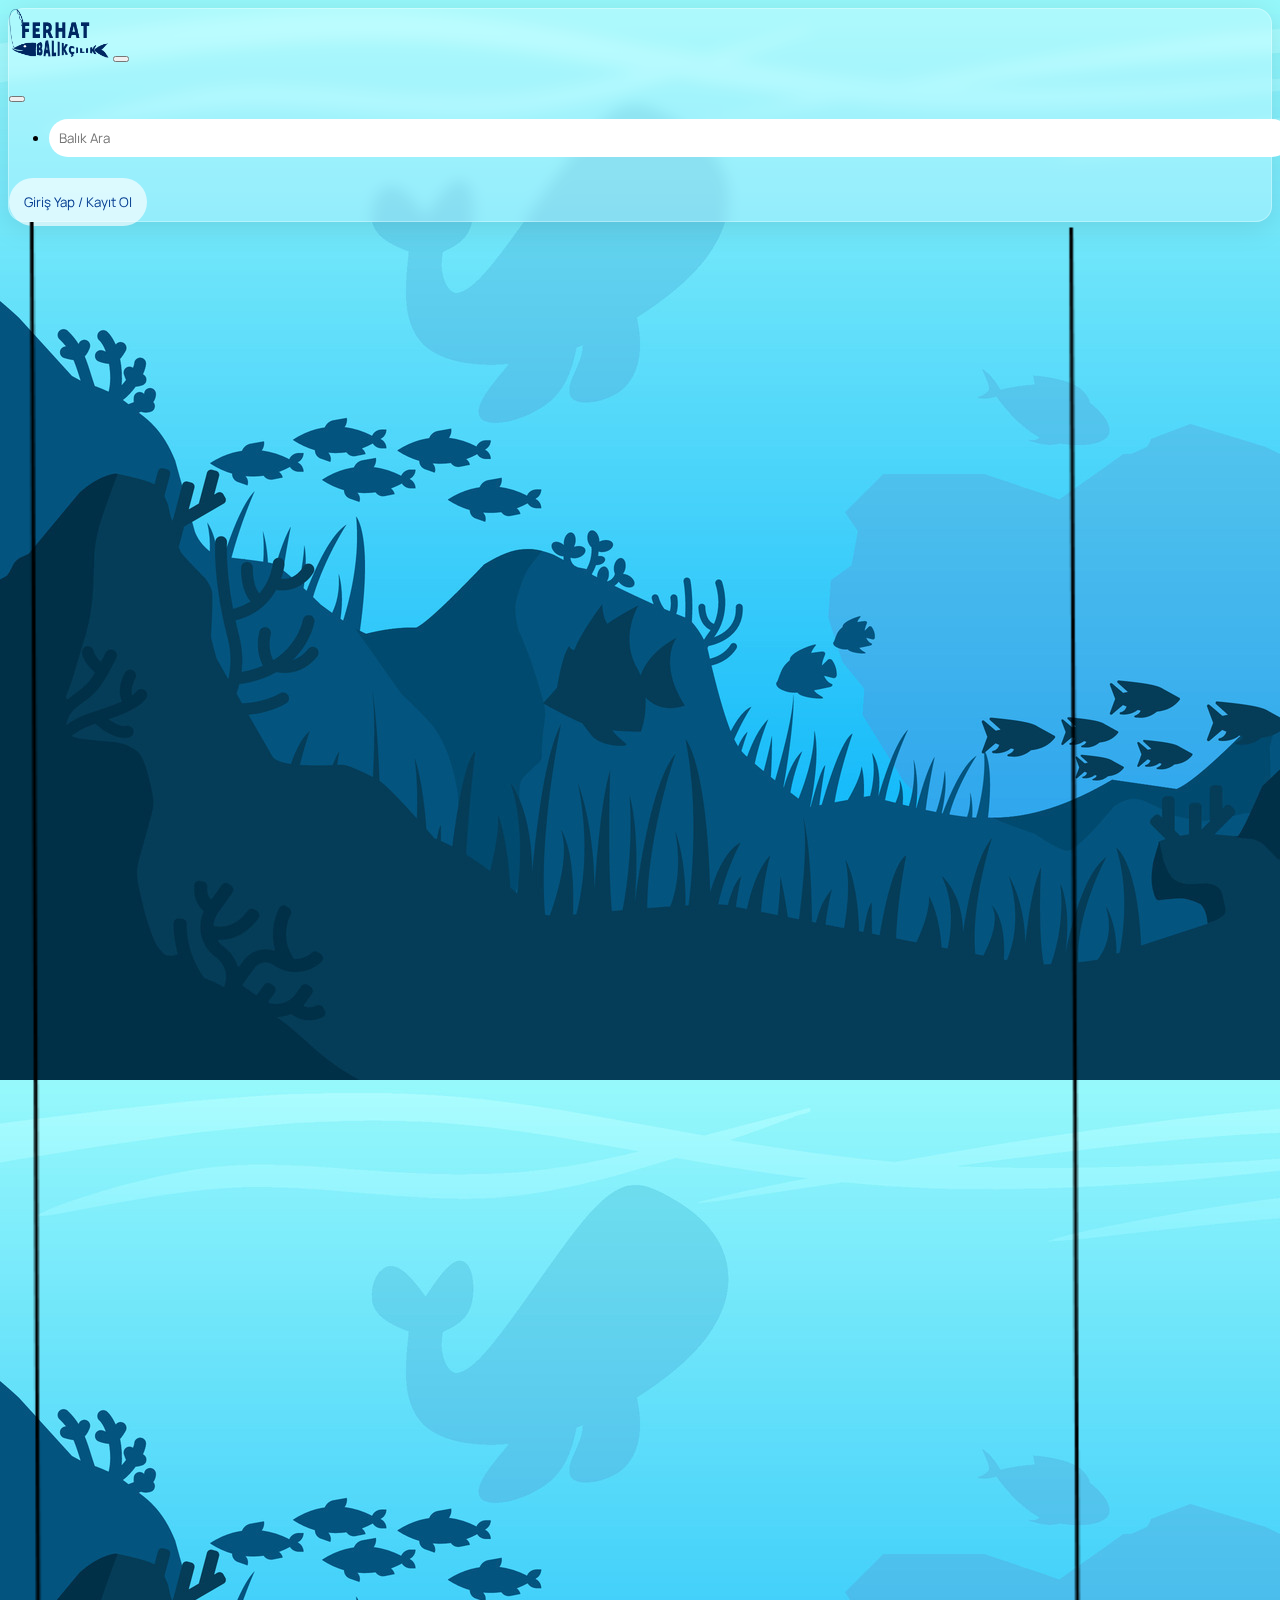
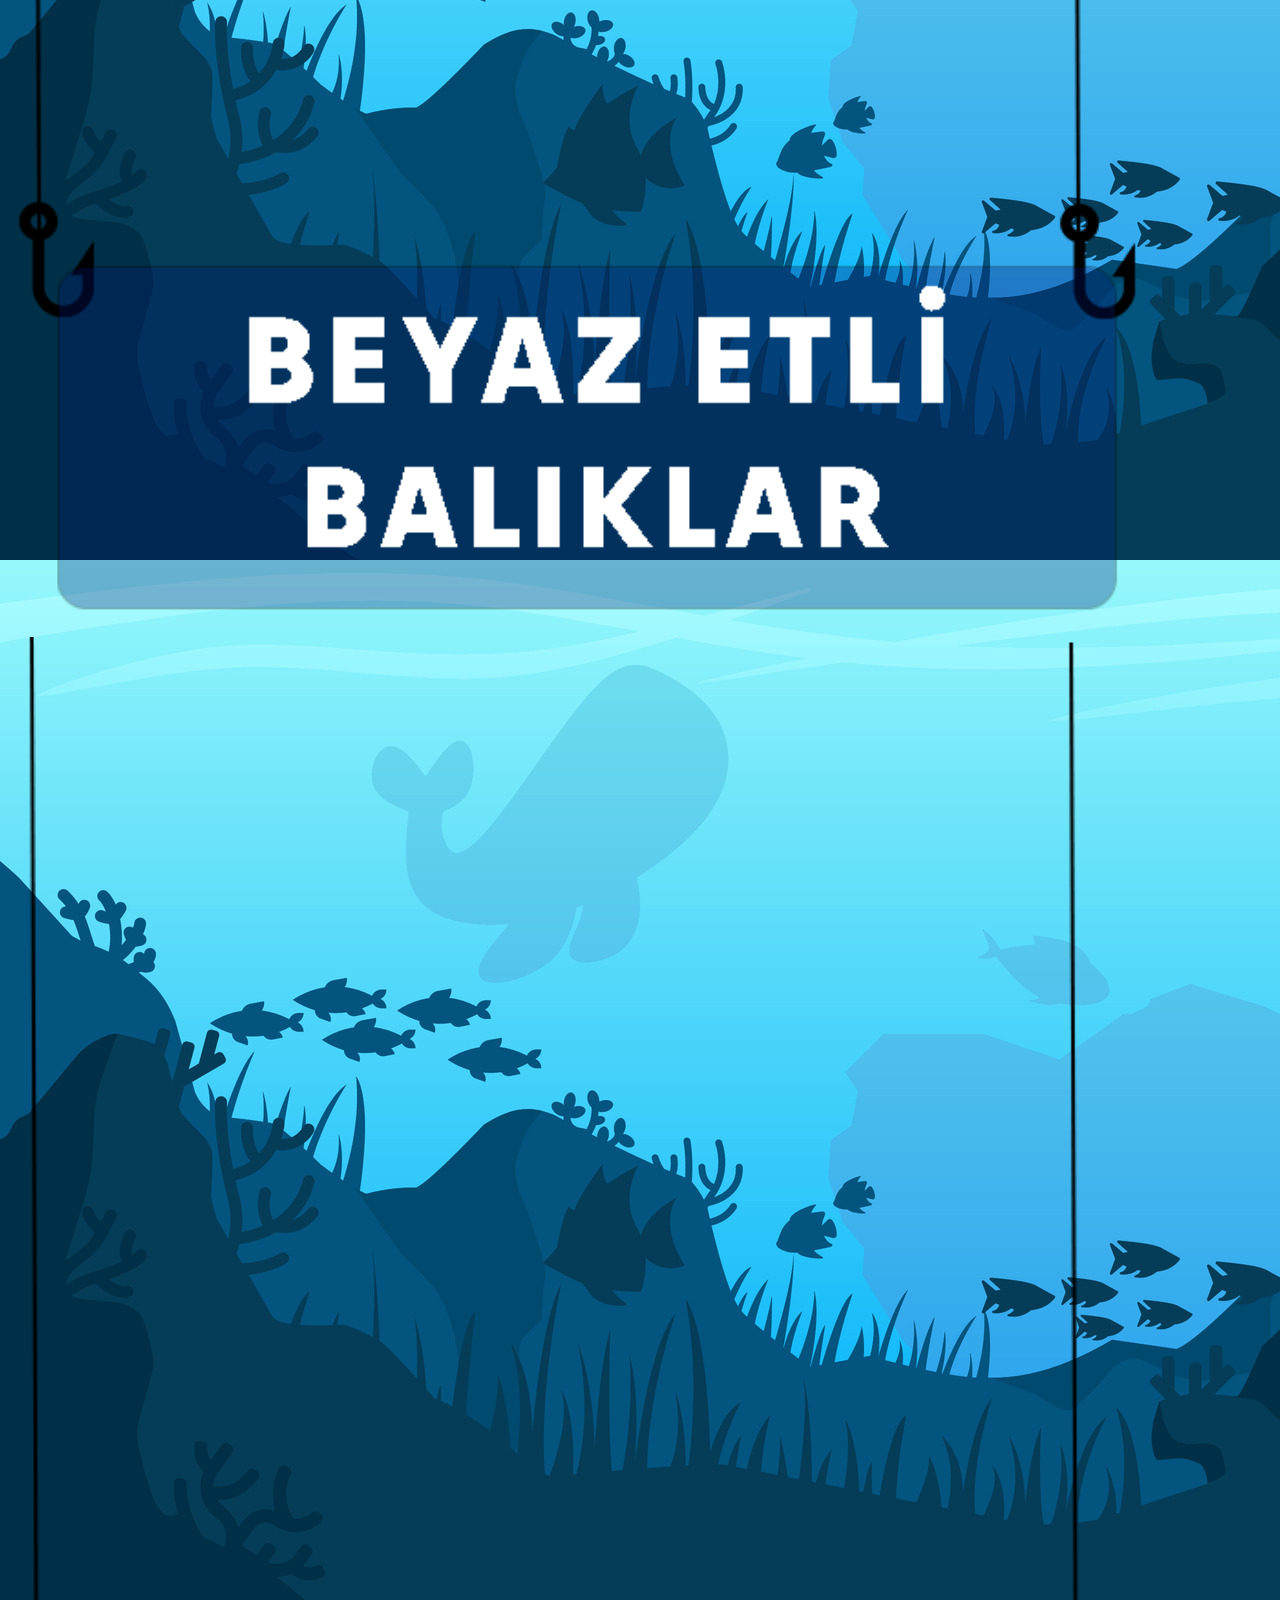
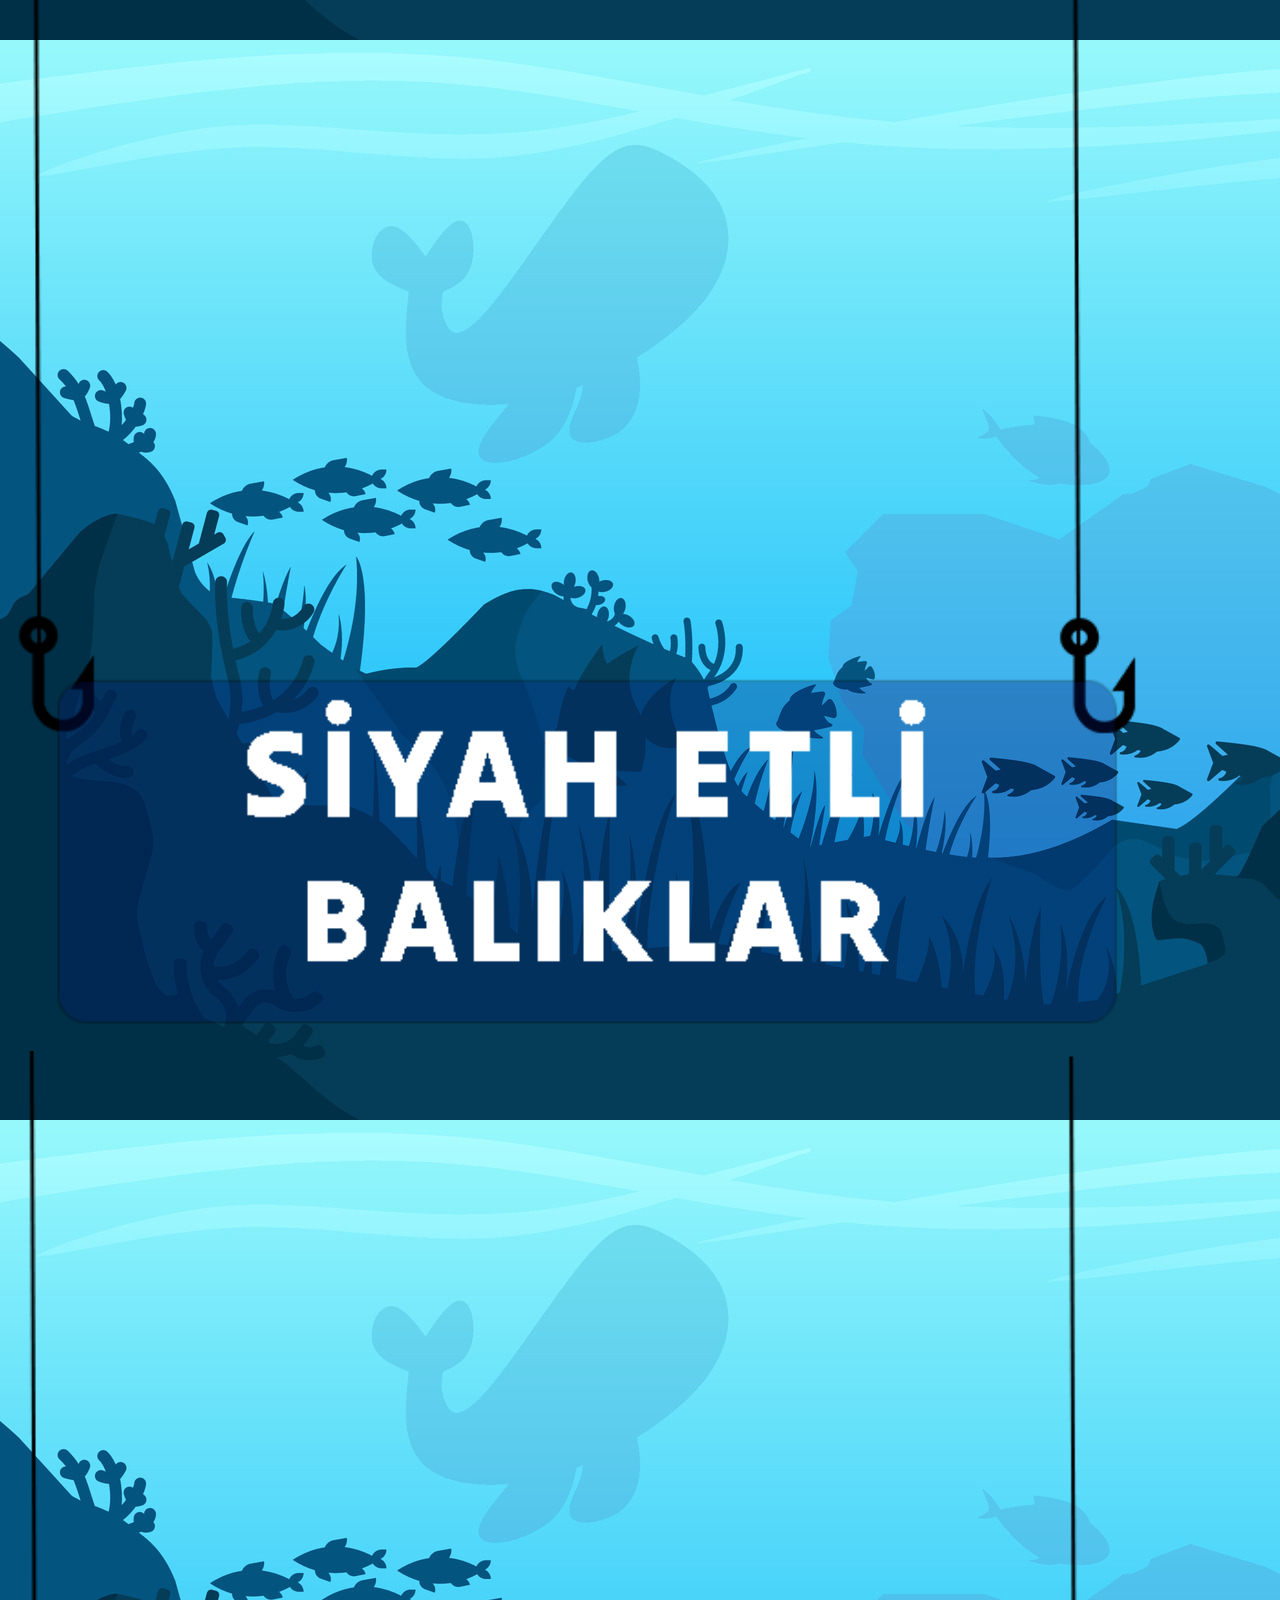
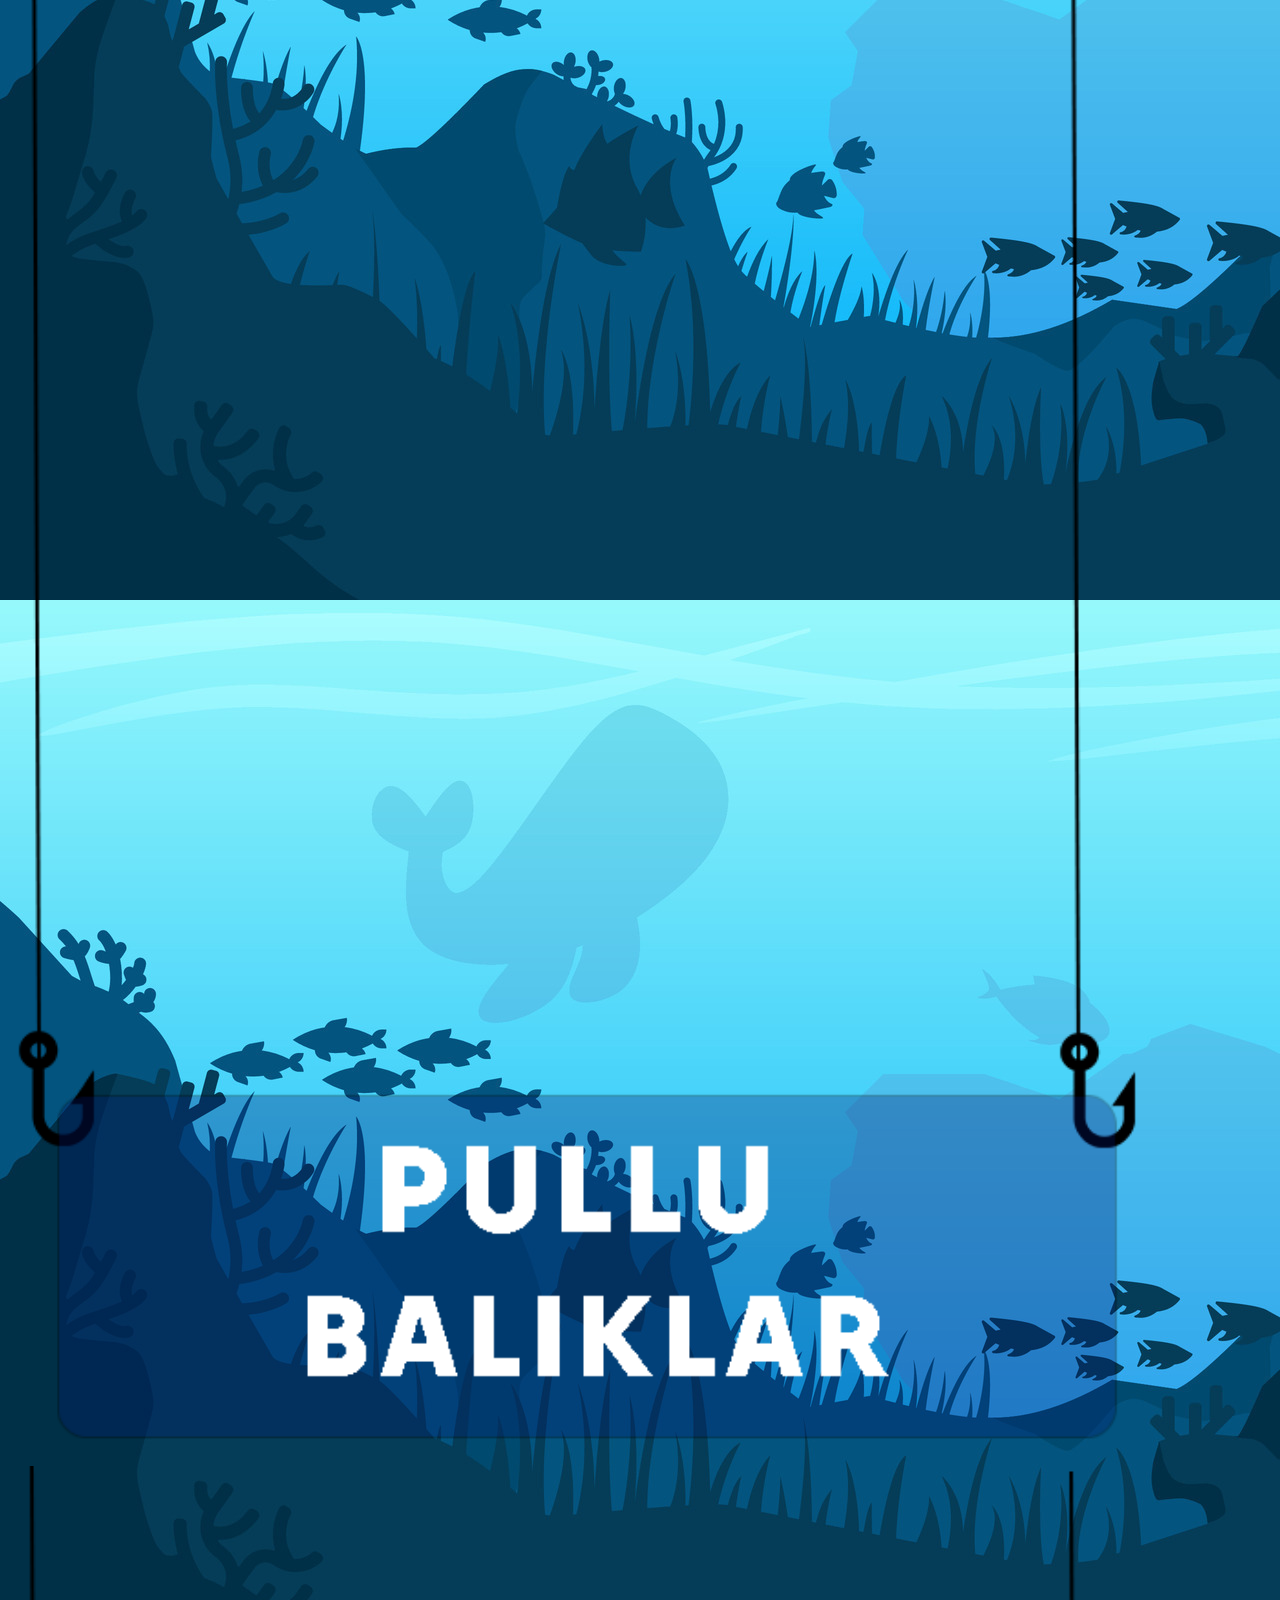
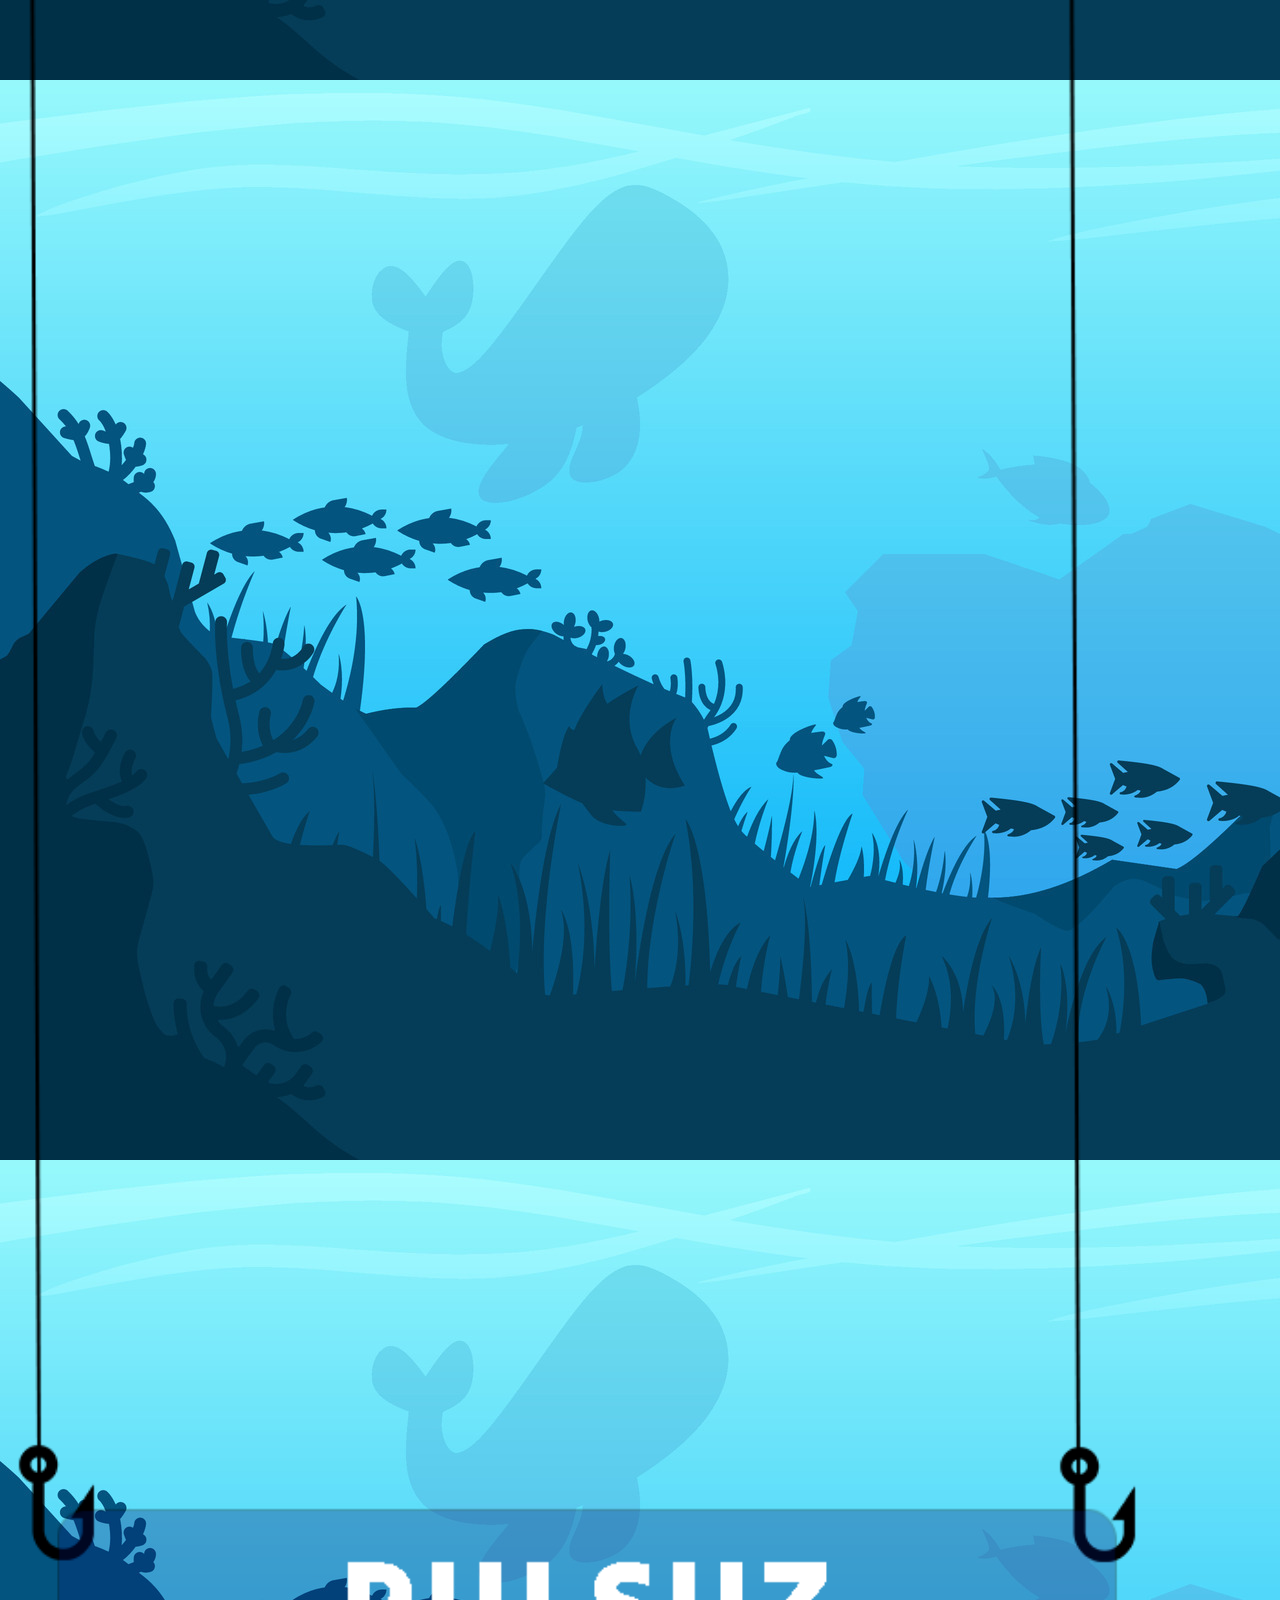
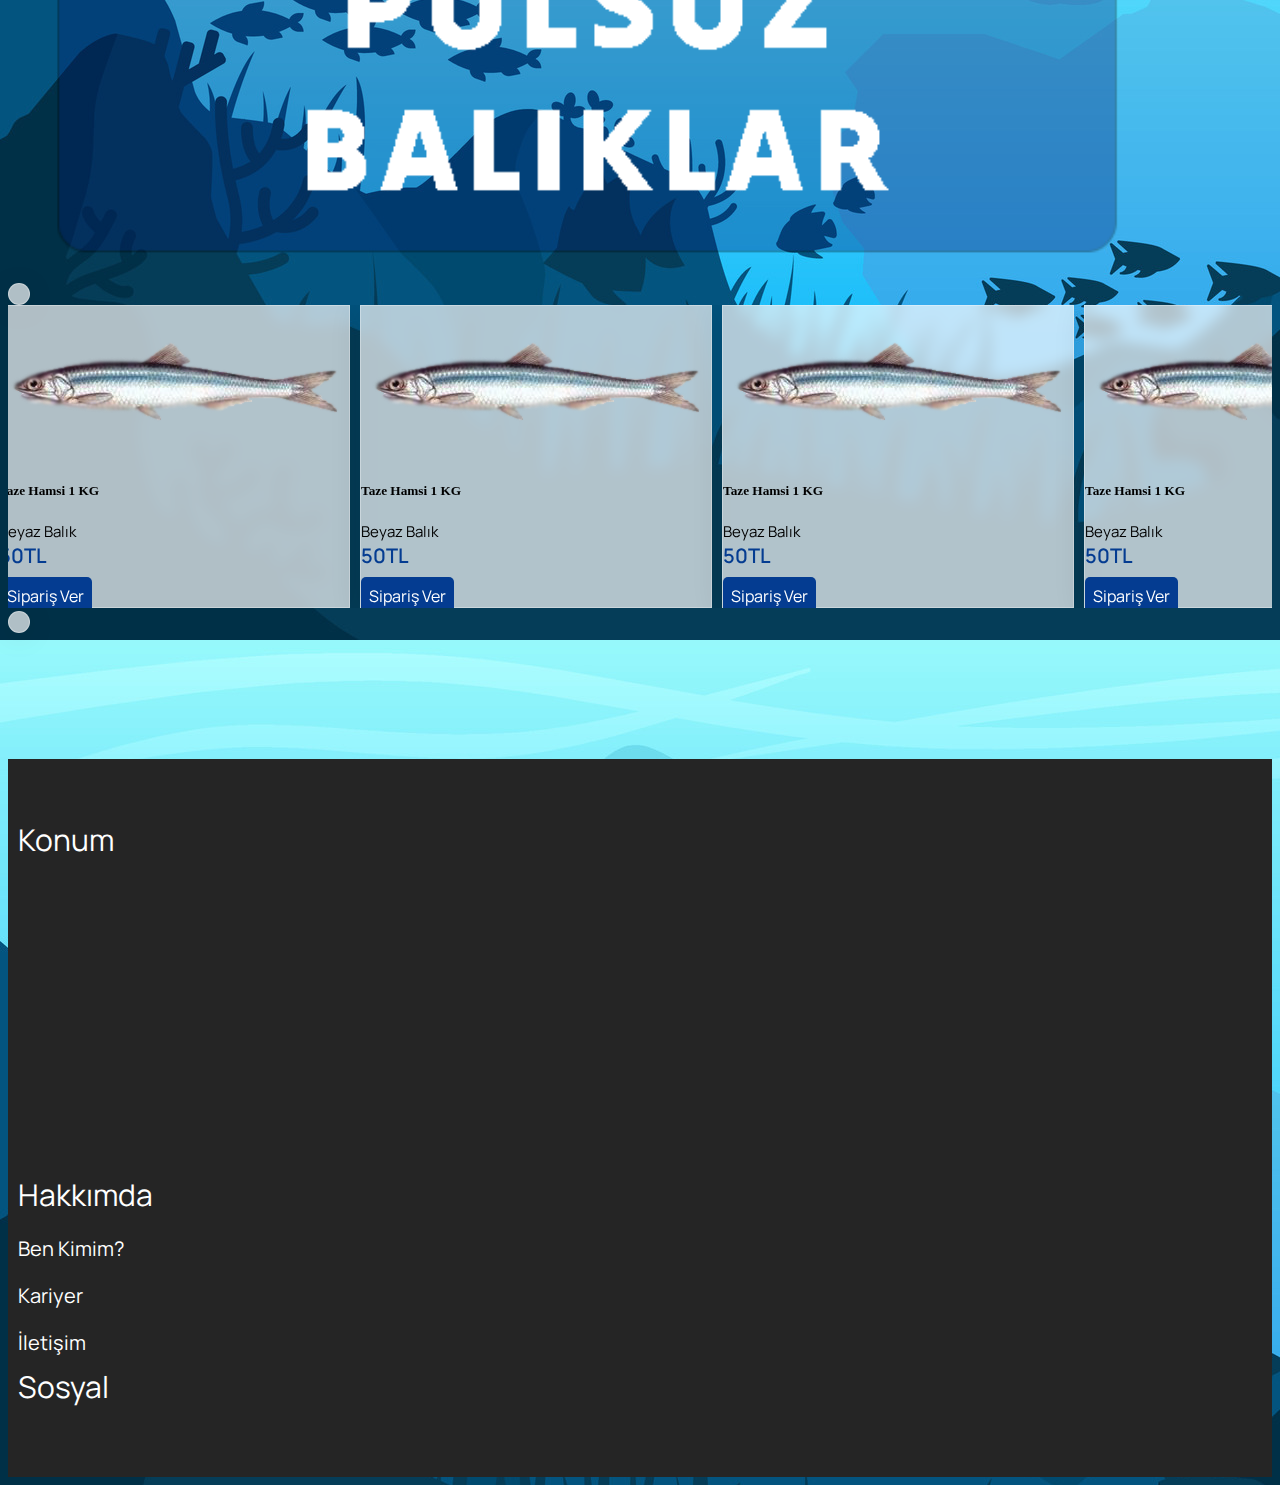
<file: siyah.html>
<!DOCTYPE html>
<html lang="en">
<head>
    <meta charset="UTF-8">
    <meta name="viewport" content="width=device-width, initial-scale=1.0">
    <title>Ferhat Balıkçılık</title>
    <link href="https://cdn.jsdelivr.net/npm/bootstrap@5.3.2/dist/css/bootstrap.min.css" rel="stylesheet" integrity="sha384-T3c6CoIi6uLrA9TneNEoa7RxnatzjcDSCmG1MXxSR1GAsXEV/Dwwykc2MPK8M2HN" crossorigin="anonymous">
    <link rel="stylesheet" href="https://cdnjs.cloudflare.com/ajax/libs/font-awesome/6.5.1/css/all.min.css" integrity="sha512-DTOQO9RWCH3ppGqcWaEA1BIZOC6xxalwEsw9c2QQeAIftl+Vegovlnee1c9QX4TctnWMn13TZye+giMm8e2LwA==" crossorigin="anonymous" referrerpolicy="no-referrer" />
    <link rel="stylesheet" href="css/siyah.css">
     <script src="https://cdn.jsdelivr.net/npm/bootstrap@5.3.2/dist/js/bootstrap.bundle.min.js" integrity="sha384-C6RzsynM9kWDrMNeT87bh95OGNyZPhcTNXj1NW7RuBCsyN/o0jlpcV8Qyq46cDfL" crossorigin="anonymous"></script>
</head>
<body background="images/back.jpg">
    <div class="nav-lg">
  <nav class="navbar navbar-expand-lg">
  <div class="container">
    <a class="navbar-brand" href="index.html"><img src="images/LOGO.png " alt=""></a>
    <button class="navbar-toggler" type="button" data-bs-toggle="offcanvas" data-bs-target="#offcanvasDarkNavbar" aria-controls="offcanvasDarkNavbar" aria-label="Toggle navigation">
        <span class="navbar-toggler-icon"></span>
    </button>
      <div class="offcanvas offcanvas-end text-bg-dark " tabindex="-1" id="offcanvasDarkNavbar" aria-labelledby="offcanvasDarkNavbarLabel">
        <div class="offcanvas-header">
          <h5 class="offcanvas-title" id="offcanvasDarkNavbarLabel"></h5>
          <button type="button" class="btn-close btn-close-white" data-bs-dismiss="offcanvas" aria-label="Close"></button>
    </div>
    <div class="offcanvas-body" id="navbarSupportedContent">
      <ul class="navbar-nav justify-content-center flex-grow-1">
        <li class="nav-item col-6">
          <div class="nav-link">
            <div class="row">
            <div class="input col-11 ">
                <input type="text" placeholder="Balık Ara">
            </div>
            <div class="glass col-1">
                <i class="fa-solid fa-magnifying-glass"></i>
            </div>
        </div>
          </div>
        </li>
      </ul>
       <form>
        <div class="login-box col-12">
          <a href="login.html"><button type="button"><i class="fa-solid fa-user"></i> Giriş Yap / Kayıt Ol</button></a>
      </div>
       </form>
    </div>
  </div>
</div>
</nav>
</div>
<div class="nav-sm">
  <nav class="navbar">
    <div class="container-fluid">
      <a href="index.html" class="navbar-brand">
        <div class="logo">
          <img src="images/LOGO.png" alt="">
        </div>
      </a>
        <div class="login-box-sm">
          <i class="fa-solid fa-user"></i>
        </div>
       <div class="txt-ara col-12">
        <input type="text" placeholder="Balık Ara">
        <i class="fa-solid fa-magnifying-glass"></i>
       </div>
    </div>
  </nav>
</div>
<div class="container-fluid">
<div class="row siniflandirma-sm">
  <div class="beyaz-img col-3">
    <a href="beyaz.html"><img id="beyaz-img" src="images/BEYAZETLİ.png" alt=""></a>
   </div>
   <div class="siyah-img col-3">
     <a href="#"><img id="siyah-img" src="images/SİYAHETLİ.png" alt=""></a>
   </div>
   <div class="pullu-img col-3">
     <a href="pullu.html"><img id="pullu-img" src="images/PULLU.png" alt=""></a>
   </div>
   <div class="pulsuz-img col-3">
     <a href="pulsuz.html"><img id="pulsuz-img" src="images/PULSUZ.png" alt=""></a>
   </div>
</div>
</div>
<div class="container">
  <div class="row siniflandirma-lg justify-content-center">
    <div class="beyaz-img col-3">
      <a href="beyaz.html"><img id="beyaz-img" src="images/BEYAZETLİ.png" alt=""></a>
     </div>
     <div class="siyah-img col-3">
       <a href="#"><img id="siyah-img" src="images/SİYAHETLİ.png" alt=""></a>
     </div>
     <div class="pullu-img col-3">
       <a href="pullu.html"><img id="pullu-img" src="images/PULLU.png" alt=""></a>
     </div>
     <div class="pulsuz-img col-3">
       <a href="pulsuz.html"><img id="pulsuz-img" src="images/PULSUZ.png" alt=""></a>
     </div>
  </div>

</div>

<div class="container card-lg-slider">
  <div class="row justify-content-center">
    <div class="next col-1 text-end">
      <button id="left-btn" type="button"><i class="fa-solid fa-angle-left"></i></button>
    </div>
    <div class="col-9">
  <div class="row justify-content-center mt-5 mt-md-0 baliklar-container">
    <div class="baliklar col-12">
      <div class="row balik-box">

      <div class="card col-6 col-sm-5 col-md-4 col-lg-3">
        <img src="images/balik-img/Hamsi.250px.png" class="card-img-top" alt="...">
        <div class="card-body">
          <h5 class="card-title">Taze Hamsi <span>1 KG</span></h5>
          <p class="card-text"><span class="tur">Beyaz Balık</span><br>
            <span class="fiyat">50TL</span></p>

          <a href="#" class="siparis-btn">Sipariş Ver <i class="fa-solid fa-bag-shopping"></i></a>
        </div>
      </div>

      <div class="card col-6 col-sm-5 col-md-4 col-lg-3">
        <img src="images/balik-img/Hamsi.250px.png" class="card-img-top" alt="...">
        <div class="card-body">
          <h5 class="card-title">Taze Hamsi <span>1 KG</span></h5>
          <p class="card-text"><span class="tur">Beyaz Balık</span><br>
            <span class="fiyat">50TL</span></p>

          <a href="#" class="siparis-btn">Sipariş Ver <i class="fa-solid fa-bag-shopping"></i></a>
        </div>
      </div>

      <div class="card col-6 col-sm-5 col-md-4 col-lg-3">
        <img src="images/balik-img/Hamsi.250px.png" class="card-img-top" alt="...">
        <div class="card-body">
          <h5 class="card-title">Taze Hamsi <span>1 KG</span></h5>
          <p class="card-text"><span class="tur">Beyaz Balık</span><br>
            <span class="fiyat">50TL</span></p>

          <a href="#" class="siparis-btn">Sipariş Ver <i class="fa-solid fa-bag-shopping"></i></a>
        </div>
      </div>
      
      <div class="card col-6 col-sm-5 col-md-4 col-lg-3">
        <img src="images/balik-img/Hamsi.250px.png" class="card-img-top" alt="...">
        <div class="card-body">
          <h5 class="card-title">Taze Hamsi <span>1 KG</span></h5>
          <p class="card-text"><span class="tur">Beyaz Balık</span><br>
            <span class="fiyat">50TL</span></p>

          <a href="#" class="siparis-btn">Sipariş Ver <i class="fa-solid fa-bag-shopping"></i></a>
        </div>
      </div>

      <div class="card col-6 col-sm-5 col-md-4 col-lg-3">
        <img src="images/balik-img/Hamsi.250px.png" class="card-img-top" alt="...">
        <div class="card-body">
          <h5 class="card-title">Taze Hamsi <span>1 KG</span></h5>
          <p class="card-text"><span class="tur">Beyaz Balık</span><br>
            <span class="fiyat">50TL</span></p>

          <a href="#" class="siparis-btn">Sipariş Ver <i class="fa-solid fa-bag-shopping"></i></a>
        </div>
      </div>

      </div>

    
    </div>
  </div>
</div>
  <div class="next col-1">
    <button id="next-btn" type="button"><i class="fa-solid fa-angle-right"></i></button>
  </div>
</div>

</div>


<div class="container-fluid card-sm-slider">
  <div class="row justify-content-center mt-5 mt-md-0 baliklar-container">
    <div class="baliklar col-12">
      <div class="row balik-box">

      <div class="card col-7 col-sm-5 col-md-4 col-lg-3">
        <img src="images/balik-img/Hamsi.250px.png" class="card-img-top" alt="...">
        <div class="card-body">
          <h5 class="card-title">Taze Hamsi <span>1 KG</span></h5>
          <p class="card-text"><span class="tur">Beyaz Balık</span><br>
            <span class="fiyat">50TL</span></p>

          <a href="#" class="siparis-btn">Sipariş Ver <i class="fa-solid fa-bag-shopping"></i></a>
        </div>
      </div>

      <div class="card col-7 col-sm-5 col-md-4 col-lg-3">
        <img src="images/balik-img/Hamsi.250px.png" class="card-img-top" alt="...">
        <div class="card-body">
          <h5 class="card-title">Taze Hamsi <span>1 KG</span></h5>
          <p class="card-text"><span class="tur">Beyaz Balık</span><br>
            <span class="fiyat">50TL</span></p>

          <a href="#" class="siparis-btn">Sipariş Ver <i class="fa-solid fa-bag-shopping"></i></a>
        </div>
      </div>

      <div class="card col-7 col-sm-5 col-md-4 col-lg-3">
        <img src="images/balik-img/Hamsi.250px.png" class="card-img-top" alt="...">
        <div class="card-body">
          <h5 class="card-title">Taze Hamsi <span>1 KG</span></h5>
          <p class="card-text"><span class="tur">Beyaz Balık</span><br>
            <span class="fiyat">50TL</span></p>

          <a href="#" class="siparis-btn">Sipariş Ver <i class="fa-solid fa-bag-shopping"></i></a>
        </div>
      </div>
      
      <div class="card col-7 col-sm-5 col-md-4 col-lg-3">
        <img src="images/balik-img/Hamsi.250px.png" class="card-img-top" alt="...">
        <div class="card-body">
          <h5 class="card-title">Taze Hamsi <span>1 KG</span></h5>
          <p class="card-text"><span class="tur">Beyaz Balık</span><br>
            <span class="fiyat">50TL</span></p>

          <a href="#" class="siparis-btn">Sipariş Ver <i class="fa-solid fa-bag-shopping"></i></a>
        </div>
      </div>

      <div class="card col-7 col-sm-5 col-md-4 col-lg-3">
        <img src="images/balik-img/Hamsi.250px.png" class="card-img-top" alt="...">
        <div class="card-body">
          <h5 class="card-title">Taze Hamsi <span>1 KG</span></h5>
          <p class="card-text"><span class="tur">Beyaz Balık</span><br>
            <span class="fiyat">50TL</span></p>

          <a href="#" class="siparis-btn">Sipariş Ver <i class="fa-solid fa-bag-shopping"></i></a>
        </div>
      </div>

      </div>

    
    </div>
  </div>
</div>
<br><br><br><br><br><br><br>
<div class="container-fluid">
  <div class="row footer justify-content-center">
    <div class="col-10">
      <div class="row">
       <div class="box col-12 col-md-12 col-lg-4 text-center">
        <div class="footer-baslik">
          <a href="">Konum <i class="fa-solid fa-location-dot"></i></a>
        </div>
        <div class="harita mt-3">
          <iframe src="https://www.google.com/maps/embed?pb=!1m18!1m12!1m3!1d3019.3578076593008!2d29.37159769063596!3d40.82010379757679!2m3!1f0!2f0!3f0!3m2!1i1024!2i768!4f13.1!3m3!1m2!1s0x14cadf1cb996c537%3A0x294958c406a5ff49!2s2301%2F1.%20Sk.%2C%20Kocaeli!5e0!3m2!1str!2str!4v1703432167728!5m2!1str!2str" style="border:0;" allowfullscreen="" loading="lazy" referrerpolicy="no-referrer-when-downgrade"></iframe>
        </div>
       </div>
       
       <div class="box col-12 col-md-5 col-lg-4 text-center">
        <div class="footer-baslik">
          <a href="">Hakkımda</a>
        </div>
         <div class="footer-alt-baslik">
          <a href="">Ben Kimim?</a>
         </div>
         <div class="footer-alt-baslik">
          <a href="">Kariyer</a>
         </div>
         <div class="footer-alt-baslik">
          <a href="">İletişim</a>
         </div>
       </div>
  
       <div class="box col-12 col-md-5 col-lg-3 text-center">
        <div class="footer-baslik">
          <a href="">Sosyal</a>
        </div>
  <div class="row">
    <div class="footer-alt-baslik">
      <a href="https://www.instagram.com/ferhatbalikcilik60/"><i class="fa-brands fa-instagram"></i></a>
     </div>
     <div class="footer-alt-baslik">
      <a href=""><i class="fa-brands fa-facebook"></i></a>
     </div>
     <div class="footer-alt-baslik">
      <a href=""><i class="fa-brands fa-whatsapp"></i></a>
     </div>
  </div>
       </div>
      </div>
    </div>
  </div>
  </div>
<script src="js/script.js"></script>
</body>
</html>
</file>
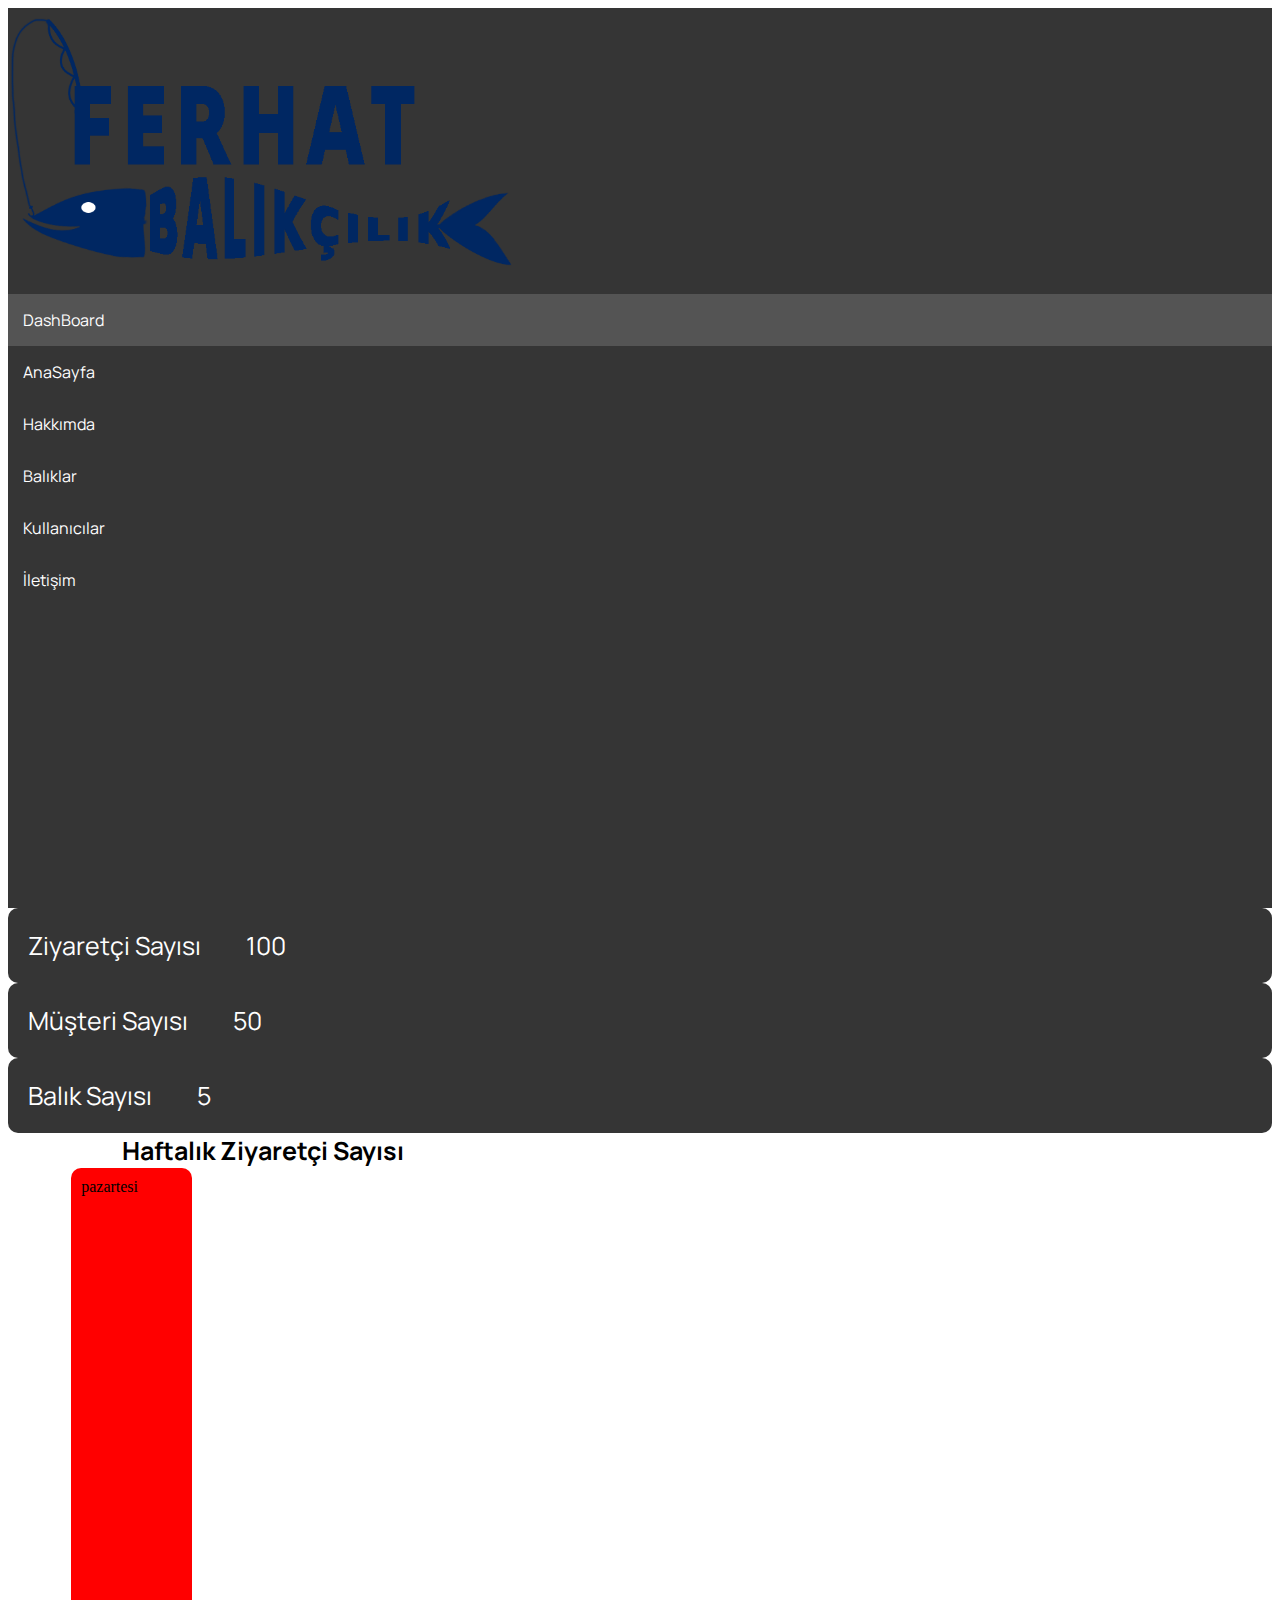
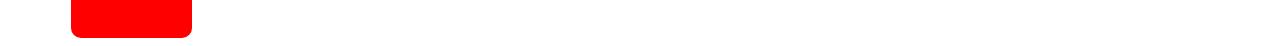
<file: admin/dashboard.html>
<!DOCTYPE html>
<html lang="en">
<head>
    <meta charset="UTF-8">
    <meta name="viewport" content="width=device-width, initial-scale=1.0">
    <title>admin</title>
    <link href="https://cdn.jsdelivr.net/npm/bootstrap@5.3.2/dist/css/bootstrap.min.css" rel="stylesheet" integrity="sha384-T3c6CoIi6uLrA9TneNEoa7RxnatzjcDSCmG1MXxSR1GAsXEV/Dwwykc2MPK8M2HN" crossorigin="anonymous">
    <link rel="stylesheet" href="https://cdnjs.cloudflare.com/ajax/libs/font-awesome/6.5.1/css/all.min.css" integrity="sha512-DTOQO9RWCH3ppGqcWaEA1BIZOC6xxalwEsw9c2QQeAIftl+Vegovlnee1c9QX4TctnWMn13TZye+giMm8e2LwA==" crossorigin="anonymous" referrerpolicy="no-referrer" />
    <link rel="stylesheet" href="css/dashboard.css">
     <script src="https://cdn.jsdelivr.net/npm/bootstrap@5.3.2/dist/js/bootstrap.bundle.min.js" integrity="sha384-C6RzsynM9kWDrMNeT87bh95OGNyZPhcTNXj1NW7RuBCsyN/o0jlpcV8Qyq46cDfL" crossorigin="anonymous"></script>
</head>
<body>
<div class="container-fluid">
<div class="row">

<div class="navbars col-3">
<div class="row">
    <div class="logo col-10 text-center">
        <img src="../images/LOGO.png" alt="">
    </div>
    <div class="logo col-2 text-end">
        <div class="carpi">
            <button type="button"><i class="fa-solid fa-xmark"></i></button>
        </div>
    </div>
</div>
<a href="">
    <div class="nav-links-active mt-5">
    <div class="link">
        <i class="fa-solid fa-chart-line"></i> DashBoard
    </div>
    </div>
</a>
<a href="">
    <div class="nav-links">
    <div class="link">
        <i class="fa-solid fa-house"></i> AnaSayfa
    </div>
    </div>
</a>
<a href="">
    <div class="nav-links">
    <div class="link">
        <i class="fa-solid fa-file-signature"></i> Hakkımda
    </div>
    </div>
</a>
<a href="">
    <div class="nav-links">
    <div class="link">
        <i class="fa-solid fa-fish"></i> Balıklar
    </div>
    </div>
</a>
<a href="">
    <div class="nav-links">
    <div class="link">
        <i class="fa-solid fa-users"></i> Kullanıcılar
    </div>
    </div>
</a>
<a href="">
    <div class="nav-links">
    <div class="link">
        <i class="fa-solid fa-message"></i> İletişim
    </div>
    </div>
</a>
</div>

<div class="grafik col-9">
<div class="row justify-content-center mt-5">
    <div class="ziyaretci col-3">
        <i class="fa-solid fa-user-secret"></i> Ziyaretçi Sayısı <span class="sayi">100</span>
    </div>
    <div class="ziyaretci col-3 ms-5">
        <i class="fa-solid fa-user"></i> Müşteri Sayısı <span class="sayi">50</span>
    </div>
    <div class="ziyaretci col-3 ms-5">
        <i class="fa-solid fa-fish"></i> Balık Sayısı <span class="sayi">5</span>
    </div>
</div>
<div class="row justify-content-start ms-5">
    <div class="dashboard col-10 mt-5">
        <div class="baslik col-12 text-center">Haftalık Ziyaretçi Sayısı</div>
        <div class="cizgi mt-5">
         pazartesi
        </div>
    </div>
</div>

</div>

</div>
</div>

</body>
</html>
</file>
<file: css/style.css>
@import url('https://fonts.googleapis.com/css2?family=Manrope:wght@500&display=swap');
.nav-sm{
    display: none;
}
.nav-lg .navbar{
    background-color: transparent;

    z-index: 1;
/* From https://css.glass */
background: rgba(255, 255, 255, 0.23);
border-radius: 16px;
box-shadow: 0 4px 30px rgba(0, 0, 0, 0.1);
backdrop-filter: blur(6.9px);
-webkit-backdrop-filter: blur(6.9px);
border: 1px solid rgba(255, 255, 255, 0.33);
}
.navbar-brand img{
    width: 100px;
}
.background img{
width: 100%;
height: 100vh;
}
.nav-link input[type='text']{
    width: 100%;
    border: none;
    padding: 10px;
    border-radius: 50px;
    outline-color: rgb(4, 60, 145);
    font-family: 'Manrope', sans-serif;
}
.nav-link i{
position: relative;
top: 10px;
right: 60px;
}
.login-box button{
    background-color: rgba(255, 255, 255, 0.658);;
    padding: 15px;
    position: relative;
    top: 5px;
    border-radius: 50px;
    cursor: pointer;
    color: rgb(4, 60, 145);
    font-family: 'Manrope', sans-serif;
    text-align: center;
    border: none;
    transition: 500ms;
}
.login-box button:hover {
    background-color: rgba(255, 255, 255, 0.37);
    transition: 500ms;
}
.login-box a{
    text-decoration: none;
}
@media only screen and (max-width: 991px) {
    .nav-sm{
        display: inline;
    }
    .nav-lg{
        display: none;
    }
  }
  /* küçük navbar */
.nav-sm .navbar{
    background-color: transparent;
  z-index: 1;
/* From https://css.glass */
background: rgba(255, 255, 255, 0.23);
box-shadow: 0 4px 30px rgba(0, 0, 0, 0.1);
backdrop-filter: blur(6.9px);
-webkit-backdrop-filter: blur(6.9px);
border: 1px solid rgba(255, 255, 255, 0.33);
}
.login-box-sm{
    padding: 10px;
    border-radius: 50px;
    cursor: pointer;
    color: rgb(4, 60, 145);
    font-family: 'Manrope', sans-serif;
    text-align: center;
    transition: 500ms;
    font-size: 15px;
}
.offcanvas-title a{
    text-decoration: none;
}
.txt-ara input[type='text']{
    width: 100%;
    border: none;
    padding: 10px;
    border-radius: 50px;
    outline-color: rgb(4, 60, 145);
    font-family: 'Manrope', sans-serif;
}

.txt-ara i{
    position: absolute;
    right: 25px;
    bottom: 23px;
    font-size: 14px;
}



/*card slider  */




.beyaz-img img{
    width: 90%;
    position: relative;
    bottom: 120%;
    animation: sinif-animasyon 2s alternate forwards;
    cursor: pointer;
}
.siyah-img img{
    width: 90%;
        position: relative;
        bottom: 120%;
        animation: sinif-animasyon 2s alternate forwards;
        cursor: pointer;
}
.pullu-img img{
    width: 90%;
    position: relative;
    bottom: 120%;
    animation: sinif-animasyon 2s alternate forwards;
    cursor: pointer;
}
.pulsuz-img img{
    width: 90%;
    position: relative;
    bottom: 120%;
    animation: sinif-animasyon 2s alternate forwards;
    cursor: pointer;
}

@keyframes sinif-animasyon{
 0%{
    bottom: 120%;
 }
 100%{
    bottom: 60%;
 }
}
   @keyframes sinif-animasyon-ters{
    0%{
       bottom: 40%;
    }
    100%{
       bottom: 60%;
    }
   }

   /* section*/



   .card{
    border-radius: 10px;
    background: rgba(255, 255, 255, 0.692);
box-shadow: 0 4px 30px rgba(0, 0, 0, 0.1);
backdrop-filter: blur(6.9px);
-webkit-backdrop-filter: blur(6.9px);
border: 1px solid rgba(255, 255, 255, 0.33);    
   }

.card img{
    padding-bottom: 10%; 
    padding-top: 10%;   
}
.siparis-btn{
    background-color: rgb(4, 60, 145);
    font-family: 'Manrope', sans-serif;
    color: rgb(255, 255, 255);
    padding: 8px;
    border-radius: 5px;
}
.card a{
    text-decoration: none;
}
.tur{
    color: black;
    font-size: 15px;
    font-family: 'Manrope', sans-serif;
}
.fiyat{
    color: rgb(4, 60, 145);
    font-size: 20px;
    font-family: 'Manrope', sans-serif;
    font-weight: 600;
}
.siniflandirma-sm{
    display: none;
}
@media only screen and (max-width: 767px) {
.siniflandirma-lg{
    display: none;
}
.siniflandirma-sm{
    display:flex;
    width: 100%;
}
.beyaz-img img{
    width: 125%;
    position: relative;
    bottom: 120%;
    animation: sinif-animasyon 2s alternate forwards;
    cursor: pointer;
}
.siyah-img img{
    width: 125%;
        position: relative;
        bottom: 120%;
        animation: sinif-animasyon 2s alternate forwards;
        cursor: pointer;
}
.pullu-img img{
    width: 125%;

    position: relative;
    bottom: 120%;
    animation: sinif-animasyon 2s alternate forwards;
    cursor: pointer;
}
.pulsuz-img img{
    width: 125%;

    position: relative;
    bottom: 120%;
    animation: sinif-animasyon 2s alternate forwards;
    cursor: pointer;
}
.siparis-btn{
    background-color: rgb(4, 60, 145);
    font-family: 'Manrope', sans-serif;
    color: rgb(255, 255, 255);
    padding: 5px;
    border-radius: 5px;
}
.baliklar-container{
    position: relative;
    overflow-x: scroll;
    white-space: nowrap;
    -webkit-overflow-scrolling: touch;
            scroll-behavior: smooth; /* Animasyon eklemek için */
}
.baliklar-container-2{
    position: relative;
    overflow-x: scroll;
    white-space: nowrap;
    -webkit-overflow-scrolling: touch;
            scroll-behavior: smooth; /* Animasyon eklemek için */
}
.card-sm-slider{
    display: flex;
}
.card-lg-slider{
    display: none;
}
.navbar-brand img{
    width: 100px;
}
.navbar-brand a{
    width: 100px;
    text-decoration: none;
}
.box{
    margin-top: 3rem;
}
  }

  @media only screen and (min-width: 768px) {

    .card-sm-slider{
        display: none;
    }
    .card-lg-slider{
        display: inline;
    }
    .baliklar-container {
        position: relative;
        overflow-x: hidden;
        white-space: nowrap;
        -webkit-overflow-scrolling: touch;
                scroll-behavior: smooth; /* Animasyon eklemek için */
    }
    .baliklar-container-2 {
        position: relative;
        overflow-x: hidden;
        white-space: nowrap;
        -webkit-overflow-scrolling: touch;
                scroll-behavior: smooth; /* Animasyon eklemek için */
    }
  }

  /**/
  ::-webkit-scrollbar {
    display: none;
    visibility: hidden;
    opacity: 0
}
.balik-box {
    display: flex;
    flex-wrap: nowrap;
    margin: 0 -10px; /* İçerideki kartlar arasında ek bir boşluk bırakır */
}

.card {
 /* Kartların sabit bir genişliği olması için */
    margin-right: 10px;
    box-sizing: border-box;
}

.next button{
    position: relative;
    top: 45%;
    padding: 10px;
    border-radius: 50px;
    border: none;

    background: rgba(255, 255, 255, 0.692);
    box-shadow: 0 4px 30px rgba(0, 0, 0, 0.1);
    backdrop-filter: blur(6.9px);
    -webkit-backdrop-filter: blur(6.9px);
    border: 1px solid rgba(255, 255, 255, 0.33);    

}

.baslik{

    text-align: center;
    border-radius: 50px;
    color: white;
    font-family: 'Manrope', sans-serif;
    font-size: 20px;
    background: rgba(255, 255, 255, 0.23);
    border-radius: 16px;
    box-shadow: 0 4px 30px rgba(0, 0, 0, 0.1);
    backdrop-filter: blur(6.9px);
    -webkit-backdrop-filter: blur(6.9px);
    border: 1px solid rgba(255, 255, 255, 0.33);
}

.indirim{
margin-top: 200px;
}

.footer{
    background-color: rgb(37, 37, 37);
    height: 100%;
    padding-top: 50px;
    padding-bottom: 50px;
}
.box{
    margin: 10px;
}
.footer-baslik a{
color: white;
font-size: 30px;
text-decoration: none;
font-family: 'Manrope', sans-serif;
}
.harita iframe{
    width: 100%;
    height: 300px;
}
.footer-alt-baslik a{
    text-decoration: none;
    color: white;
    font-family: 'Manrope', sans-serif;
    font-size: 20px;
}
.footer-alt-baslik{
    margin-top: 20px;
}
</file>
<file: css/beyaz.css>
@import url('https://fonts.googleapis.com/css2?family=Manrope:wght@500&display=swap');
.nav-sm{
    display: none;
}
.nav-lg .navbar{
    background-color: transparent;

    z-index: 1;
/* From https://css.glass */
background: rgba(255, 255, 255, 0.23);
border-radius: 16px;
box-shadow: 0 4px 30px rgba(0, 0, 0, 0.1);
backdrop-filter: blur(6.9px);
-webkit-backdrop-filter: blur(6.9px);
border: 1px solid rgba(255, 255, 255, 0.33);
}
.navbar-brand img{
    width: 100px;
}
.background img{
width: 100%;
height: 100vh;
}
.nav-link input[type='text']{
    width: 100%;
    border: none;
    padding: 10px;
    border-radius: 50px;
    outline-color: rgb(4, 60, 145);
    font-family: 'Manrope', sans-serif;
}
.nav-link i{
position: relative;
top: 10px;
right: 60px;
}
.login-box button{
    background-color: rgba(255, 255, 255, 0.658);;
    padding: 15px;
    position: relative;
    top: 5px;
    border-radius: 50px;
    cursor: pointer;
    color: rgb(4, 60, 145);
    font-family: 'Manrope', sans-serif;
    text-align: center;
    border: none;
    transition: 500ms;
}
.login-box button:hover {
    background-color: rgba(255, 255, 255, 0.37);
    transition: 500ms;
}
@media only screen and (max-width: 991px) {
    .nav-sm{
        display: inline;
    }
    .nav-lg{
        display: none;
    }
  }
  /* küçük navbar */
.nav-sm .navbar{
    background-color: transparent;
  z-index: 1;
/* From https://css.glass */
background: rgba(255, 255, 255, 0.23);
box-shadow: 0 4px 30px rgba(0, 0, 0, 0.1);
backdrop-filter: blur(6.9px);
-webkit-backdrop-filter: blur(6.9px);
border: 1px solid rgba(255, 255, 255, 0.33);
}
.login-box-sm{
    padding: 10px;
    border-radius: 50px;
    cursor: pointer;
    color: rgb(4, 60, 145);
    font-family: 'Manrope', sans-serif;
    text-align: center;
    transition: 500ms;
    font-size: 15px;
}
.offcanvas-title a{
    text-decoration: none;
}
.txt-ara input[type='text']{
    width: 100%;
    border: none;
    padding: 10px;
    border-radius: 50px;
    outline-color: rgb(4, 60, 145);
    font-family: 'Manrope', sans-serif;
}

.txt-ara i{
    position: absolute;
    right: 25px;
    bottom: 23px;
    font-size: 14px;
}



/*card slider  */




.beyaz-img img{
    width: 90%;
    position: relative;
    bottom: 120%;
    animation: sinif-animasyon-active 2s alternate forwards;
    cursor: pointer;
}
.siyah-img img{
    width: 90%;
        position: relative;
        bottom: 120%;
        animation: sinif-animasyon 2s alternate forwards;
        cursor: pointer;
}
.pullu-img img{
    width: 90%;
    position: relative;
    bottom: 120%;
    animation: sinif-animasyon 2s alternate forwards;
    cursor: pointer;
}
.pulsuz-img img{
    width: 90%;
    position: relative;
    bottom: 120%;
    animation: sinif-animasyon 2s alternate forwards;
    cursor: pointer;
}

@keyframes sinif-animasyon{
 0%{
    bottom: 120%;
 }
 100%{
    bottom: 60%;
 }
}
@keyframes sinif-animasyon-active{
    0%{
       bottom: 120%;
    }
    100%{
       bottom: 40%;
    }
   }
   @keyframes sinif-animasyon-ters{
    0%{
       bottom: 40%;
    }
    100%{
       bottom: 60%;
    }
   }

   /* section*/



   .card{
    border-radius: 0px;
    background: rgba(255, 255, 255, 0.692);
box-shadow: 0 4px 30px rgba(0, 0, 0, 0.1);
backdrop-filter: blur(6.9px);
-webkit-backdrop-filter: blur(6.9px);
border: 1px solid rgba(255, 255, 255, 0.33);    
   }

.card img{
    padding-bottom: 10%; 
    padding-top: 10%;   
}
.siparis-btn{
    background-color: rgb(4, 60, 145);
    font-family: 'Manrope', sans-serif;
    color: rgb(255, 255, 255);
    padding: 8px;
    border-radius: 5px;
}
.card a{
    text-decoration: none;
}
.tur{
    color: black;
    font-size: 15px;
    font-family: 'Manrope', sans-serif;
}
.fiyat{
    color: rgb(4, 60, 145);
    font-size: 20px;
    font-family: 'Manrope', sans-serif;
    font-weight: 600;
}
.siniflandirma-sm{
    display: none;
}
@media only screen and (max-width: 767px) {
.siniflandirma-lg{
    display: none;
}
.siniflandirma-sm{
    display:flex;
    width: 100%;
}
.beyaz-img img{
    width: 125%;
    position: relative;
    bottom: 120%;
    animation: sinif-animasyon-active 2s alternate forwards;
    cursor: pointer;
}
.siyah-img img{
    width: 125%;
        position: relative;
        bottom: 120%;
        animation: sinif-animasyon 2s alternate forwards;
        cursor: pointer;
}
.pullu-img img{
    width: 125%;

    position: relative;
    bottom: 120%;
    animation: sinif-animasyon 2s alternate forwards;
    cursor: pointer;
}
.pulsuz-img img{
    width: 125%;

    position: relative;
    bottom: 120%;
    animation: sinif-animasyon 2s alternate forwards;
    cursor: pointer;
}
.siparis-btn{
    background-color: rgb(4, 60, 145);
    font-family: 'Manrope', sans-serif;
    color: rgb(255, 255, 255);
    padding: 5px;
    border-radius: 5px;
}
.baliklar-container{
    position: relative;
    overflow-x: scroll;
    white-space: nowrap;
    -webkit-overflow-scrolling: touch;
            scroll-behavior: smooth; /* Animasyon eklemek için */
}
.baliklar-container-2{
    position: relative;
    overflow-x: scroll;
    white-space: nowrap;
    -webkit-overflow-scrolling: touch;
            scroll-behavior: smooth; /* Animasyon eklemek için */
}
.card-sm-slider{
    display: flex;
}
.card-lg-slider{
    display: none;
}
.navbar-brand img{
    width: 100px;
}
.navbar-brand a{
    width: 100px;
    text-decoration: none;
}
  }

  @media only screen and (min-width: 768px) {

    .card-sm-slider{
        display: none;
    }
    .card-lg-slider{
        display: inline;
    }
    .baliklar-container {
        position: relative;
        overflow-x: hidden;
        white-space: nowrap;
        -webkit-overflow-scrolling: touch;
                scroll-behavior: smooth; /* Animasyon eklemek için */
    }
    
  }

  /**/
  ::-webkit-scrollbar {
    display: none;
    visibility: hidden;
    opacity: 0
}
.balik-box {
    display: flex;
    flex-wrap: nowrap;
    margin: 0 -10px; /* İçerideki kartlar arasında ek bir boşluk bırakır */
}

.card {
 /* Kartların sabit bir genişliği olması için */
    margin-right: 10px;
    box-sizing: border-box;
}

.next button{
    position: relative;
    top: 45%;
    padding: 10px;
    border-radius: 50px;
    border: none;

    background: rgba(255, 255, 255, 0.692);
    box-shadow: 0 4px 30px rgba(0, 0, 0, 0.1);
    backdrop-filter: blur(6.9px);
    -webkit-backdrop-filter: blur(6.9px);
    border: 1px solid rgba(255, 255, 255, 0.33);    

}

.baslik{
    text-align: center;
    border-radius: 50px;
    color: white;
    font-family: 'Manrope', sans-serif;
    font-size: 20px;
    background: rgba(255, 255, 255, 0.23);
    border-radius: 16px;
    box-shadow: 0 4px 30px rgba(0, 0, 0, 0.1);
    backdrop-filter: blur(6.9px);
    -webkit-backdrop-filter: blur(6.9px);
    border: 1px solid rgba(255, 255, 255, 0.33);
}
.footer{
    background-color: rgb(37, 37, 37);
    height: 100%;
    padding-top: 50px;
    padding-bottom: 50px;
}
.box{
    margin: 10px;
}
.footer-baslik a{
color: white;
font-size: 30px;
text-decoration: none;
font-family: 'Manrope', sans-serif;
}
.harita iframe{
    width: 100%;
    height: 300px;
}
.footer-alt-baslik a{
    text-decoration: none;
    color: white;
    font-family: 'Manrope', sans-serif;
    font-size: 20px;
}
.footer-alt-baslik{
    margin-top: 20px;
}
</file>
<file: css/kayit.css>
@import url('https://fonts.googleapis.com/css2?family=Manrope:wght@500&display=swap');
.nav-sm{
    display: none;
}
.nav-lg .navbar{
    background-color: transparent;

    z-index: 1;
/* From https://css.glass */
background: rgba(255, 255, 255, 0.23);
border-radius: 16px;
box-shadow: 0 4px 30px rgba(0, 0, 0, 0.1);
backdrop-filter: blur(6.9px);
-webkit-backdrop-filter: blur(6.9px);
border: 1px solid rgba(255, 255, 255, 0.33);
}
.navbar-brand img{
    width: 100px;
}
.background img{
width: 100%;
height: 100vh;
}
.nav-link input[type='text']{
    width: 100%;
    border: none;
    padding: 10px;
    border-radius: 50px;
    outline-color: rgb(4, 60, 145);
    font-family: 'Manrope', sans-serif;
}
.nav-link i{
position: relative;
top: 10px;
right: 60px;
}
.login-box button{
    background-color: rgba(255, 255, 255, 0.658);;
    padding: 15px;
    position: relative;
    top: 5px;
    border-radius: 50px;
    cursor: pointer;
    color: rgb(4, 60, 145);
    font-family: 'Manrope', sans-serif;
    text-align: center;
    border: none;
    transition: 500ms;
}
.login-box button:hover {
    background-color: rgba(255, 255, 255, 0.37);
    transition: 500ms;
}
@media only screen and (max-width: 991px) {
    .nav-sm{
        display: inline;
    }
    .nav-lg{
        display: none;
    }
  }
  /* küçük navbar */
.nav-sm .navbar{
    background-color: transparent;
  z-index: 1;
/* From https://css.glass */
background: rgba(255, 255, 255, 0.23);
box-shadow: 0 4px 30px rgba(0, 0, 0, 0.1);
backdrop-filter: blur(6.9px);
-webkit-backdrop-filter: blur(6.9px);
border: 1px solid rgba(255, 255, 255, 0.33);
}
.login-box-sm{
    padding: 10px;
    border-radius: 50px;
    cursor: pointer;
    color: rgb(4, 60, 145);
    font-family: 'Manrope', sans-serif;
    text-align: center;
    transition: 500ms;
    font-size: 15px;
}
.offcanvas-title a{
    text-decoration: none;
}
.txt-ara input[type='text']{
    width: 100%;
    border: none;
    padding: 10px;
    border-radius: 50px;
    outline-color: rgb(4, 60, 145);
    font-family: 'Manrope', sans-serif;
}

.txt-ara i{
    position: absolute;
    right: 25px;
    bottom: 23px;
    font-size: 14px;
}


.login{
    background: rgba(255, 255, 255, 0.116);
box-shadow: 0 4px 30px rgba(0, 0, 0, 0);
backdrop-filter: blur(6.9px);
-webkit-backdrop-filter: blur(6.9px);
border: 1px solid rgba(255, 255, 255, 0.315);
    position: relative;
    top: 15vh;
    border-radius: 10px;
    padding: 15px;
    height: 50vh;
}
.text input{
    width: 100%;
    border-radius: 50px;
    padding: 10px;
    outline-color: rgba(0, 0, 0, 0);
    color: white;
    font-family: 'Manrope', sans-serif;
    background: rgba(255, 255, 255, 0.116);
    border: 1px solid rgba(0, 58, 146, 0.63);
}
.text input::placeholder{
color: white;
}
.hide button{
    background: none;
    border: none;
    position: absolute;
    top: 100px;
    right: 10px;
    font-size: 20px;
    color: rgb(4, 60, 145);
}
.login-btn button{
    width: 100%;
   border-radius: 50px;
    padding: 10px;
    border: rgb(4, 60, 145) 1px solid;
    outline-color: rgb(4, 60, 145);
    
    font-family: 'Manrope', sans-serif;
    background: rgb(4, 60, 145);
    box-shadow: 0 4px 30px rgba(0, 0, 0, 0.1);
    backdrop-filter: blur(6.9px);
    -webkit-backdrop-filter: blur(6.9px);
    color: white;
}

.login-container{
    position: relative;
    top: 15%;
}

.unuttum a{
    font-family: 'Manrope', sans-serif;
    color: rgb(4, 60, 145);
}

.giris{
position: relative;
top: 5%;
font-family: 'Manrope', sans-serif;
font-weight: 900;
font-size: 25px;
color: rgb(4, 60, 145);
}
.giris a{
    color: rgb(4, 60, 145);
    font-family: 'Manrope', sans-serif;
    text-decoration: none;
}
.kayit a{
    color: rgb(4, 60, 145);
    font-family: 'Manrope', sans-serif;
    text-decoration: none;
}
.kayit{
    position: relative;
    top: 5%;
    font-family: 'Manrope', sans-serif;
    font-weight: 900;
    font-size: 25px;
    color: rgb(4, 60, 145);
    }
    .cizgi{
        width: 50%;
        background-color: rgb(4, 60, 145);
        height: 2px;
        position: relative;
        animation: 1s cizgi-anim alternate forwards;
    }
    @keyframes cizgi-anim{
        0%{
            left: 0%;
        }
        100%{
            left: 50%;
        }
    }
.footer{
    background-color: rgb(37, 37, 37);
    height: 100%;
    padding-top: 50px;
    padding-bottom: 50px;   
}
.box{
    margin: 10px;
}
.footer-baslik a{
color: white;
font-size: 30px;
text-decoration: none;
font-family: 'Manrope', sans-serif;
}
.harita iframe{
    width: 100%;
    height: 300px;
}
.footer-alt-baslik a{
    text-decoration: none;
    color: white;
    font-family: 'Manrope', sans-serif;
    font-size: 20px;
}
.footer-alt-baslik{
    margin-top: 20px;
}
</file>
<file: css/login.css>
@import url('https://fonts.googleapis.com/css2?family=Manrope:wght@500&display=swap');
.nav-sm{
    display: none;
}
.nav-lg .navbar{
    background-color: transparent;

    z-index: 1;
/* From https://css.glass */
background: rgba(255, 255, 255, 0.23);
border-radius: 16px;
box-shadow: 0 4px 30px rgba(0, 0, 0, 0.1);
backdrop-filter: blur(6.9px);
-webkit-backdrop-filter: blur(6.9px);
border: 1px solid rgba(255, 255, 255, 0.33);
}
.navbar-brand img{
    width: 100px;
}
.background img{
width: 100%;
height: 100vh;
}
.nav-link input[type='text']{
    width: 100%;
    border: none;
    padding: 10px;
    border-radius: 50px;
    outline-color: rgb(4, 60, 145);
    font-family: 'Manrope', sans-serif;
}
.nav-link i{
position: relative;
top: 10px;
right: 60px;
}
.login-box button{
    background-color: rgba(255, 255, 255, 0.658);;
    padding: 15px;
    position: relative;
    top: 5px;
    border-radius: 50px;
    cursor: pointer;
    color: rgb(4, 60, 145);
    font-family: 'Manrope', sans-serif;
    text-align: center;
    border: none;
    transition: 500ms;
}
.login-box button:hover {
    background-color: rgba(255, 255, 255, 0.37);
    transition: 500ms;
}
@media only screen and (max-width: 991px) {
    .nav-sm{
        display: inline;
    }
    .nav-lg{
        display: none;
    }
  }
  /* küçük navbar */
.nav-sm .navbar{
    background-color: transparent;
  z-index: 1;
/* From https://css.glass */
background: rgba(255, 255, 255, 0.23);
box-shadow: 0 4px 30px rgba(0, 0, 0, 0.1);
backdrop-filter: blur(6.9px);
-webkit-backdrop-filter: blur(6.9px);
border: 1px solid rgba(255, 255, 255, 0.33);
}
.login-box-sm{
    padding: 10px;
    border-radius: 50px;
    cursor: pointer;
    color: rgb(4, 60, 145);
    font-family: 'Manrope', sans-serif;
    text-align: center;
    transition: 500ms;
    font-size: 15px;
}
.offcanvas-title a{
    text-decoration: none;
}
.txt-ara input[type='text']{
    width: 100%;
    border: none;
    padding: 10px;
    border-radius: 50px;
    outline-color: rgb(4, 60, 145);
    font-family: 'Manrope', sans-serif;
}

.txt-ara i{
    position: absolute;
    right: 25px;
    bottom: 23px;
    font-size: 14px;
}


.login{
    background: rgba(255, 255, 255, 0.116);
box-shadow: 0 4px 30px rgba(0, 0, 0, 0);
backdrop-filter: blur(6.9px);
-webkit-backdrop-filter: blur(6.9px);
border: 1px solid rgba(255, 255, 255, 0.315);
    position: relative;
    top: 15vh;
    border-radius: 10px;
    padding: 15px;
    height: 50vh;
}
.text input{
    width: 100%;
    border-radius: 50px;
    padding: 10px;
    outline-color: rgba(0, 0, 0, 0);
    color: white;
    font-family: 'Manrope', sans-serif;
    background: rgba(255, 255, 255, 0.116);
    border: 1px solid rgba(0, 58, 146, 0.63);
}
.text input::placeholder{
color: white;
}
.hide button{
    background: none;
    border: none;
    position: absolute;
    top: 100px;
    right: 10px;
    font-size: 20px;
    color: rgb(4, 60, 145);
}
.login-btn button{
    width: 100%;
    border-radius: 50px;
    padding: 10px;
    border: rgb(4, 60, 145) 1px solid;
    outline-color: rgb(4, 60, 145);
    
    font-family: 'Manrope', sans-serif;
    background: rgb(4, 60, 145);
    box-shadow: 0 4px 30px rgba(0, 0, 0, 0.1);
    backdrop-filter: blur(6.9px);
    -webkit-backdrop-filter: blur(6.9px);
    color: white;
}

.login-container{
    position: relative;
    top: 15%;
}

.unuttum a{
    font-family: 'Manrope', sans-serif;
    color: rgb(4, 60, 145);
}

.giris{
position: relative;
top: 5%;
font-family: 'Manrope', sans-serif;
font-weight: 900;
font-size: 25px;
color: rgb(4, 60, 145);
}
.giris a{
    color: rgb(4, 60, 145);
    font-family: 'Manrope', sans-serif;
    text-decoration: none;
}
.kayit a{
    color: rgb(4, 60, 145);
    font-family: 'Manrope', sans-serif;
    text-decoration: none;
}
.kayit{
    position: relative;
    top: 5%;
    font-family: 'Manrope', sans-serif;
    font-weight: 900;
    font-size: 25px;
    color: rgb(4, 60, 145);
    }
    .cizgi{
        width: 50%;
        background-color: rgb(4, 60, 145);
        height: 2px;
        position: relative;
        animation: 1s cizgi-anim alternate forwards;
    }
    @keyframes cizgi-anim{
        0%{
            left: 50%;
        }
        100%{
            left: 0%;
        }
    }
.footer{
    background-color: rgb(37, 37, 37);
    height: 100%;
    padding-top: 50px;
    padding-bottom: 50px;   
}
.box{
    margin: 10px;
}
.footer-baslik a{
color: white;
font-size: 30px;
text-decoration: none;
font-family: 'Manrope', sans-serif;
}
.harita iframe{
    width: 100%;
    height: 300px;
}
.footer-alt-baslik a{
    text-decoration: none;
    color: white;
    font-family: 'Manrope', sans-serif;
    font-size: 20px;
}
.footer-alt-baslik{
    margin-top: 20px;
}
</file>
<file: css/pullu.css>
@import url('https://fonts.googleapis.com/css2?family=Manrope:wght@500&display=swap');
.nav-sm{
    display: none;
}
.nav-lg .navbar{
    background-color: transparent;

    z-index: 1;
/* From https://css.glass */
background: rgba(255, 255, 255, 0.23);
border-radius: 16px;
box-shadow: 0 4px 30px rgba(0, 0, 0, 0.1);
backdrop-filter: blur(6.9px);
-webkit-backdrop-filter: blur(6.9px);
border: 1px solid rgba(255, 255, 255, 0.33);
}
.navbar-brand img{
    width: 100px;
}
.background img{
width: 100%;
height: 100vh;
}
.nav-link input[type='text']{
    width: 100%;
    border: none;
    padding: 10px;
    border-radius: 50px;
    outline-color: rgb(4, 60, 145);
    font-family: 'Manrope', sans-serif;
}
.nav-link i{
position: relative;
top: 10px;
right: 60px;
}
.login-box button{
    background-color: rgba(255, 255, 255, 0.658);;
    padding: 15px;
    position: relative;
    top: 5px;
    border-radius: 50px;
    cursor: pointer;
    color: rgb(4, 60, 145);
    font-family: 'Manrope', sans-serif;
    text-align: center;
    border: none;
    transition: 500ms;
}
.login-box button:hover {
    background-color: rgba(255, 255, 255, 0.37);
    transition: 500ms;
}
@media only screen and (max-width: 991px) {
    .nav-sm{
        display: inline;
    }
    .nav-lg{
        display: none;
    }
  }
  /* küçük navbar */
.nav-sm .navbar{
    background-color: transparent;
  z-index: 1;
/* From https://css.glass */
background: rgba(255, 255, 255, 0.23);
box-shadow: 0 4px 30px rgba(0, 0, 0, 0.1);
backdrop-filter: blur(6.9px);
-webkit-backdrop-filter: blur(6.9px);
border: 1px solid rgba(255, 255, 255, 0.33);
}
.login-box-sm{
    padding: 10px;
    border-radius: 50px;
    cursor: pointer;
    color: rgb(4, 60, 145);
    font-family: 'Manrope', sans-serif;
    text-align: center;
    transition: 500ms;
    font-size: 15px;
}
.offcanvas-title a{
    text-decoration: none;
}
.txt-ara input[type='text']{
    width: 100%;
    border: none;
    padding: 10px;
    border-radius: 50px;
    outline-color: rgb(4, 60, 145);
    font-family: 'Manrope', sans-serif;
}

.txt-ara i{
    position: absolute;
    right: 25px;
    bottom: 23px;
    font-size: 14px;
}



/*card slider  */




.beyaz-img img{
    width: 90%;
    position: relative;
    bottom: 120%;
    animation: sinif-animasyon 2s alternate forwards;
    cursor: pointer;
}
.siyah-img img{
    width: 90%;
        position: relative;
        bottom: 120%;
        animation: sinif-animasyon 2s alternate forwards;
        cursor: pointer;
}
.pullu-img img{
    width: 90%;
    position: relative;
    bottom: 120%;
    animation: sinif-animasyon-active 2s alternate forwards;
    cursor: pointer;
}
.pulsuz-img img{
    width: 90%;
    position: relative;
    bottom: 120%;
    animation: sinif-animasyon 2s alternate forwards;
    cursor: pointer;
}

@keyframes sinif-animasyon{
 0%{
    bottom: 120%;
 }
 100%{
    bottom: 60%;
 }
}
@keyframes sinif-animasyon-active{
    0%{
       bottom: 120%;
    }
    100%{
       bottom: 40%;
    }
   }
   @keyframes sinif-animasyon-ters{
    0%{
       bottom: 40%;
    }
    100%{
       bottom: 60%;
    }
   }

   /* section*/



   .card{
    border-radius: 0px;
    background: rgba(255, 255, 255, 0.692);
box-shadow: 0 4px 30px rgba(0, 0, 0, 0.1);
backdrop-filter: blur(6.9px);
-webkit-backdrop-filter: blur(6.9px);
border: 1px solid rgba(255, 255, 255, 0.33);    
   }

.card img{
    padding-bottom: 10%; 
    padding-top: 10%;   
}
.siparis-btn{
    background-color: rgb(4, 60, 145);
    font-family: 'Manrope', sans-serif;
    color: rgb(255, 255, 255);
    padding: 8px;
    border-radius: 5px;
}
.card a{
    text-decoration: none;
}
.tur{
    color: black;
    font-size: 15px;
    font-family: 'Manrope', sans-serif;
}
.fiyat{
    color: rgb(4, 60, 145);
    font-size: 20px;
    font-family: 'Manrope', sans-serif;
    font-weight: 600;
}
.siniflandirma-sm{
    display: none;
}
@media only screen and (max-width: 767px) {
.siniflandirma-lg{
    display: none;
}
.siniflandirma-sm{
    display:flex;
    width: 100%;
}
.beyaz-img img{
    width: 125%;
    position: relative;
    bottom: 120%;
    animation: sinif-animasyon 2s alternate forwards;
    cursor: pointer;
}
.siyah-img img{
    width: 125%;
        position: relative;
        bottom: 120%;
        animation: sinif-animasyon 2s alternate forwards;
        cursor: pointer;
}
.pullu-img img{
    width: 125%;

    position: relative;
    bottom: 120%;
    animation: sinif-animasyon-active 2s alternate forwards;
    cursor: pointer;
}
.pulsuz-img img{
    width: 125%;

    position: relative;
    bottom: 120%;
    animation: sinif-animasyon 2s alternate forwards;
    cursor: pointer;
}
.siparis-btn{
    background-color: rgb(4, 60, 145);
    font-family: 'Manrope', sans-serif;
    color: rgb(255, 255, 255);
    padding: 5px;
    border-radius: 5px;
}
.baliklar-container{
    position: relative;
    overflow-x: scroll;
    white-space: nowrap;
    -webkit-overflow-scrolling: touch;
            scroll-behavior: smooth; /* Animasyon eklemek için */
}
.baliklar-container-2{
    position: relative;
    overflow-x: scroll;
    white-space: nowrap;
    -webkit-overflow-scrolling: touch;
            scroll-behavior: smooth; /* Animasyon eklemek için */
}
.card-sm-slider{
    display: flex;
}
.card-lg-slider{
    display: none;
}
.navbar-brand img{
    width: 100px;
}
.navbar-brand a{
    width: 100px;
    text-decoration: none;
}
  }

  @media only screen and (min-width: 768px) {

    .card-sm-slider{
        display: none;
    }
    .card-lg-slider{
        display: inline;
    }
    .baliklar-container {
        position: relative;
        overflow-x: hidden;
        white-space: nowrap;
        -webkit-overflow-scrolling: touch;
                scroll-behavior: smooth; /* Animasyon eklemek için */
    }
    
  }

  /**/
  ::-webkit-scrollbar {
    display: none;
    visibility: hidden;
    opacity: 0
}
.balik-box {
    display: flex;
    flex-wrap: nowrap;
    margin: 0 -10px; /* İçerideki kartlar arasında ek bir boşluk bırakır */
}

.card {
 /* Kartların sabit bir genişliği olması için */
    margin-right: 10px;
    box-sizing: border-box;
}

.next button{
    position: relative;
    top: 45%;
    padding: 10px;
    border-radius: 50px;
    border: none;

    background: rgba(255, 255, 255, 0.692);
    box-shadow: 0 4px 30px rgba(0, 0, 0, 0.1);
    backdrop-filter: blur(6.9px);
    -webkit-backdrop-filter: blur(6.9px);
    border: 1px solid rgba(255, 255, 255, 0.33);    

}

.baslik{
    text-align: center;
    border-radius: 50px;
    color: white;
    font-family: 'Manrope', sans-serif;
    font-size: 20px;
    background: rgba(255, 255, 255, 0.23);
    border-radius: 16px;
    box-shadow: 0 4px 30px rgba(0, 0, 0, 0.1);
    backdrop-filter: blur(6.9px);
    -webkit-backdrop-filter: blur(6.9px);
    border: 1px solid rgba(255, 255, 255, 0.33);
}
.footer{
    background-color: rgb(37, 37, 37);
    height: 100%;
    padding-top: 50px;
    padding-bottom: 50px;
}
.box{
    margin: 10px;
}
.footer-baslik a{
color: white;
font-size: 30px;
text-decoration: none;
font-family: 'Manrope', sans-serif;
}
.harita iframe{
    width: 100%;
    height: 300px;
}
.footer-alt-baslik a{
    text-decoration: none;
    color: white;
    font-family: 'Manrope', sans-serif;
    font-size: 20px;
}
.footer-alt-baslik{
    margin-top: 20px;
}
</file>
<file: css/pulsuz.css>
@import url('https://fonts.googleapis.com/css2?family=Manrope:wght@500&display=swap');
.nav-sm{
    display: none;
}
.nav-lg .navbar{
    background-color: transparent;

    z-index: 1;
/* From https://css.glass */
background: rgba(255, 255, 255, 0.23);
border-radius: 16px;
box-shadow: 0 4px 30px rgba(0, 0, 0, 0.1);
backdrop-filter: blur(6.9px);
-webkit-backdrop-filter: blur(6.9px);
border: 1px solid rgba(255, 255, 255, 0.33);
}
.navbar-brand img{
    width: 100px;
}
.background img{
width: 100%;
height: 100vh;
}
.nav-link input[type='text']{
    width: 100%;
    border: none;
    padding: 10px;
    border-radius: 50px;
    outline-color: rgb(4, 60, 145);
    font-family: 'Manrope', sans-serif;
}
.nav-link i{
position: relative;
top: 10px;
right: 60px;
}
.login-box button{
    background-color: rgba(255, 255, 255, 0.658);;
    padding: 15px;
    position: relative;
    top: 5px;
    border-radius: 50px;
    cursor: pointer;
    color: rgb(4, 60, 145);
    font-family: 'Manrope', sans-serif;
    text-align: center;
    border: none;
    transition: 500ms;
}
.login-box button:hover {
    background-color: rgba(255, 255, 255, 0.37);
    transition: 500ms;
}
@media only screen and (max-width: 991px) {
    .nav-sm{
        display: inline;
    }
    .nav-lg{
        display: none;
    }
  }
  /* küçük navbar */
.nav-sm .navbar{
    background-color: transparent;
  z-index: 1;
/* From https://css.glass */
background: rgba(255, 255, 255, 0.23);
box-shadow: 0 4px 30px rgba(0, 0, 0, 0.1);
backdrop-filter: blur(6.9px);
-webkit-backdrop-filter: blur(6.9px);
border: 1px solid rgba(255, 255, 255, 0.33);
}
.login-box-sm{
    padding: 10px;
    border-radius: 50px;
    cursor: pointer;
    color: rgb(4, 60, 145);
    font-family: 'Manrope', sans-serif;
    text-align: center;
    transition: 500ms;
    font-size: 15px;
}
.offcanvas-title a{
    text-decoration: none;
}
.txt-ara input[type='text']{
    width: 100%;
    border: none;
    padding: 10px;
    border-radius: 50px;
    outline-color: rgb(4, 60, 145);
    font-family: 'Manrope', sans-serif;
}

.txt-ara i{
    position: absolute;
    right: 25px;
    bottom: 23px;
    font-size: 14px;
}



/*card slider  */




.beyaz-img img{
    width: 90%;
    position: relative;
    bottom: 120%;
    animation: sinif-animasyon 2s alternate forwards;
    cursor: pointer;
}
.siyah-img img{
    width: 90%;
        position: relative;
        bottom: 120%;
        animation: sinif-animasyon 2s alternate forwards;
        cursor: pointer;
}
.pullu-img img{
    width: 90%;
    position: relative;
    bottom: 120%;
    animation: sinif-animasyon 2s alternate forwards;
    cursor: pointer;
}
.pulsuz-img img{
    width: 90%;
    position: relative;
    bottom: 120%;
    animation: sinif-animasyon-active 2s alternate forwards;
    cursor: pointer;
}

@keyframes sinif-animasyon{
 0%{
    bottom: 120%;
 }
 100%{
    bottom: 60%;
 }
}
@keyframes sinif-animasyon-active{
    0%{
       bottom: 120%;
    }
    100%{
       bottom: 40%;
    }
   }
   @keyframes sinif-animasyon-ters{
    0%{
       bottom: 40%;
    }
    100%{
       bottom: 60%;
    }
   }

   /* section*/



   .card{
    border-radius: 0px;
    background: rgba(255, 255, 255, 0.692);
box-shadow: 0 4px 30px rgba(0, 0, 0, 0.1);
backdrop-filter: blur(6.9px);
-webkit-backdrop-filter: blur(6.9px);
border: 1px solid rgba(255, 255, 255, 0.33);    
   }

.card img{
    padding-bottom: 10%; 
    padding-top: 10%;   
}
.siparis-btn{
    background-color: rgb(4, 60, 145);
    font-family: 'Manrope', sans-serif;
    color: rgb(255, 255, 255);
    padding: 8px;
    border-radius: 5px;
}
.card a{
    text-decoration: none;
}
.tur{
    color: black;
    font-size: 15px;
    font-family: 'Manrope', sans-serif;
}
.fiyat{
    color: rgb(4, 60, 145);
    font-size: 20px;
    font-family: 'Manrope', sans-serif;
    font-weight: 600;
}
.siniflandirma-sm{
    display: none;
}
@media only screen and (max-width: 767px) {
.siniflandirma-lg{
    display: none;
}
.siniflandirma-sm{
    display:flex;
    width: 100%;
}
.beyaz-img img{
    width: 125%;
    position: relative;
    bottom: 120%;
    animation: sinif-animasyon 2s alternate forwards;
    cursor: pointer;
}
.siyah-img img{
    width: 125%;
        position: relative;
        bottom: 120%;
        animation: sinif-animasyon 2s alternate forwards;
        cursor: pointer;
}
.pullu-img img{
    width: 125%;

    position: relative;
    bottom: 120%;
    animation: sinif-animasyon 2s alternate forwards;
    cursor: pointer;
}
.pulsuz-img img{
    width: 125%;

    position: relative;
    bottom: 120%;
    animation: sinif-animasyon-active 2s alternate forwards;
    cursor: pointer;
}
.siparis-btn{
    background-color: rgb(4, 60, 145);
    font-family: 'Manrope', sans-serif;
    color: rgb(255, 255, 255);
    padding: 5px;
    border-radius: 5px;
}
.baliklar-container{
    position: relative;
    overflow-x: scroll;
    white-space: nowrap;
    -webkit-overflow-scrolling: touch;
            scroll-behavior: smooth; /* Animasyon eklemek için */
}
.baliklar-container-2{
    position: relative;
    overflow-x: scroll;
    white-space: nowrap;
    -webkit-overflow-scrolling: touch;
            scroll-behavior: smooth; /* Animasyon eklemek için */
}
.card-sm-slider{
    display: flex;
}
.card-lg-slider{
    display: none;
}
.navbar-brand img{
    width: 100px;
}
.navbar-brand a{
    width: 100px;
    text-decoration: none;
}
  }

  @media only screen and (min-width: 768px) {

    .card-sm-slider{
        display: none;
    }
    .card-lg-slider{
        display: inline;
    }
    .baliklar-container {
        position: relative;
        overflow-x: hidden;
        white-space: nowrap;
        -webkit-overflow-scrolling: touch;
                scroll-behavior: smooth; /* Animasyon eklemek için */
    }
    
  }

  /**/
  ::-webkit-scrollbar {
    display: none;
    visibility: hidden;
    opacity: 0
}
.balik-box {
    display: flex;
    flex-wrap: nowrap;
    margin: 0 -10px; /* İçerideki kartlar arasında ek bir boşluk bırakır */
}

.card {
 /* Kartların sabit bir genişliği olması için */
    margin-right: 10px;
    box-sizing: border-box;
}

.next button{
    position: relative;
    top: 45%;
    padding: 10px;
    border-radius: 50px;
    border: none;

    background: rgba(255, 255, 255, 0.692);
    box-shadow: 0 4px 30px rgba(0, 0, 0, 0.1);
    backdrop-filter: blur(6.9px);
    -webkit-backdrop-filter: blur(6.9px);
    border: 1px solid rgba(255, 255, 255, 0.33);    

}

.baslik{
    text-align: center;
    border-radius: 50px;
    color: white;
    font-family: 'Manrope', sans-serif;
    font-size: 20px;
    background: rgba(255, 255, 255, 0.23);
    border-radius: 16px;
    box-shadow: 0 4px 30px rgba(0, 0, 0, 0.1);
    backdrop-filter: blur(6.9px);
    -webkit-backdrop-filter: blur(6.9px);
    border: 1px solid rgba(255, 255, 255, 0.33);
}
.footer{
    background-color: rgb(37, 37, 37);
    height: 100%;
    padding-top: 50px;
    padding-bottom: 50px;
}
.box{
    margin: 10px;
}
.footer-baslik a{
color: white;
font-size: 30px;
text-decoration: none;
font-family: 'Manrope', sans-serif;
}
.harita iframe{
    width: 100%;
    height: 300px;
}
.footer-alt-baslik a{
    text-decoration: none;
    color: white;
    font-family: 'Manrope', sans-serif;
    font-size: 20px;
}
.footer-alt-baslik{
    margin-top: 20px;
}
</file>
<file: css/siyah.css>
@import url('https://fonts.googleapis.com/css2?family=Manrope:wght@500&display=swap');
.nav-sm{
    display: none;
}
.nav-lg .navbar{
    background-color: transparent;

    z-index: 1;
/* From https://css.glass */
background: rgba(255, 255, 255, 0.23);
border-radius: 16px;
box-shadow: 0 4px 30px rgba(0, 0, 0, 0.1);
backdrop-filter: blur(6.9px);
-webkit-backdrop-filter: blur(6.9px);
border: 1px solid rgba(255, 255, 255, 0.33);
}
.navbar-brand img{
    width: 100px;
}
.background img{
width: 100%;
height: 100vh;
}
.nav-link input[type='text']{
    width: 100%;
    border: none;
    padding: 10px;
    border-radius: 50px;
    outline-color: rgb(4, 60, 145);
    font-family: 'Manrope', sans-serif;
}
.nav-link i{
position: relative;
top: 10px;
right: 60px;
}
.login-box button{
    background-color: rgba(255, 255, 255, 0.658);;
    padding: 15px;
    position: relative;
    top: 5px;
    border-radius: 50px;
    cursor: pointer;
    color: rgb(4, 60, 145);
    font-family: 'Manrope', sans-serif;
    text-align: center;
    border: none;
    transition: 500ms;
}
.login-box button:hover {
    background-color: rgba(255, 255, 255, 0.37);
    transition: 500ms;
}
@media only screen and (max-width: 991px) {
    .nav-sm{
        display: inline;
    }
    .nav-lg{
        display: none;
    }
  }
  /* küçük navbar */
.nav-sm .navbar{
    background-color: transparent;
  z-index: 1;
/* From https://css.glass */
background: rgba(255, 255, 255, 0.23);
box-shadow: 0 4px 30px rgba(0, 0, 0, 0.1);
backdrop-filter: blur(6.9px);
-webkit-backdrop-filter: blur(6.9px);
border: 1px solid rgba(255, 255, 255, 0.33);
}
.login-box-sm{
    padding: 10px;
    border-radius: 50px;
    cursor: pointer;
    color: rgb(4, 60, 145);
    font-family: 'Manrope', sans-serif;
    text-align: center;
    transition: 500ms;
    font-size: 15px;
}
.offcanvas-title a{
    text-decoration: none;
}
.txt-ara input[type='text']{
    width: 100%;
    border: none;
    padding: 10px;
    border-radius: 50px;
    outline-color: rgb(4, 60, 145);
    font-family: 'Manrope', sans-serif;
}

.txt-ara i{
    position: absolute;
    right: 25px;
    bottom: 23px;
    font-size: 14px;
}



/*card slider  */




.beyaz-img img{
    width: 90%;
    position: relative;
    bottom: 120%;
    animation: sinif-animasyon 2s alternate forwards;
    cursor: pointer;
}
.siyah-img img{
    width: 90%;
        position: relative;
        bottom: 120%;
        animation: sinif-animasyon-active 2s alternate forwards;
        cursor: pointer;
}
.pullu-img img{
    width: 90%;
    position: relative;
    bottom: 120%;
    animation: sinif-animasyon 2s alternate forwards;
    cursor: pointer;
}
.pulsuz-img img{
    width: 90%;
    position: relative;
    bottom: 120%;
    animation: sinif-animasyon 2s alternate forwards;
    cursor: pointer;
}

@keyframes sinif-animasyon{
 0%{
    bottom: 120%;
 }
 100%{
    bottom: 60%;
 }
}
@keyframes sinif-animasyon-active{
    0%{
       bottom: 120%;
    }
    100%{
       bottom: 40%;
    }
   }
   @keyframes sinif-animasyon-ters{
    0%{
       bottom: 40%;
    }
    100%{
       bottom: 60%;
    }
   }

   /* section*/



   .card{
    border-radius: 0px;
    background: rgba(255, 255, 255, 0.692);
box-shadow: 0 4px 30px rgba(0, 0, 0, 0.1);
backdrop-filter: blur(6.9px);
-webkit-backdrop-filter: blur(6.9px);
border: 1px solid rgba(255, 255, 255, 0.33);    
   }

.card img{
    padding-bottom: 10%; 
    padding-top: 10%;   
}
.siparis-btn{
    background-color: rgb(4, 60, 145);
    font-family: 'Manrope', sans-serif;
    color: rgb(255, 255, 255);
    padding: 8px;
    border-radius: 5px;
}
.card a{
    text-decoration: none;
}
.tur{
    color: black;
    font-size: 15px;
    font-family: 'Manrope', sans-serif;
}
.fiyat{
    color: rgb(4, 60, 145);
    font-size: 20px;
    font-family: 'Manrope', sans-serif;
    font-weight: 600;
}
.siniflandirma-sm{
    display: none;
}
@media only screen and (max-width: 767px) {
.siniflandirma-lg{
    display: none;
}
.siniflandirma-sm{
    display:flex;
    width: 100%;
}
.beyaz-img img{
    width: 125%;
    position: relative;
    bottom: 120%;
    animation: sinif-animasyon 2s alternate forwards;
    cursor: pointer;
}
.siyah-img img{
    width: 125%;
        position: relative;
        bottom: 120%;
        animation: sinif-animasyon-active 2s alternate forwards;
        cursor: pointer;
}
.pullu-img img{
    width: 125%;

    position: relative;
    bottom: 120%;
    animation: sinif-animasyon 2s alternate forwards;
    cursor: pointer;
}
.pulsuz-img img{
    width: 125%;

    position: relative;
    bottom: 120%;
    animation: sinif-animasyon 2s alternate forwards;
    cursor: pointer;
}
.siparis-btn{
    background-color: rgb(4, 60, 145);
    font-family: 'Manrope', sans-serif;
    color: rgb(255, 255, 255);
    padding: 5px;
    border-radius: 5px;
}
.baliklar-container{
    position: relative;
    overflow-x: scroll;
    white-space: nowrap;
    -webkit-overflow-scrolling: touch;
            scroll-behavior: smooth; /* Animasyon eklemek için */
}
.baliklar-container-2{
    position: relative;
    overflow-x: scroll;
    white-space: nowrap;
    -webkit-overflow-scrolling: touch;
            scroll-behavior: smooth; /* Animasyon eklemek için */
}
.card-sm-slider{
    display: flex;
}
.card-lg-slider{
    display: none;
}
.navbar-brand img{
    width: 100px;
}
.navbar-brand a{
    width: 100px;
    text-decoration: none;
}
  }

  @media only screen and (min-width: 768px) {

    .card-sm-slider{
        display: none;
    }
    .card-lg-slider{
        display: inline;
    }
    .baliklar-container {
        position: relative;
        overflow-x: hidden;
        white-space: nowrap;
        -webkit-overflow-scrolling: touch;
                scroll-behavior: smooth; /* Animasyon eklemek için */
    }
    
  }

  /**/
  ::-webkit-scrollbar {
    display: none;
    visibility: hidden;
    opacity: 0
}
.balik-box {
    display: flex;
    flex-wrap: nowrap;
    margin: 0 -10px; /* İçerideki kartlar arasında ek bir boşluk bırakır */
}

.card {
 /* Kartların sabit bir genişliği olması için */
    margin-right: 10px;
    box-sizing: border-box;
}

.next button{
    position: relative;
    top: 45%;
    padding: 10px;
    border-radius: 50px;
    border: none;

    background: rgba(255, 255, 255, 0.692);
    box-shadow: 0 4px 30px rgba(0, 0, 0, 0.1);
    backdrop-filter: blur(6.9px);
    -webkit-backdrop-filter: blur(6.9px);
    border: 1px solid rgba(255, 255, 255, 0.33);    

}

.baslik{
    text-align: center;
    border-radius: 50px;
    color: white;
    font-family: 'Manrope', sans-serif;
    font-size: 20px;
    background: rgba(255, 255, 255, 0.23);
    border-radius: 16px;
    box-shadow: 0 4px 30px rgba(0, 0, 0, 0.1);
    backdrop-filter: blur(6.9px);
    -webkit-backdrop-filter: blur(6.9px);
    border: 1px solid rgba(255, 255, 255, 0.33);
}
.footer{
    background-color: rgb(37, 37, 37);
    height: 100%;
    padding-top: 50px;
    padding-bottom: 50px;
}
.box{
    margin: 10px;
}
.footer-baslik a{
color: white;
font-size: 30px;
text-decoration: none;
font-family: 'Manrope', sans-serif;
}
.harita iframe{
    width: 100%;
    height: 300px;
}
.footer-alt-baslik a{
    text-decoration: none;
    color: white;
    font-family: 'Manrope', sans-serif;
    font-size: 20px;
}
.footer-alt-baslik{
    margin-top: 20px;
}
</file>
<file: admin/css/dashboard.css>
@import url('https://fonts.googleapis.com/css2?family=Manrope:wght@500&display=swap');
.navbars{
    background-color: rgb(53, 53, 53);
    height: 100vh;
}
.logo img{
    width: 40%;
    margin-top: 10px;
}
.nav-links-active{
    background-color: rgba(88, 88, 88, 0.87);
    padding: 15px;
}
.nav-links{
    background-color: rgb(53, 53, 53);
    padding: 15px;
    transition: 500ms;
}
.nav-links:hover{
    background-color: rgba(88, 88, 88, 0.87);
    padding: 15px;
    transition: 500ms;
}
.navbars a{
    text-decoration: none;
}
.link{
    color: white;
    font-family: 'Manrope', sans-serif;
}


.carpi button{
    background: none;
    border: none;
    font-size: 30px;
    color: white;
}


.ziyaretci{
    padding: 20px;
    color: white;
    font-family: 'Manrope', sans-serif;
    background-color: rgb(53, 53, 53);
    font-size: 25px;
    border-radius: 10px;
}

.ziyaretci .sayi{
    margin-left: 40px
}
.dashboard .baslik{
    color: rgb(0, 0, 0);
    font-family: 'Manrope', sans-serif;
    font-weight: 700;
    font-size: 25px;
    position: relative;
    left: 9%;
}

.dashboard .cizgi{
    padding: 10px;
    height: 50vh;
    background-color: red;
    width: 8%;
    position: relative;
    left: 5%;
    border-radius: 10px;
}
</file>
